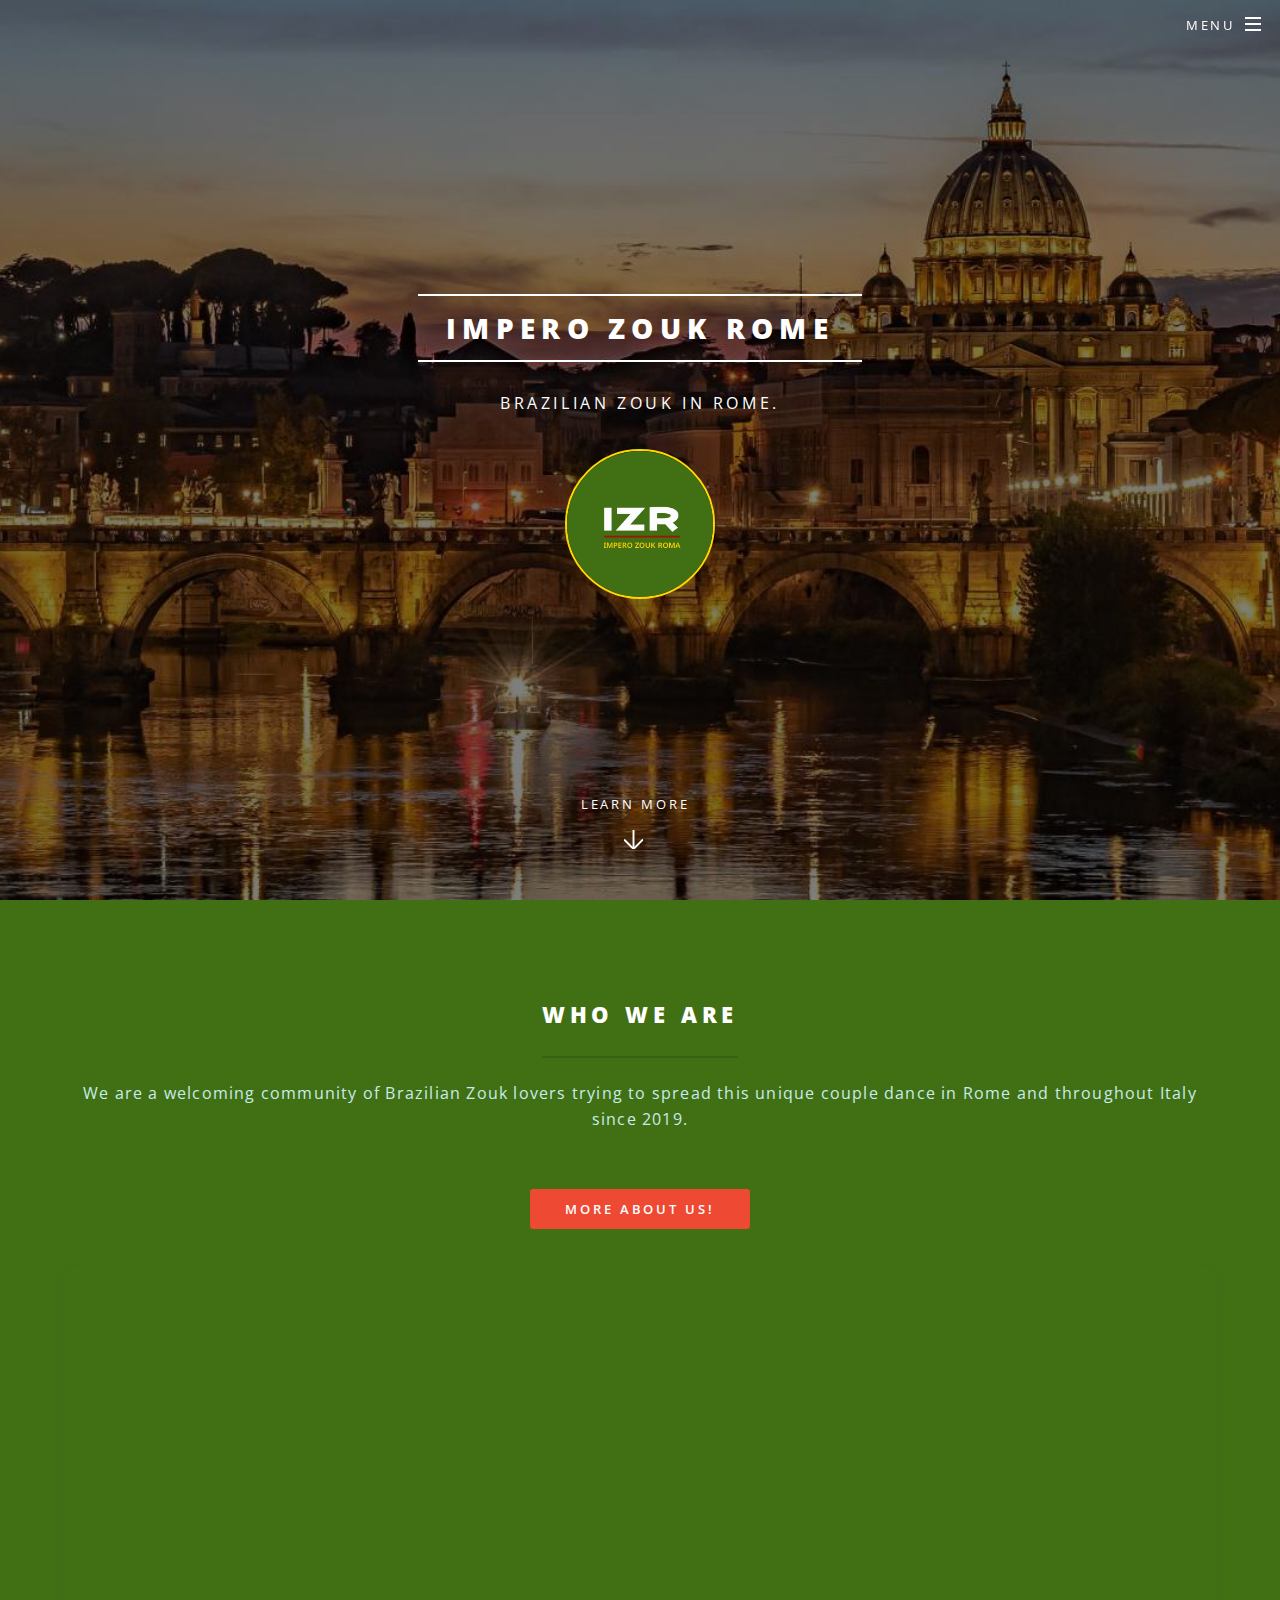
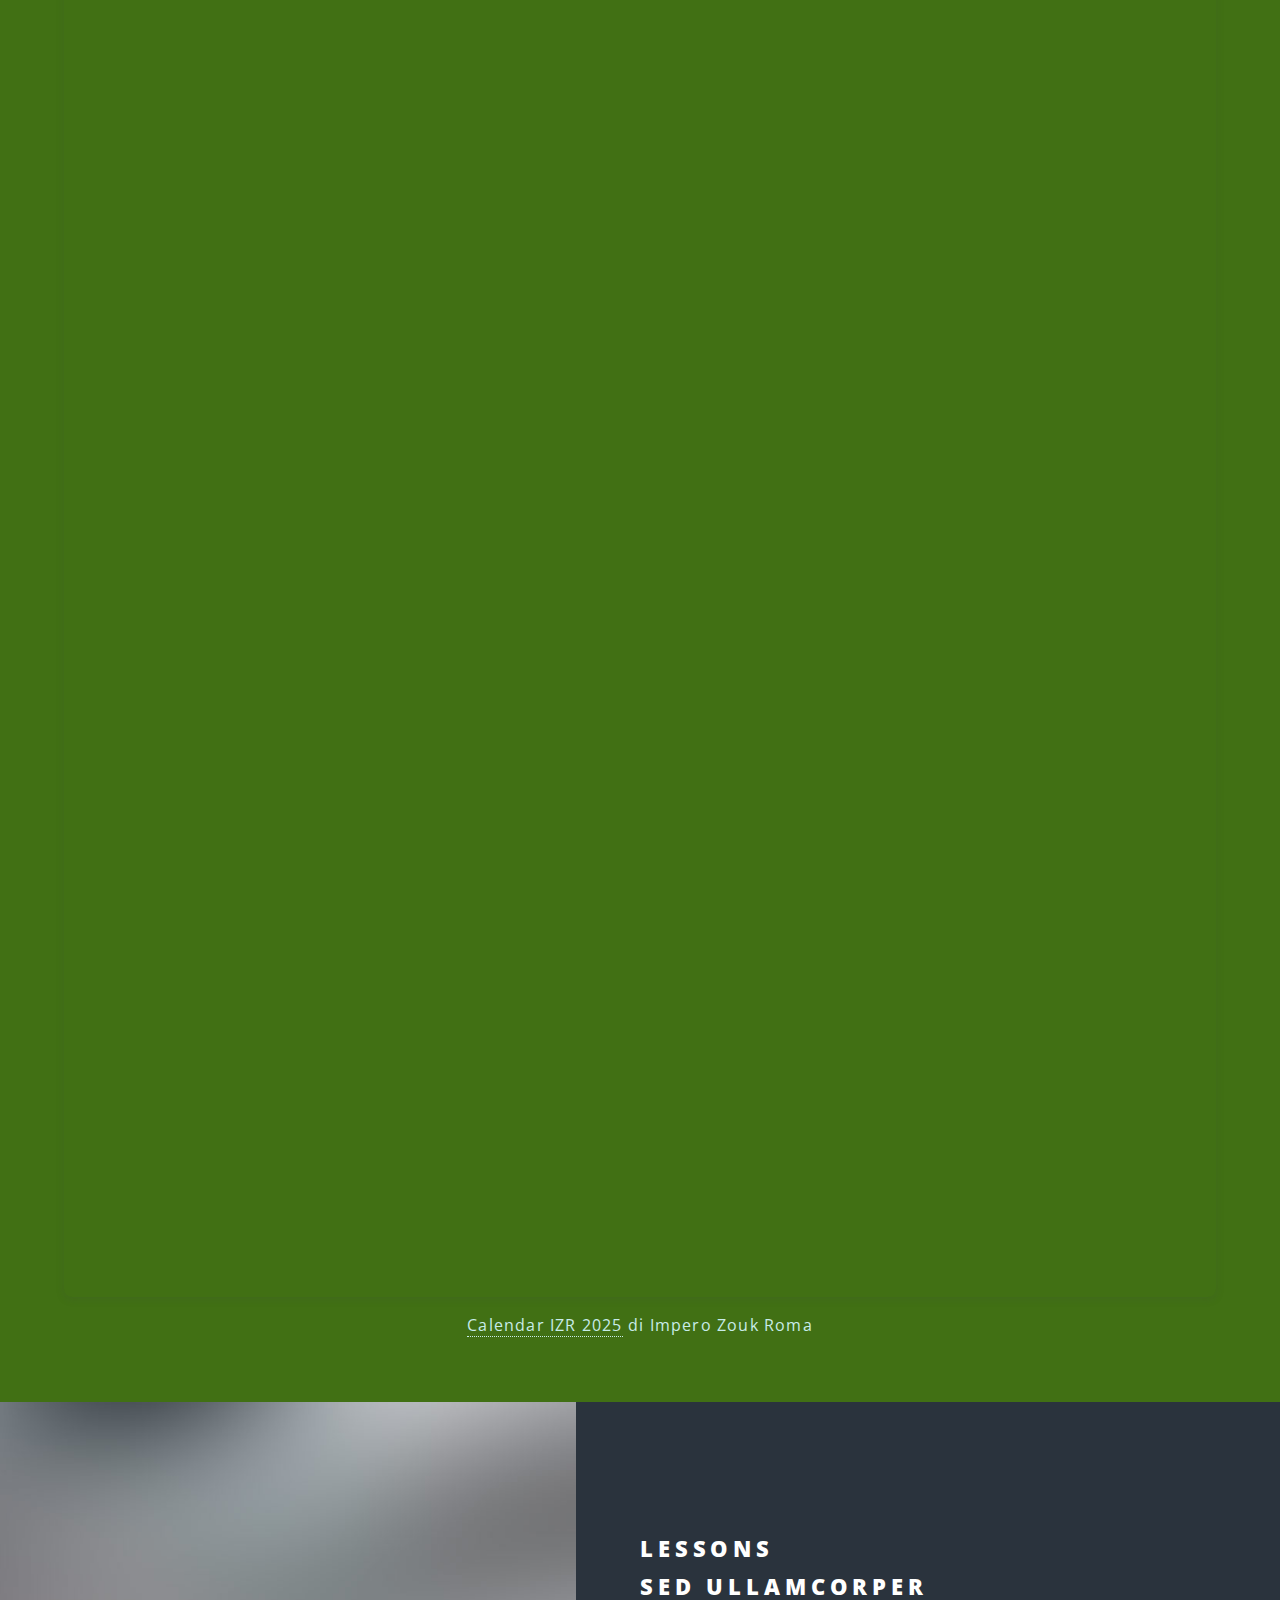
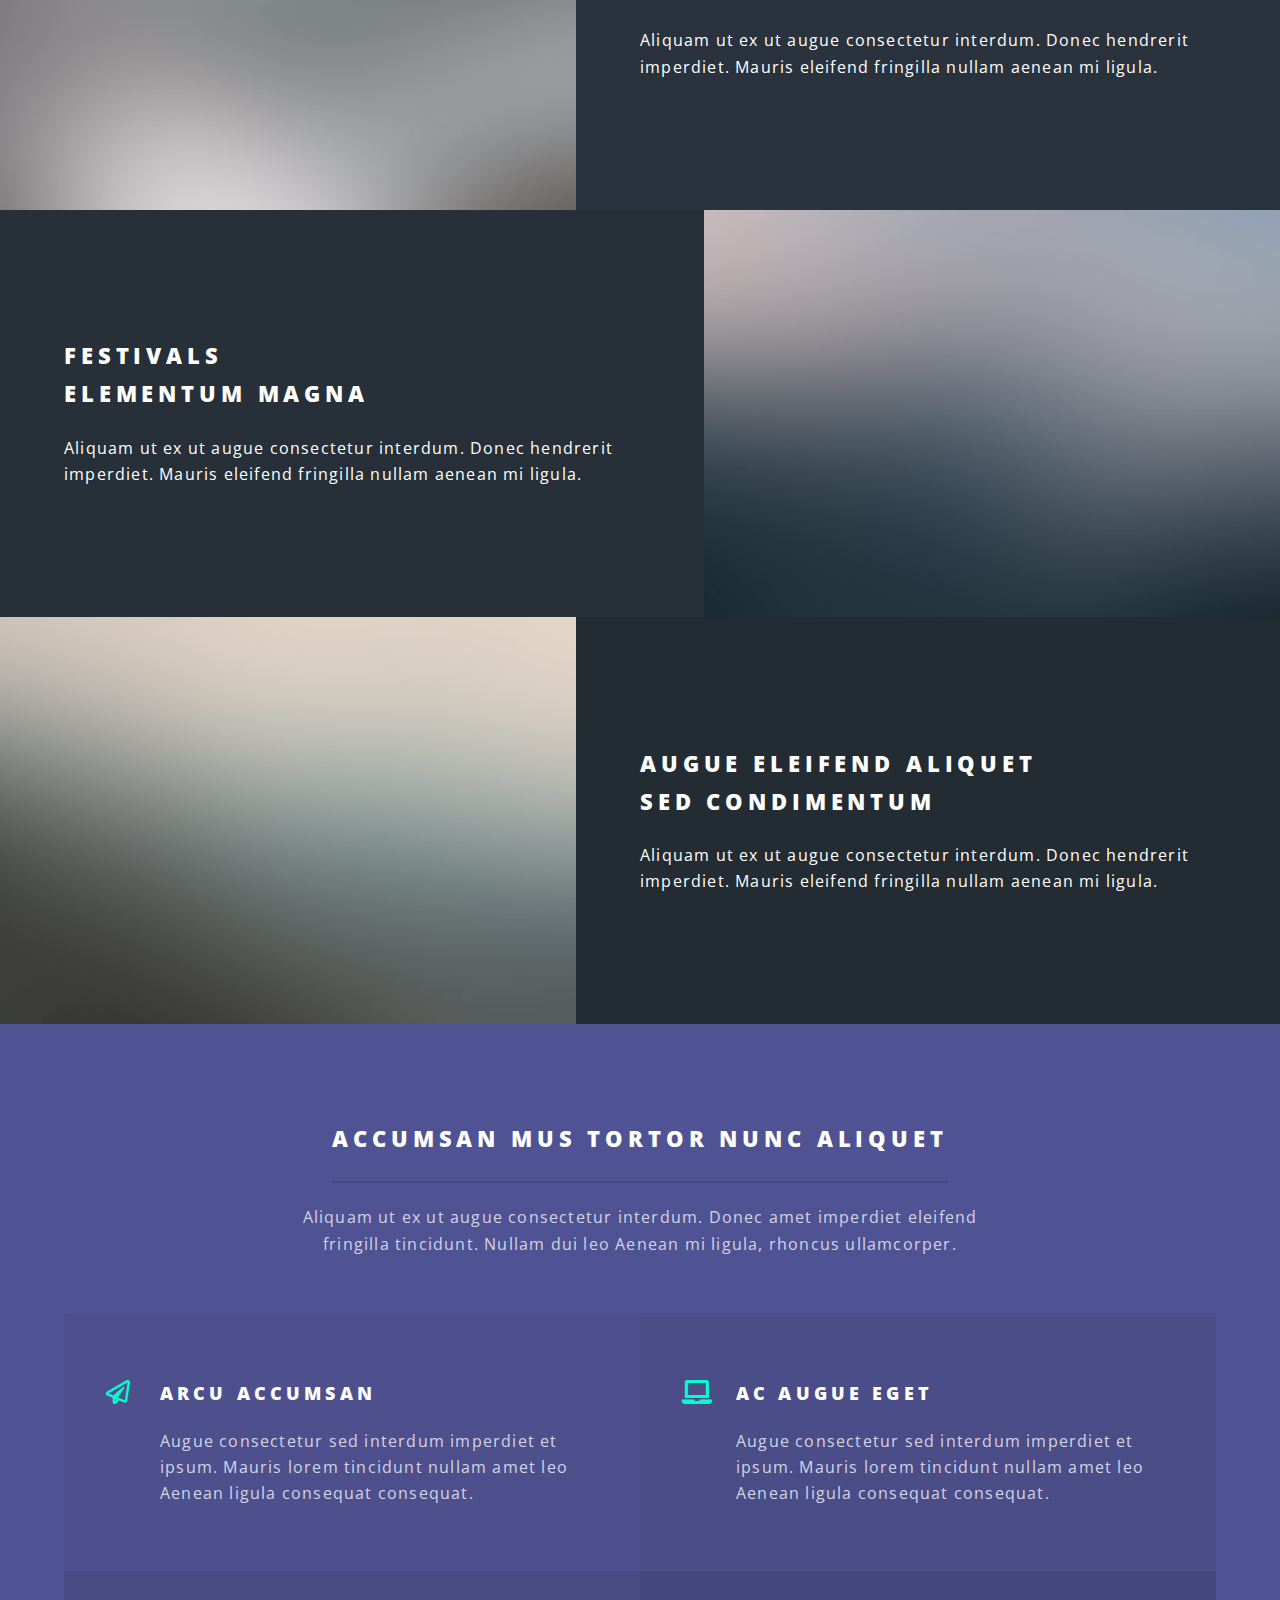
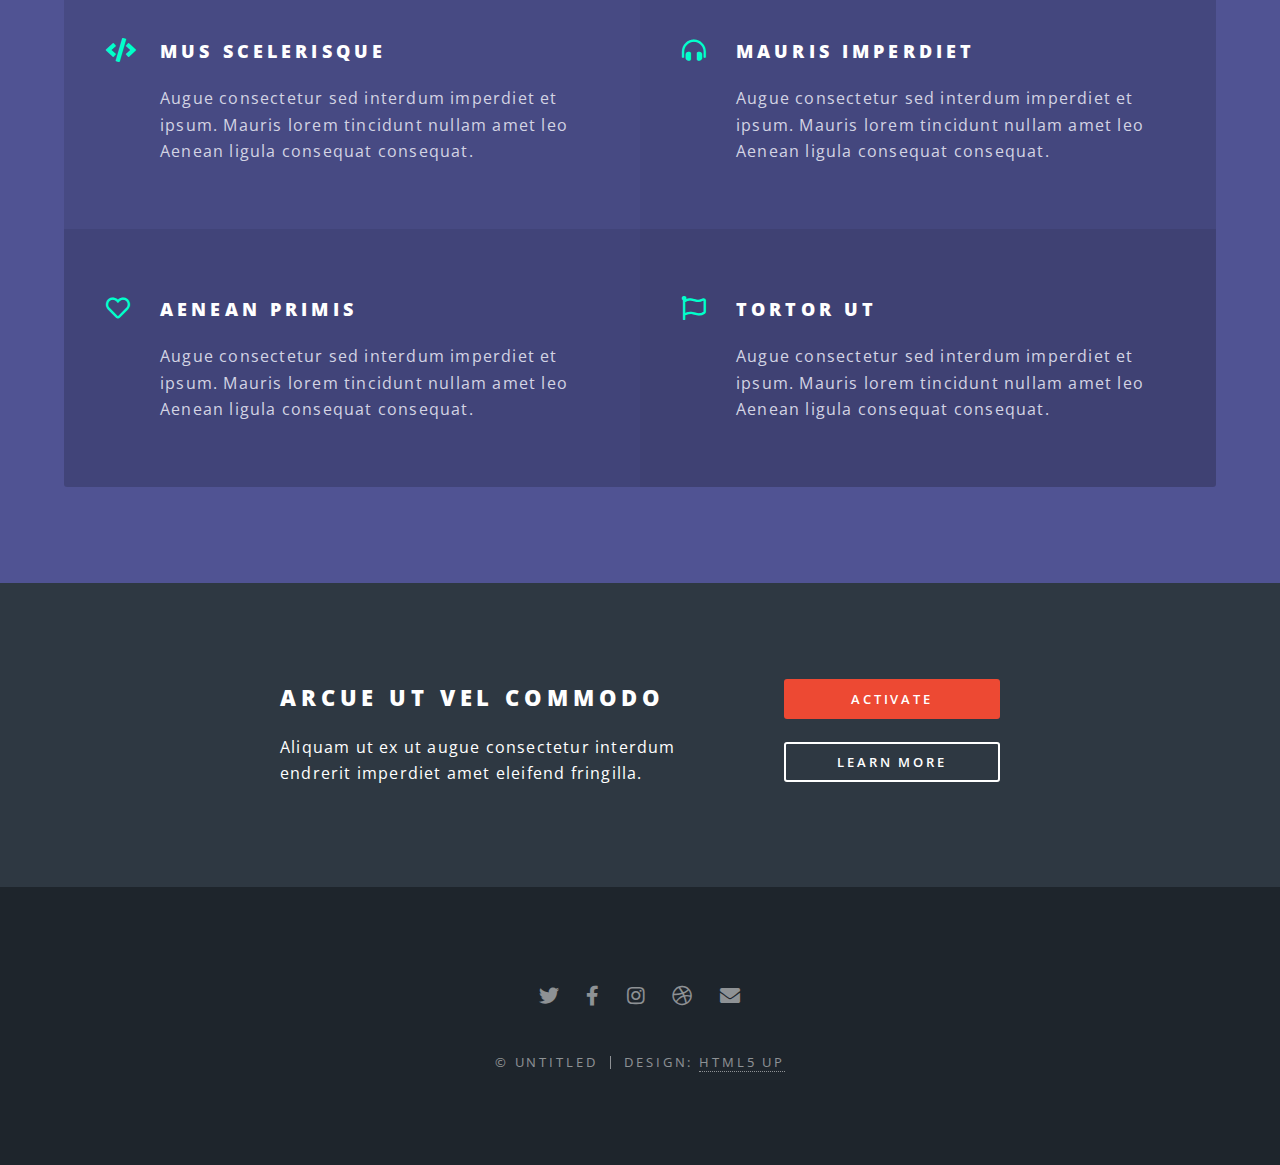
<file: dev/index.html>
<!DOCTYPE HTML>
<!--
	Spectral by HTML5 UP
	html5up.net | @ajlkn
	Free for personal and commercial use under the CCA 3.0 license (html5up.net/license)
-->
<html>
	<head>
		<title>Impero Zouk Rome</title>
		<meta charset="utf-8" />
		<meta name="viewport" content="width=device-width, initial-scale=1, user-scalable=no" />
		<link rel="stylesheet" href="assets/css/main.css" />
		<noscript><link rel="stylesheet" href="assets/css/noscript.css" /></noscript>
	</head>
	<body class="landing is-preload">

		<!-- Page Wrapper -->
			<div id="page-wrapper">

				<!-- Header -->
					<header id="header" class="alt">
						<h1><a href="index.html">Impero Zouk Rome</a></h1>
						<nav id="nav">
							<ul>
								<li class="special">
									<a href="#menu" class="menuToggle"><span>Menu</span></a>
									<div id="menu">
										<ul>
											<li><a href="index.html">Home</a></li>
											<li><a href="generic.html">Generic</a></li>
											<li><a href="elements.html">Elements</a></li>
											<li><a href="#">Sign Up</a></li>
											<li><a href="#">Log In</a></li>
										</ul>
									</div>
								</li>
							</ul>
						</nav>
					</header>

				<!-- Banner -->
					<section id="banner">
						<div class="inner">
							<h2>Impero Zouk Rome</h2>
							<p>Brazilian Zouk in Rome.</p>
							<div class="image"><img style="border-radius:50%; border:2px solid gold; border-style: solid;" src="images/logo.jpg" alt="" width="150"/></div>
							<!-- <ul class="actions special">
								<li><a href="#" class="button primary">Activate</a></li>
							</ul> -->
						</div>
						<a href="#one" class="more scrolly">Learn More</a>
					</section>

				<!-- One -->
					<section id="one" class="wrapper style1 special">
						<div class="inner">
							<header class="major">
								<h2>Who we are</h2>
								<p>We are a  welcoming community of Brazilian Zouk lovers trying to spread this unique couple dance in Rome and throughout Italy since 2019.</p>
							</header>

							<ul class="actions special">
								<li><a href="#" class="button primary">More about us!</a></li>
							</ul>

							<div style="position: relative; width: 100%; height: 0; padding-top: 141.4286%;
							padding-bottom: 0; box-shadow: 0 2px 8px 0 rgba(63,69,81,0.16); margin-top: 1.6em; margin-bottom: 0.9em; overflow: hidden;
							border-radius: 8px; will-change: transform;">
							<iframe loading="lazy" style="position: absolute; width: 100%; height: 100%; top: 0; left: 0; border: none; padding: 0;margin: 0;"
								src="https://www.canva.com/design/DAGZ6GTDa38/OFYYxkqyjXiGCfArnxtusQ/view?embed" allowfullscreen="allowfullscreen" allow="fullscreen">
							</iframe>
							</div>

							<a href="https:&#x2F;&#x2F;www.canva.com&#x2F;design&#x2F;DAGZ6GTDa38&#x2F;OFYYxkqyjXiGCfArnxtusQ&#x2F;view?utm_content=DAGZ6GTDa38&amp;utm_campaign=designshare&amp;utm_medium=embeds&amp;utm_source=link" target="_blank" rel="noopener">Calendar IZR 2025</a> di Impero Zouk Roma
						</div>
					</section>

				<!-- Two -->
					<section id="two" class="wrapper alt style2">
						<section class="spotlight">
							<div class="image"><img src="images/pic01.jpg" alt="" /></div>
							<div class="content">
								<h2>Lessons<br />
								sed ullamcorper</h2>
								<p>Aliquam ut ex ut augue consectetur interdum. Donec hendrerit imperdiet. Mauris eleifend fringilla nullam aenean mi ligula.</p>
							</div>
						</section>
						<section class="spotlight">
							<div class="image"><img src="images/pic02.jpg" alt="" /></div>
							<div class="content">
								<h2>Festivals<br />
								elementum magna</h2>
								<p>Aliquam ut ex ut augue consectetur interdum. Donec hendrerit imperdiet. Mauris eleifend fringilla nullam aenean mi ligula.</p>
							</div>
						</section>
						<section class="spotlight">
							<div class="image"><img src="images/pic03.jpg" alt="" /></div>
							<div class="content">
								<h2>Augue eleifend aliquet<br />
								sed condimentum</h2>
								<p>Aliquam ut ex ut augue consectetur interdum. Donec hendrerit imperdiet. Mauris eleifend fringilla nullam aenean mi ligula.</p>
							</div>
						</section>
					</section>

				<!-- Three -->
					<section id="three" class="wrapper style3 special">
						<div class="inner">
							<header class="major">
								<h2>Accumsan mus tortor nunc aliquet</h2>
								<p>Aliquam ut ex ut augue consectetur interdum. Donec amet imperdiet eleifend<br />
								fringilla tincidunt. Nullam dui leo Aenean mi ligula, rhoncus ullamcorper.</p>
							</header>
							<ul class="features">
								<li class="icon fa-paper-plane">
									<h3>Arcu accumsan</h3>
									<p>Augue consectetur sed interdum imperdiet et ipsum. Mauris lorem tincidunt nullam amet leo Aenean ligula consequat consequat.</p>
								</li>
								<li class="icon solid fa-laptop">
									<h3>Ac Augue Eget</h3>
									<p>Augue consectetur sed interdum imperdiet et ipsum. Mauris lorem tincidunt nullam amet leo Aenean ligula consequat consequat.</p>
								</li>
								<li class="icon solid fa-code">
									<h3>Mus Scelerisque</h3>
									<p>Augue consectetur sed interdum imperdiet et ipsum. Mauris lorem tincidunt nullam amet leo Aenean ligula consequat consequat.</p>
								</li>
								<li class="icon solid fa-headphones-alt">
									<h3>Mauris Imperdiet</h3>
									<p>Augue consectetur sed interdum imperdiet et ipsum. Mauris lorem tincidunt nullam amet leo Aenean ligula consequat consequat.</p>
								</li>
								<li class="icon fa-heart">
									<h3>Aenean Primis</h3>
									<p>Augue consectetur sed interdum imperdiet et ipsum. Mauris lorem tincidunt nullam amet leo Aenean ligula consequat consequat.</p>
								</li>
								<li class="icon fa-flag">
									<h3>Tortor Ut</h3>
									<p>Augue consectetur sed interdum imperdiet et ipsum. Mauris lorem tincidunt nullam amet leo Aenean ligula consequat consequat.</p>
								</li>
							</ul>
						</div>
					</section>

				<!-- CTA -->
					<section id="cta" class="wrapper style4">
						<div class="inner">
							<header>
								<h2>Arcue ut vel commodo</h2>
								<p>Aliquam ut ex ut augue consectetur interdum endrerit imperdiet amet eleifend fringilla.</p>
							</header>
							<ul class="actions stacked">
								<li><a href="#" class="button fit primary">Activate</a></li>
								<li><a href="#" class="button fit">Learn More</a></li>
							</ul>
						</div>
					</section>

				<!-- Footer -->
					<footer id="footer">
						<ul class="icons">
							<li><a href="#" class="icon brands fa-twitter"><span class="label">Twitter</span></a></li>
							<li><a href="#" class="icon brands fa-facebook-f"><span class="label">Facebook</span></a></li>
							<li><a href="#" class="icon brands fa-instagram"><span class="label">Instagram</span></a></li>
							<li><a href="#" class="icon brands fa-dribbble"><span class="label">Dribbble</span></a></li>
							<li><a href="#" class="icon solid fa-envelope"><span class="label">Email</span></a></li>
						</ul>
						<ul class="copyright">
							<li>&copy; Untitled</li><li>Design: <a href="http://html5up.net">HTML5 UP</a></li>
						</ul>
					</footer>

			</div>

		<!-- Scripts -->
			<script src="assets/js/jquery.min.js"></script>
			<script src="assets/js/jquery.scrollex.min.js"></script>
			<script src="assets/js/jquery.scrolly.min.js"></script>
			<script src="assets/js/browser.min.js"></script>
			<script src="assets/js/breakpoints.min.js"></script>
			<script src="assets/js/util.js"></script>
			<script src="assets/js/main.js"></script>

	</body>
</html>
</file>
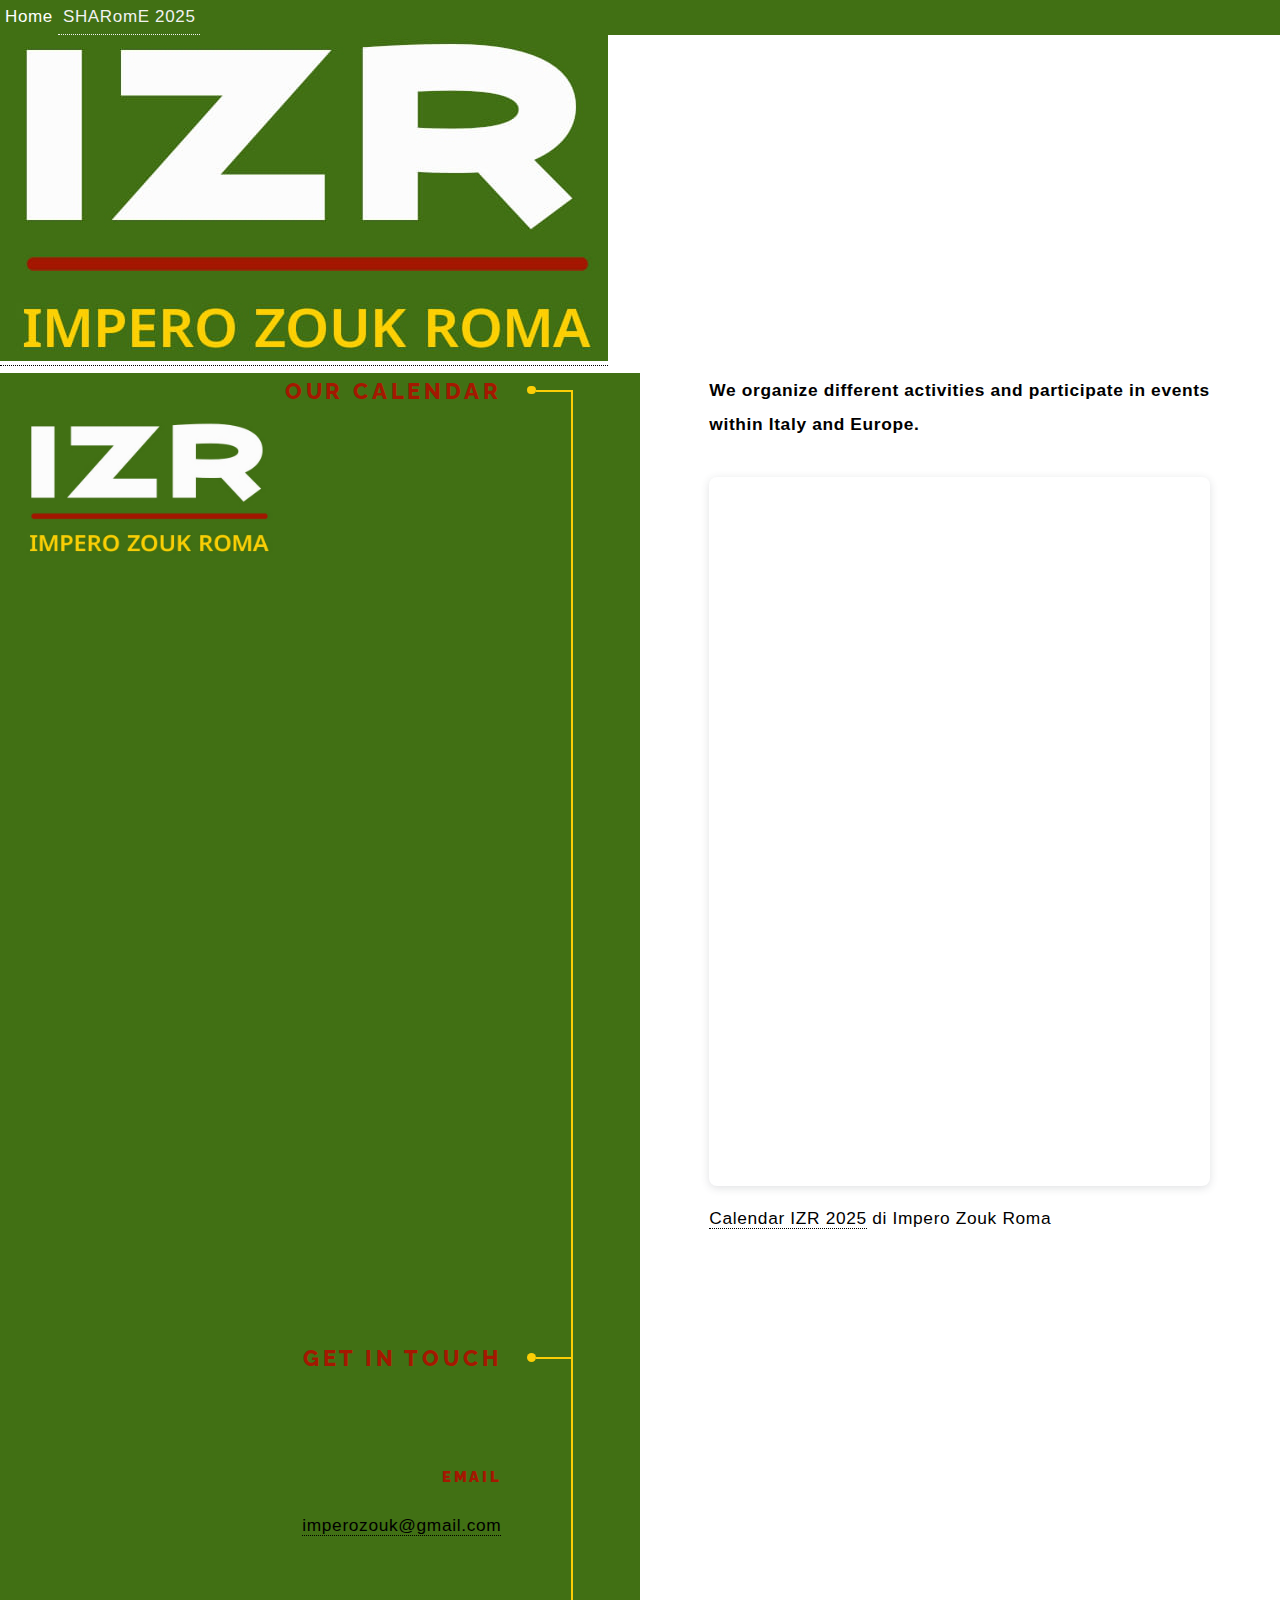
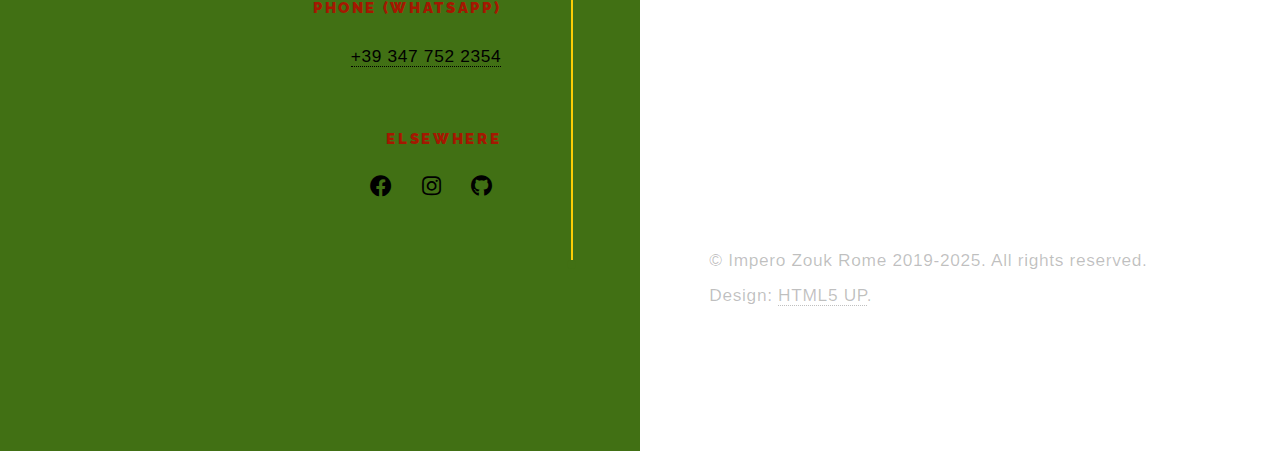
<file: calendar.html>
<!DOCTYPE HTML>
<!--
	Paradigm Shift by HTML5 UP
	html5up.net | @ajlkn
	Free for personal and commercial use under the CCA 3.0 license (html5up.net/license)
-->
<!-- Google tag (gtag.js) -->
<script async src="https://www.googletagmanager.com/gtag/js?id=G-PRDHNCQQ2B"></script>
<script>
  window.dataLayer = window.dataLayer || [];
  function gtag(){dataLayer.push(arguments);}
  gtag('js', new Date());

  gtag('config', 'G-PRDHNCQQ2B');
</script>
<!-- Navigator-->
<script>
	function myFunction() {
		var x = document.getElementById("myTopnav");
		if (x.className === "topnav") {
		x.className += " responsive";
		} else {
		x.className = "topnav";
		}
	}
	</script>
	

<html lang="en">
	<head>
		<title>Impero Zouk Rome</title>
		<meta charset="utf-8" />
		<meta name="viewport" content="width=device-width, initial-scale=1, user-scalable=no" />
		<meta name="description" content="" />
		<meta name="keywords" content="" />
		<link rel="stylesheet" href="assets/css/main.css" />
		<link rel="stylesheet" href="./assets/css/style_LangSel_en.css">
	
		
	
		<meta name="viewport" content="width=device-width, initial-scale=1">
		<link rel="stylesheet" href="https://cdnjs.cloudflare.com/ajax/libs/font-awesome/4.7.0/css/font-awesome.min.css">
		<style>
		body {
		  margin: 0;
		  font-family: Arial, Helvetica, sans-serif;
		}
		
		.topnav {
		  overflow: hidden;
		  background-color:#417014;
		}
		
		.topnav a {
		  float: left;
		  display: block;
		  color: #f2f2f2;
		  text-align: center;
		  padding: 0px 5px;
		  text-decoration: none;
		  font-size: 17px;
		}
		
		.topnav a:hover {
		  background-color: #ddd;
		  color: black;
		}
		
		.topnav a.active {
		  background-color: #417014;
		  color: white;
		}
		
		.topnav .icon {
		  display: none;
		}
		
		@media screen and (max-width: 600px) {
		  .topnav a:not(:first-child) {display: none;}
		  .topnav a.icon {
			float: right;
			display: block;
		  }
		}
		
		@media screen and (max-width: 600px) {
		  .topnav.responsive {position: relative;}
		  .topnav.responsive .icon {
			position: absolute;
			right: 0;
			top: 0;
		  }
		  .topnav.responsive a {
			float: none;
			display: block;
			text-align: left;
		  }
		}
		</style>
	
	

	</head>
	<body class="is-preload">
		<header class="mainHeader">
			<nav>
				<div class="topnav" id="myTopnav">
					<a href="./index.html"  class="active">Home</a>
					<a href="./sharome.html">SHARomE 2025</a>
					<a href="javascript:void(0);" class="icon" onclick="myFunction()">
					<i class="fa fa-bars"></i>
					</a>
				</div>
				<div class="logo">
					<a href="#"><img src="./images/logo3.jpg" alt="IZR Logo"></a>
				</div>
			</nav>
		</header>		
		<!-- Wrapper -->
			<div id="wrapper">

				<!-- Section -->
					<section id="first">
						<header>
							<h2>Our Calendar</h2>
						</header>
						<div class="content">
							<p><strong>We organize</strong> different activities and participate in events within Italy and Europe.</p>

							<div style="position: relative; width: 100%; height: 0; padding-top: 141.4286%;
							padding-bottom: 0; box-shadow: 0 2px 8px 0 rgba(63,69,81,0.16); margin-top: 1.6em; margin-bottom: 0.9em; overflow: hidden;
							border-radius: 8px; will-change: transform;">
							<iframe loading="lazy" style="position: absolute; width: 100%; height: 100%; top: 0; left: 0; border: none; padding: 0;margin: 0;"
								src="https://www.canva.com/design/DAGZ6GTDa38/OFYYxkqyjXiGCfArnxtusQ/view?embed" allowfullscreen="allowfullscreen" allow="fullscreen">
							</iframe>
							</div>

							
							<a href="https:&#x2F;&#x2F;www.canva.com&#x2F;design&#x2F;DAGZ6GTDa38&#x2F;OFYYxkqyjXiGCfArnxtusQ&#x2F;view?utm_content=DAGZ6GTDa38&amp;utm_campaign=designshare&amp;utm_medium=embeds&amp;utm_source=link" target="_blank" rel="noopener">Calendar IZR 2025</a> di Impero Zouk Roma
						</div>
					</section>

				<!-- Section -->
					<section>
						<header>
							<h2>Get in touch</h2>
						</header>

						<footer>
							<ul class="items">
								<li>
									<h3>Email</h3>
									<a href="mailto:imperozouk@gmail.com">imperozouk@gmail.com</a>
								</li>
								<li>
									<h3>Phone (WhatsApp)</h3>
									<a href="tel:+393477522354">+39 347 752 2354</a>
								</li>
								<!-- <li>
									<h3>Address</h3>
									<span>1234 Somewhere Road, Nashville, TN 00000</span>
								</li> -->
								<li>
									<h3>Elsewhere</h3>
									<ul class="icons">
										<!-- <li><a href="#" class="icon brands fa-twitter"><span class="label">Twitter</span></a></li> -->
										<li><a href="https://www.facebook.com/imperozouk" class="icon brands fa-facebook-f"><span class="label">Facebook</span></a></li>
										<li><a href="https://www.instagram.com/impero.zouk.rome/" class="icon brands fa-instagram"><span class="label">Instagram</span></a></li>
										<!-- <li><a href="#" class="icon brands fa-linkedin-in"><span class="label">LinkedIn</span></a></li> -->
										<li><a href="https://github.com/javierconcha/impero-zouk_00" class="icon brands fa-github"><span class="label">GitHub</span></a></li>
										<!-- <li><a href="#" class="icon brands fa-codepen"><span class="label">Codepen</span></a></li> -->
									</ul>
								</li>
							</ul>
						</footer>
					</section>

				<!-- Copyright -->
					<div class="copyright">&copy; Impero Zouk Rome 2019-2025. All rights reserved. Design: <a href="https://html5up.net">HTML5 UP</a>.</div>

			</div>

		<!-- Scripts -->
			<script src="assets/js/jquery.min.js"></script>
			<script src="assets/js/jquery.scrolly.min.js"></script>
			<script src="assets/js/browser.min.js"></script>
			<script src="assets/js/breakpoints.min.js"></script>
			<script src="assets/js/util.js"></script>
			<script src="assets/js/main.js"></script>

	</body>
</html>
</file>
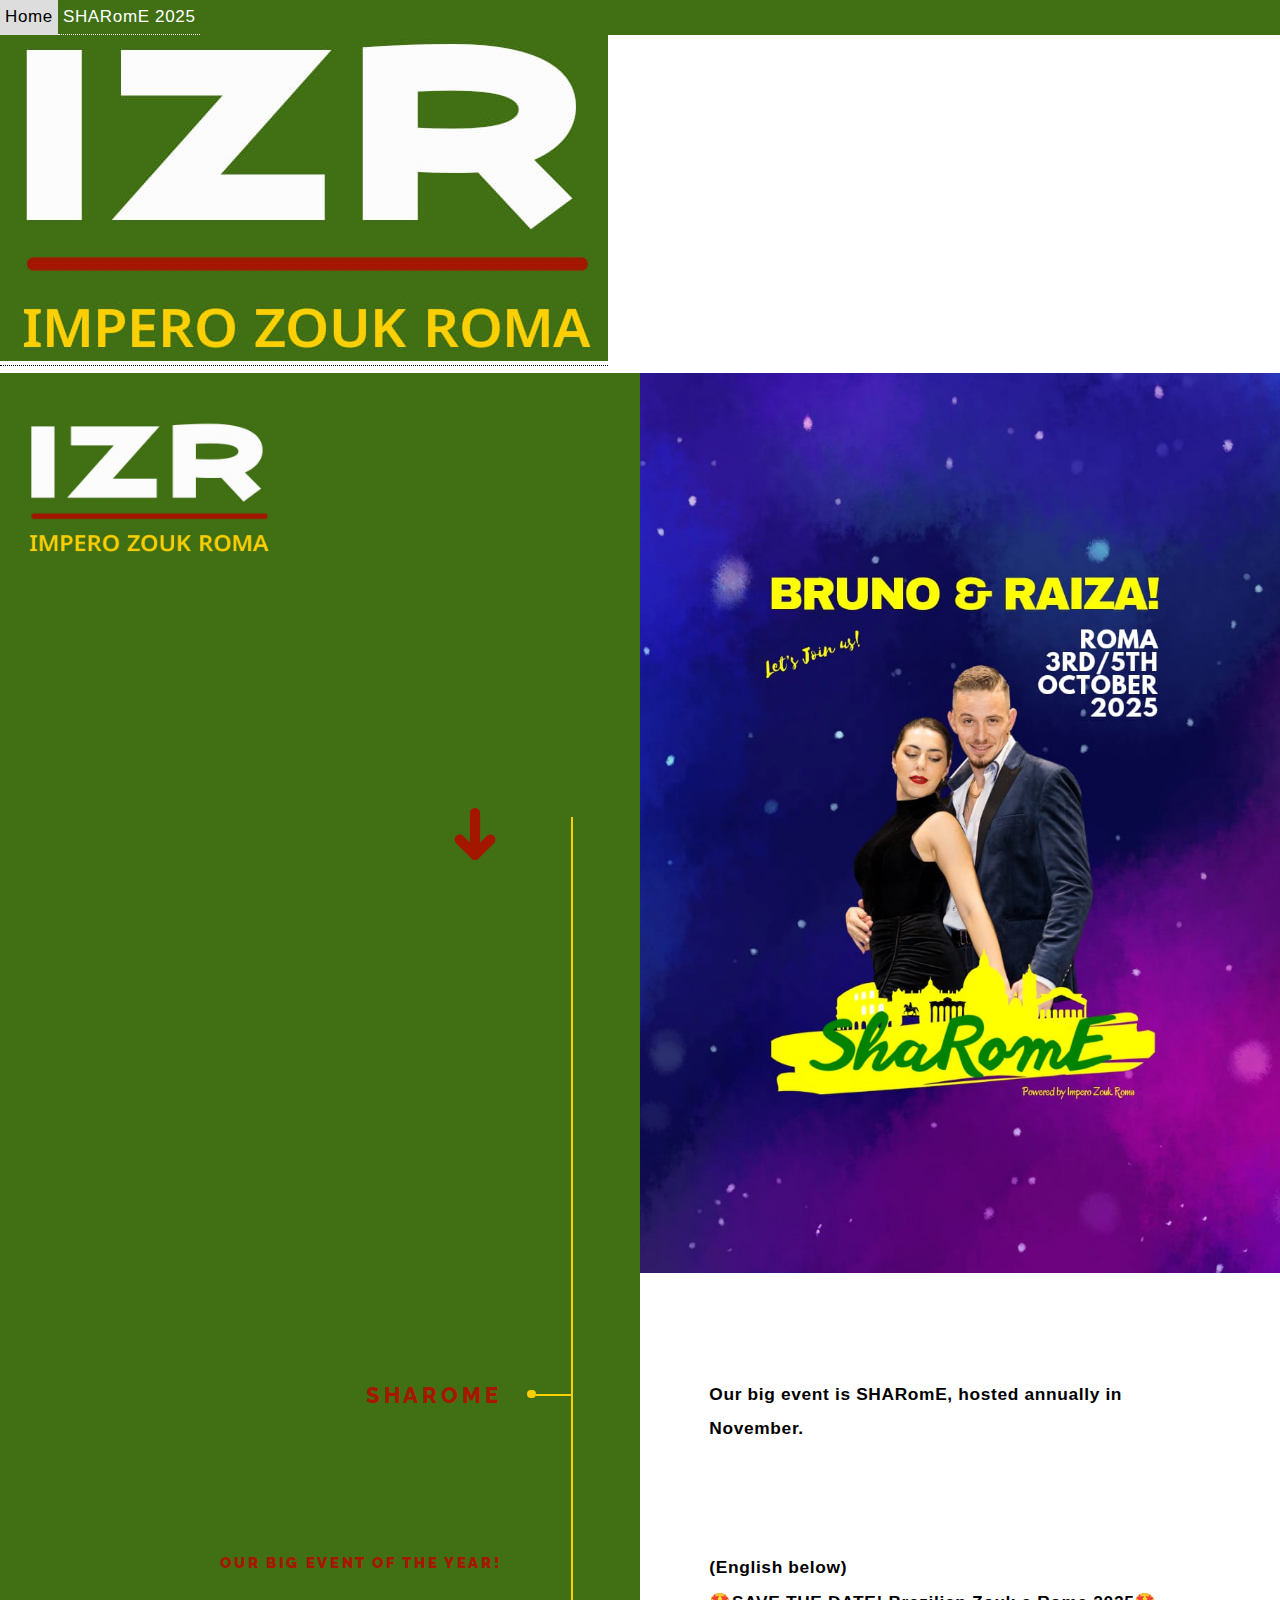
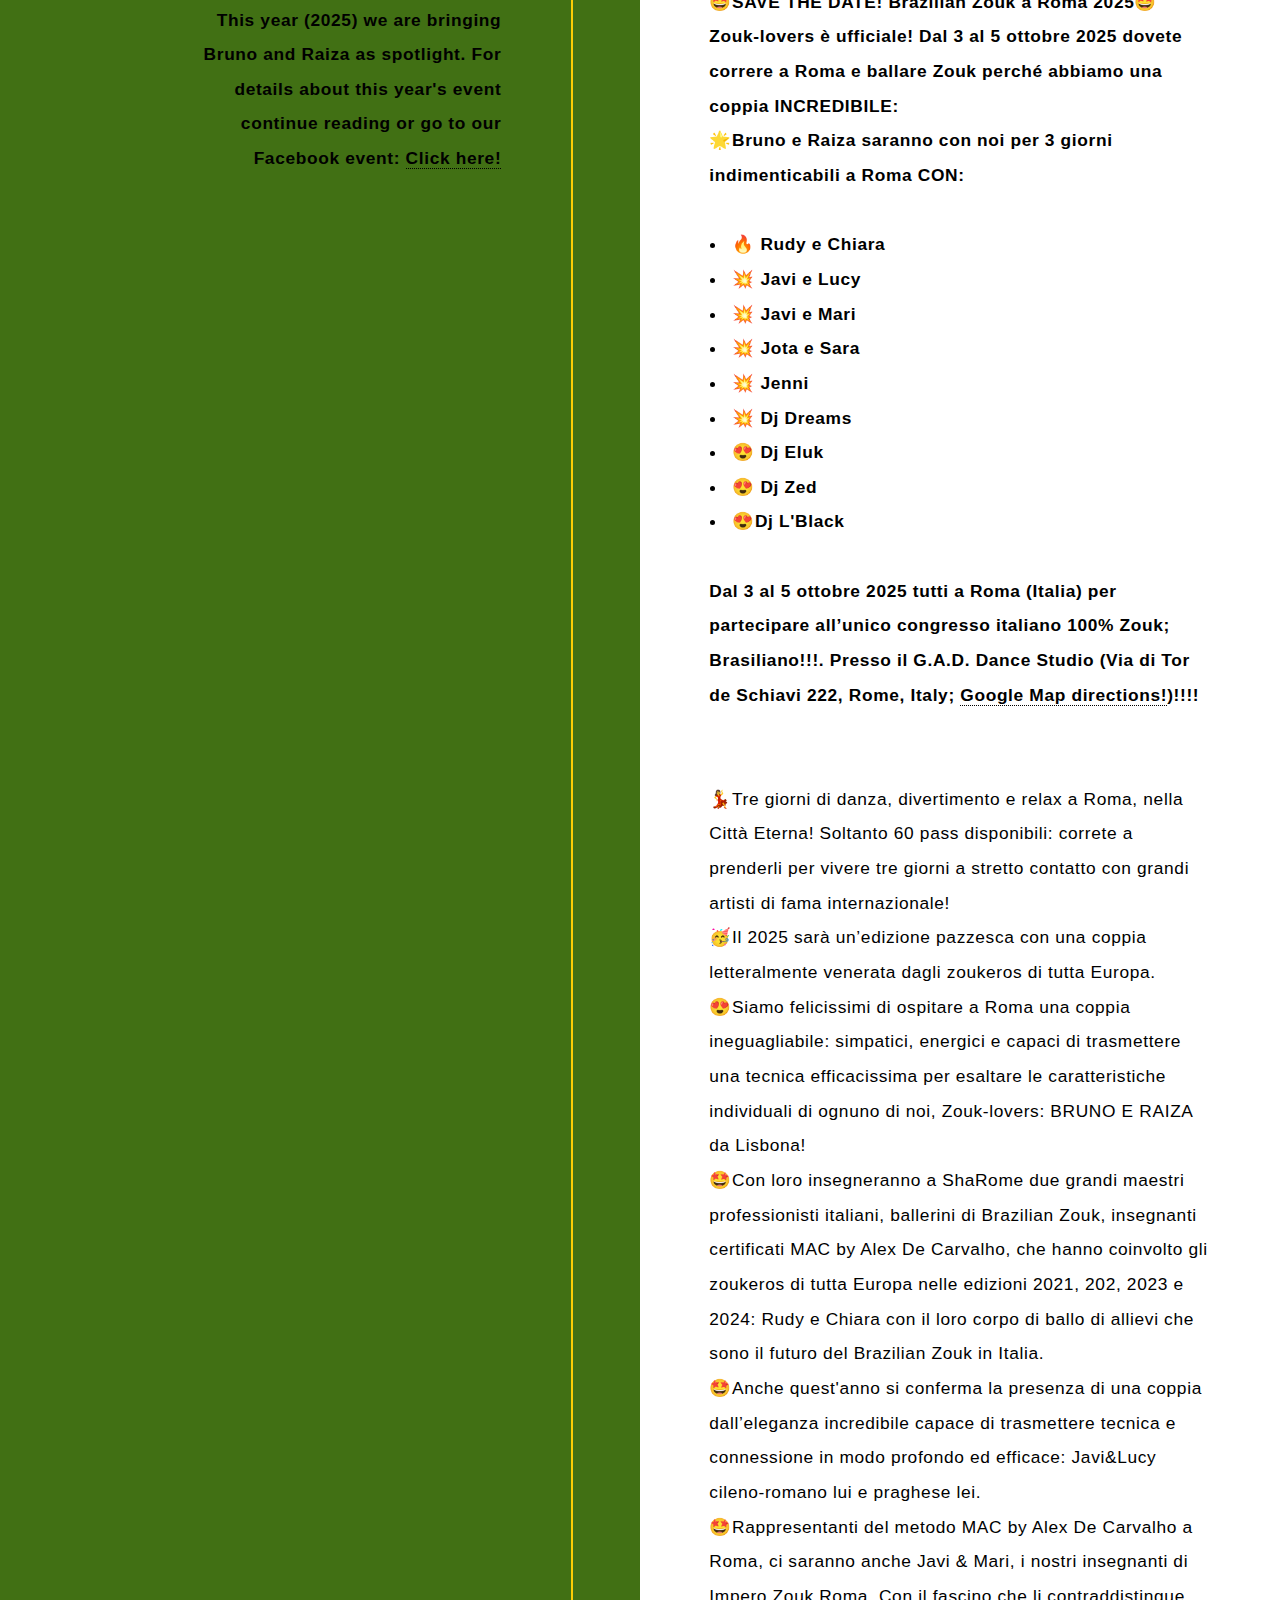
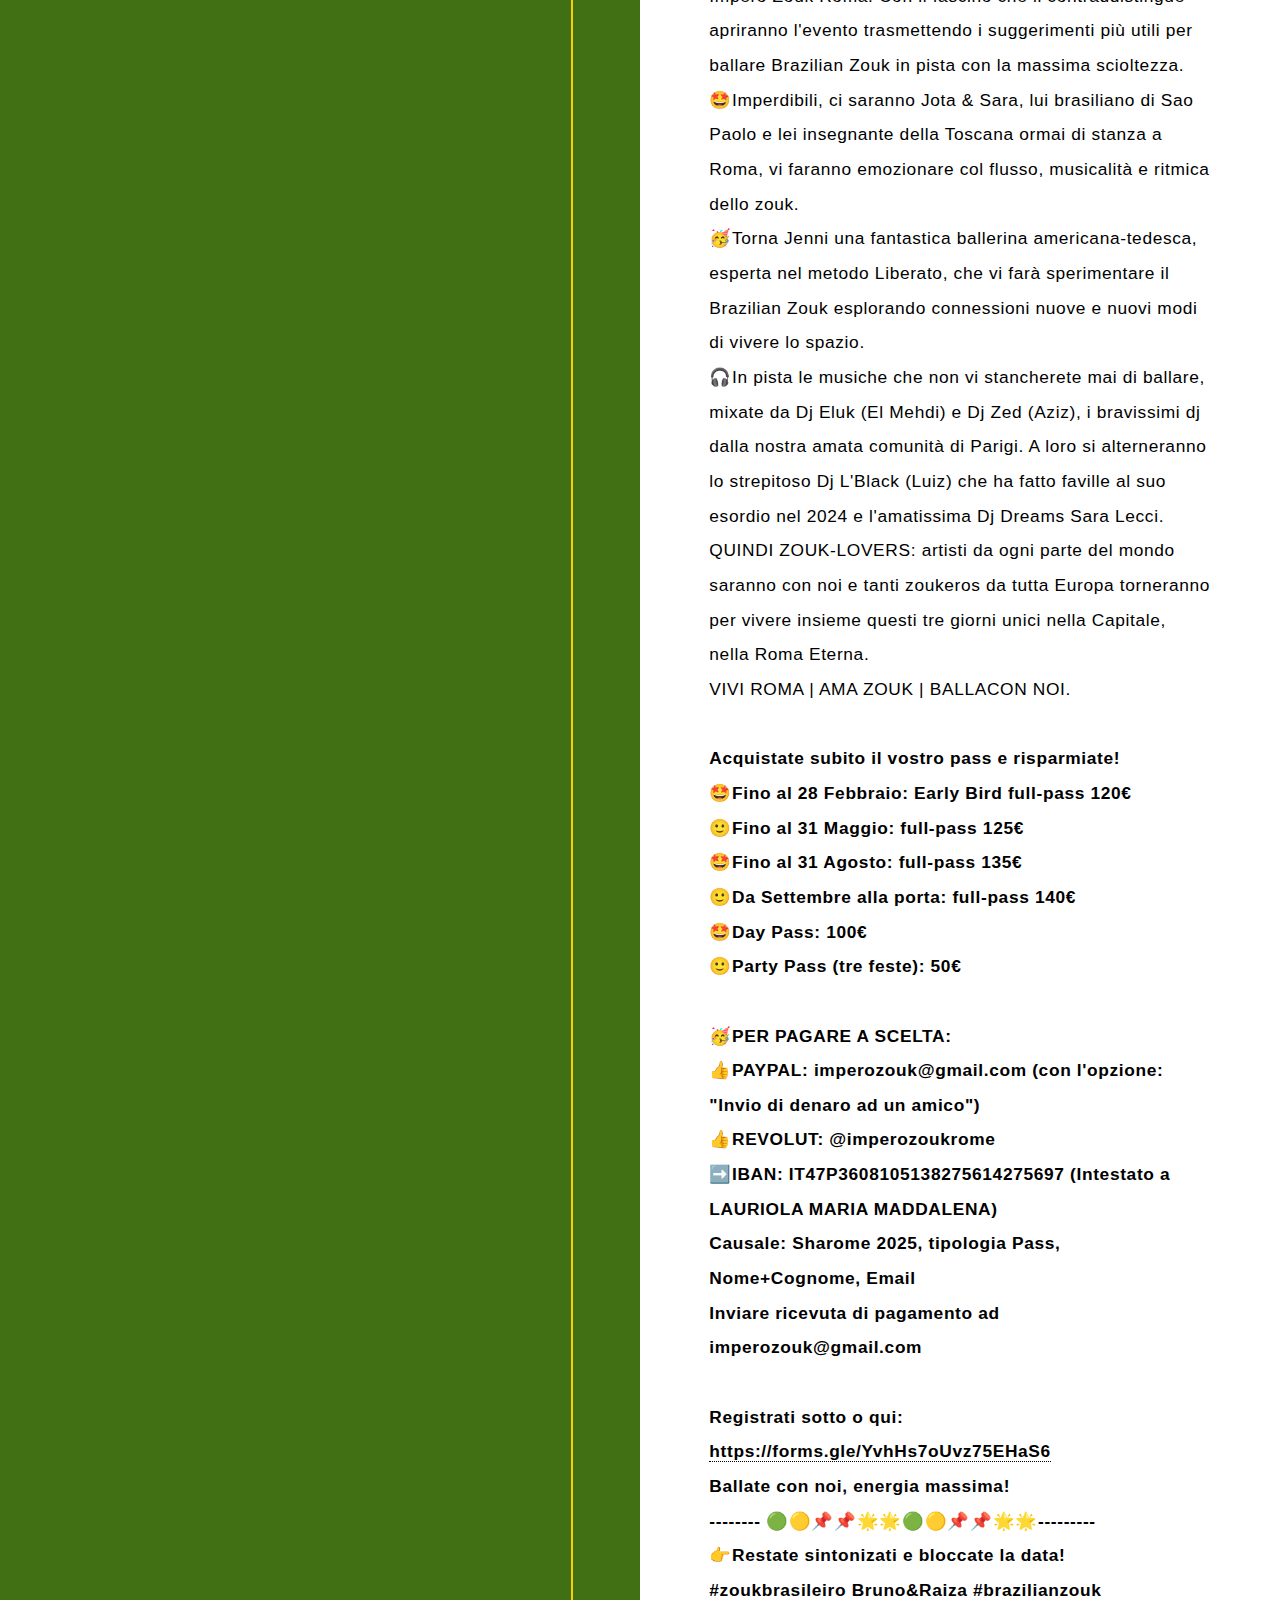
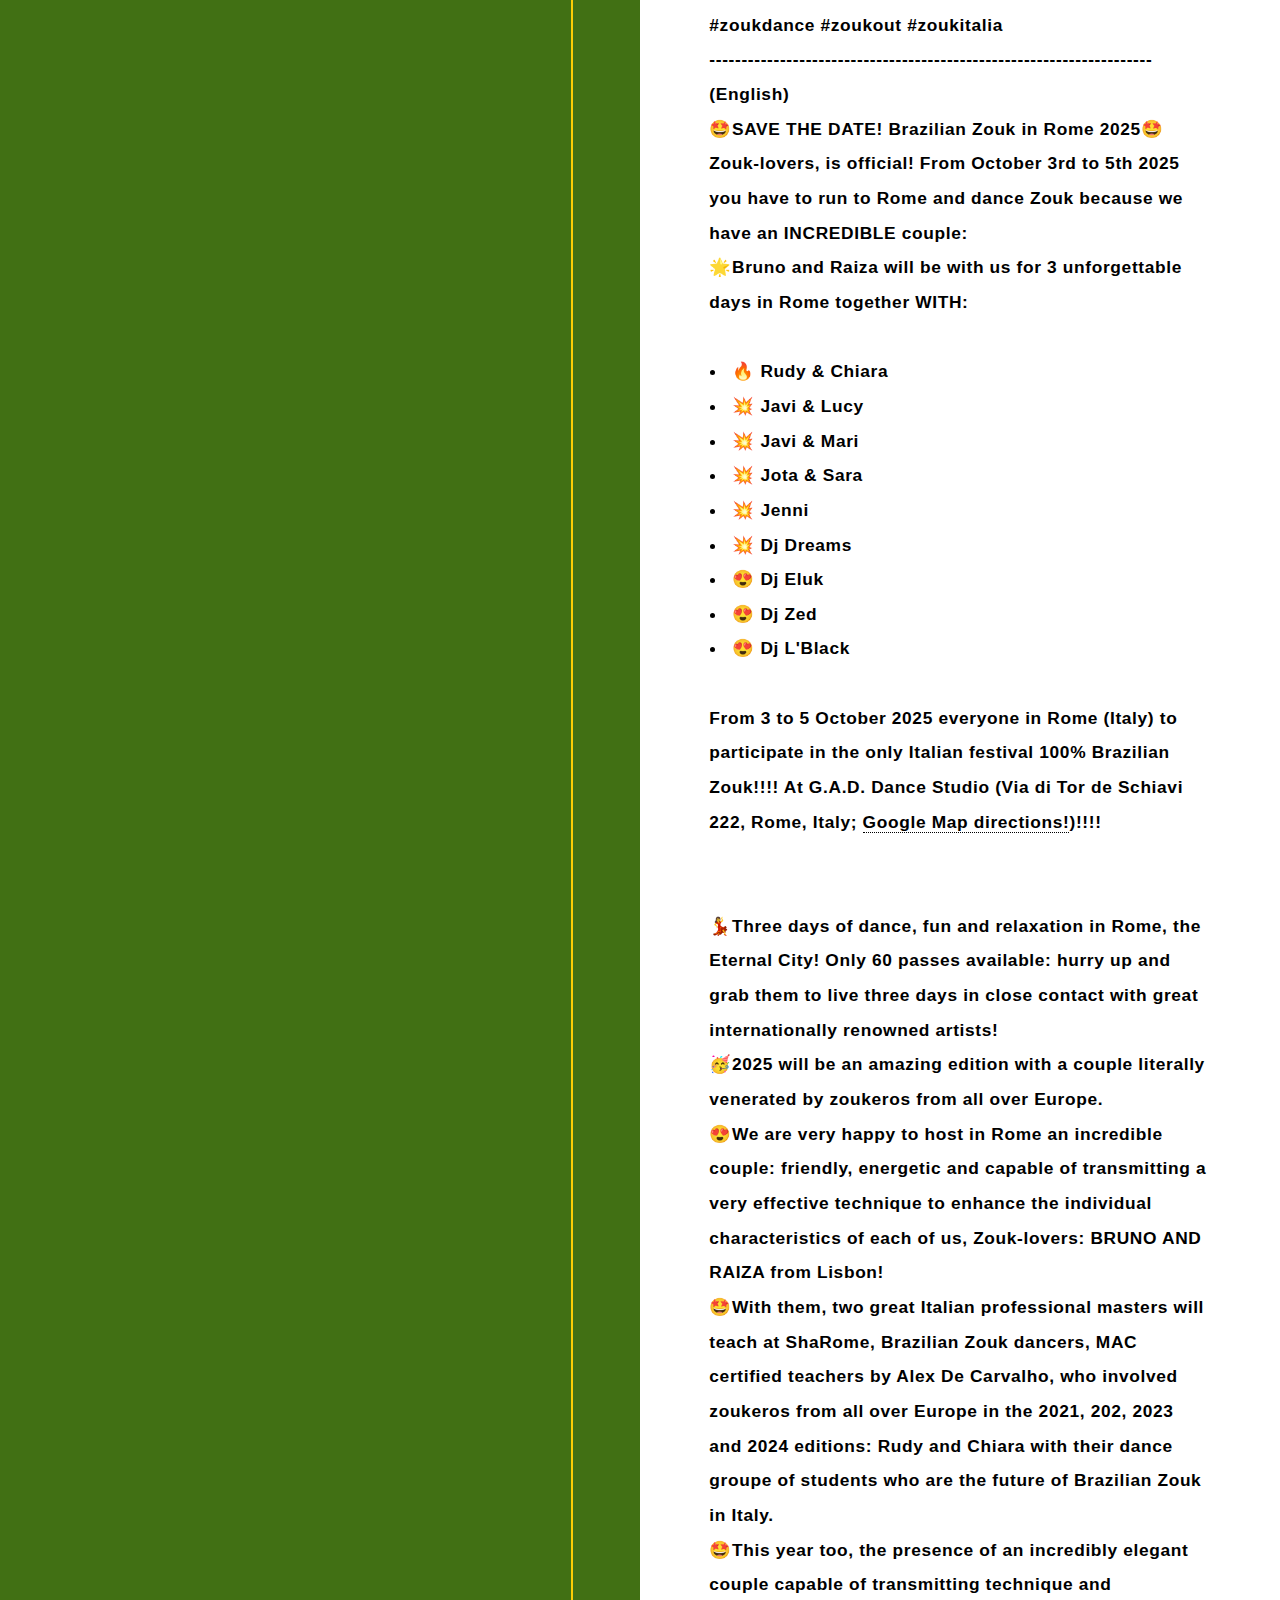
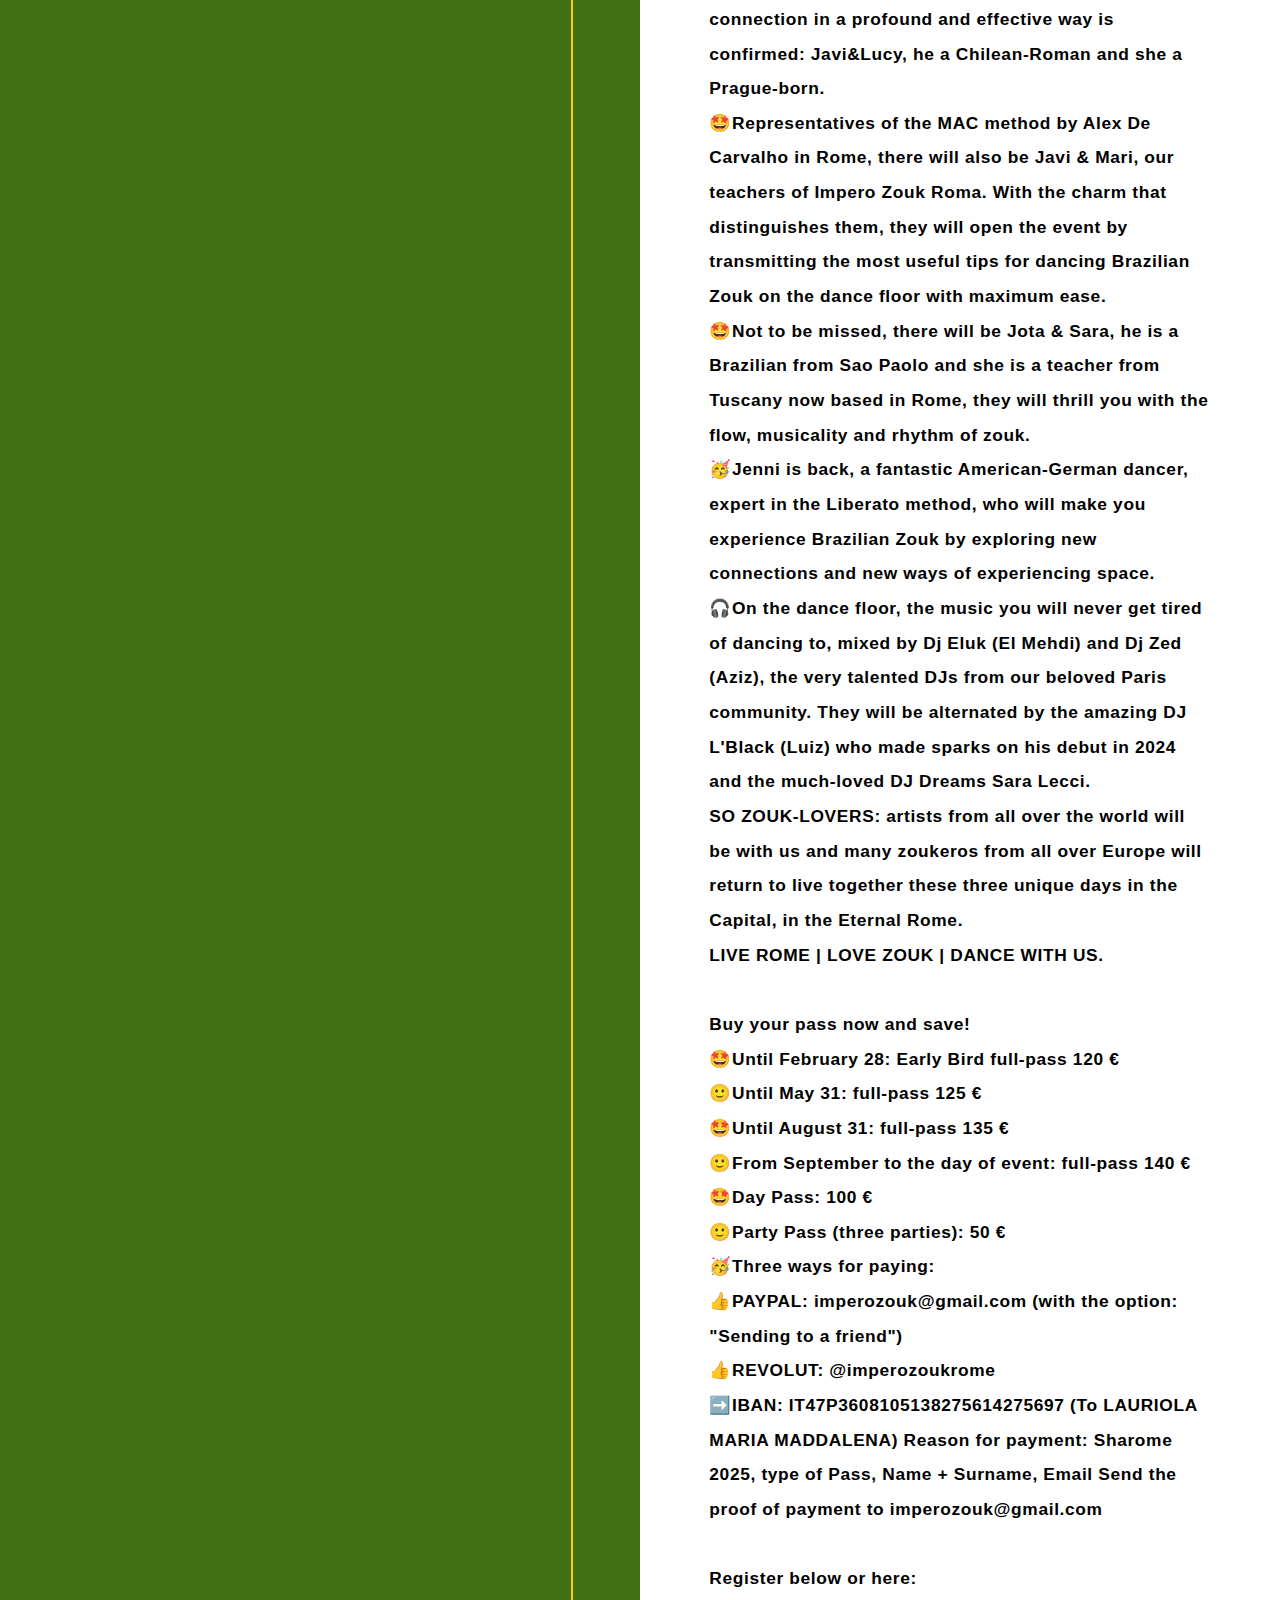
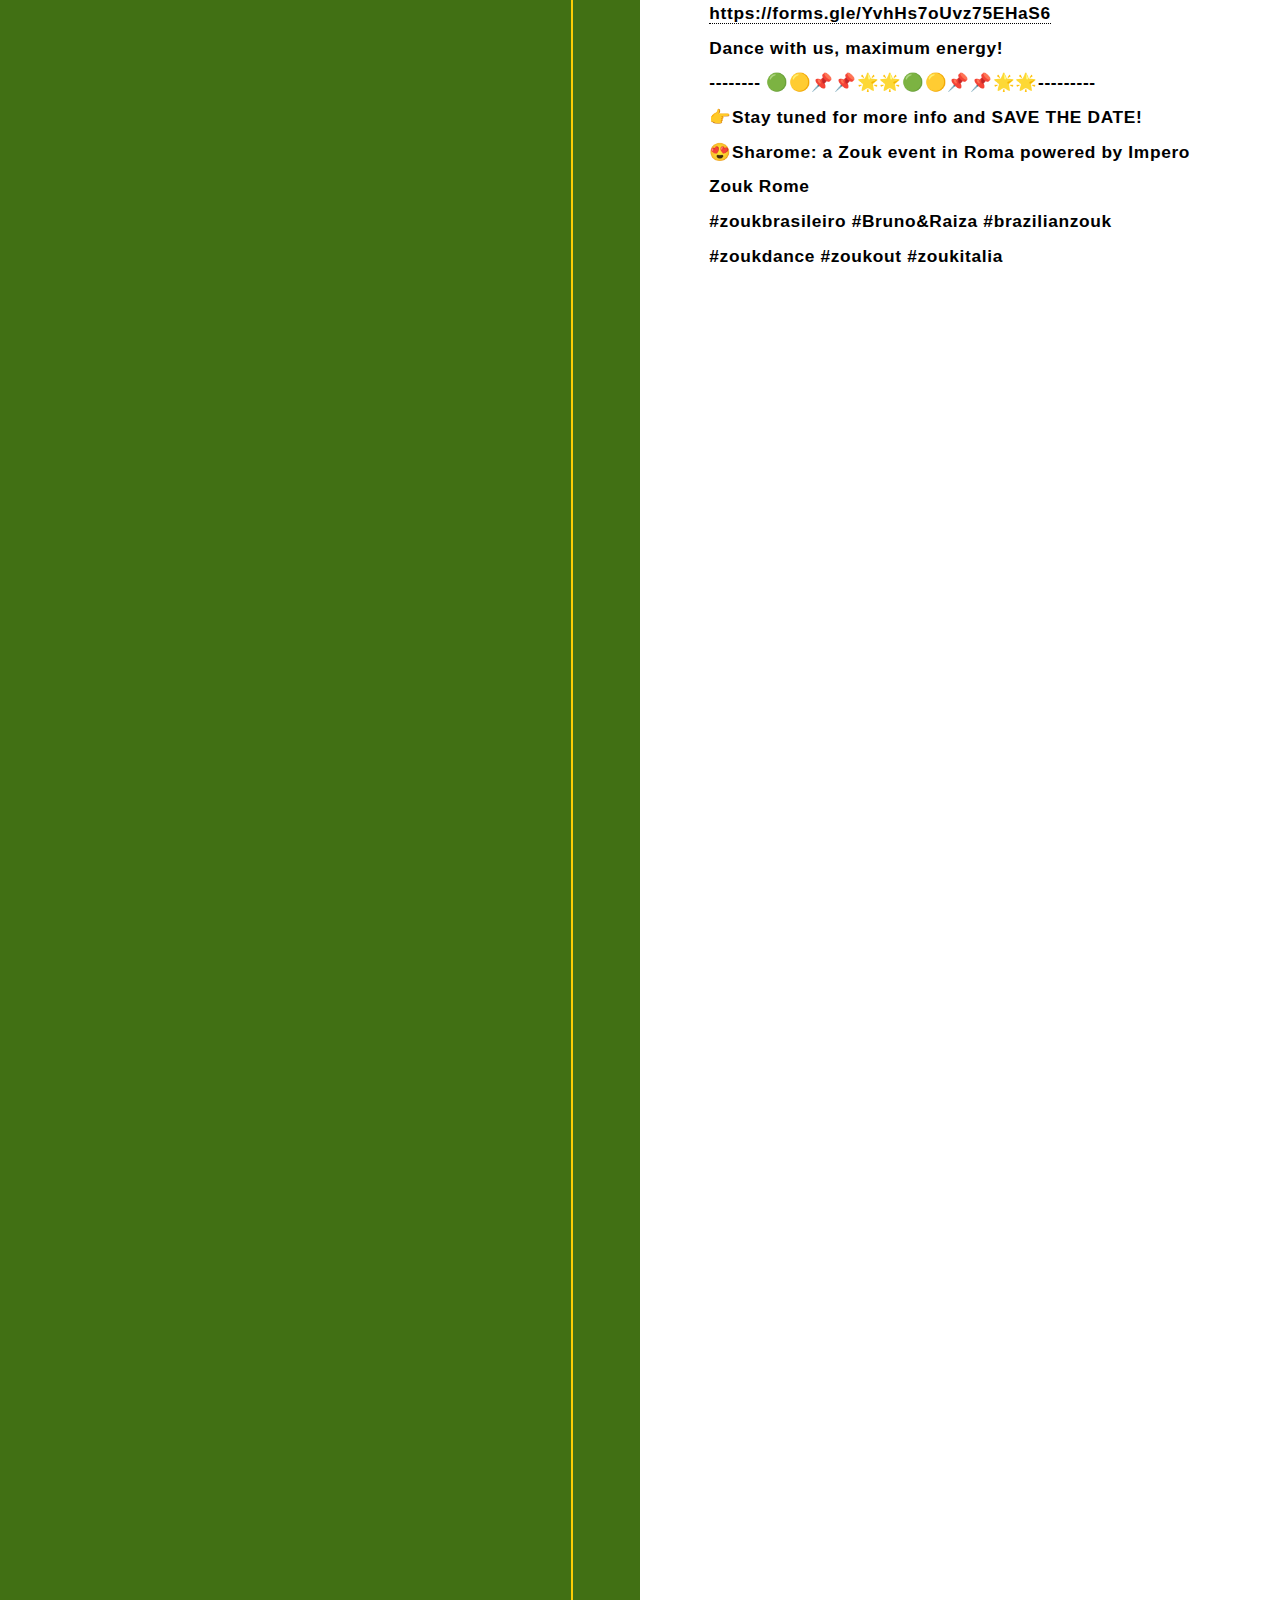
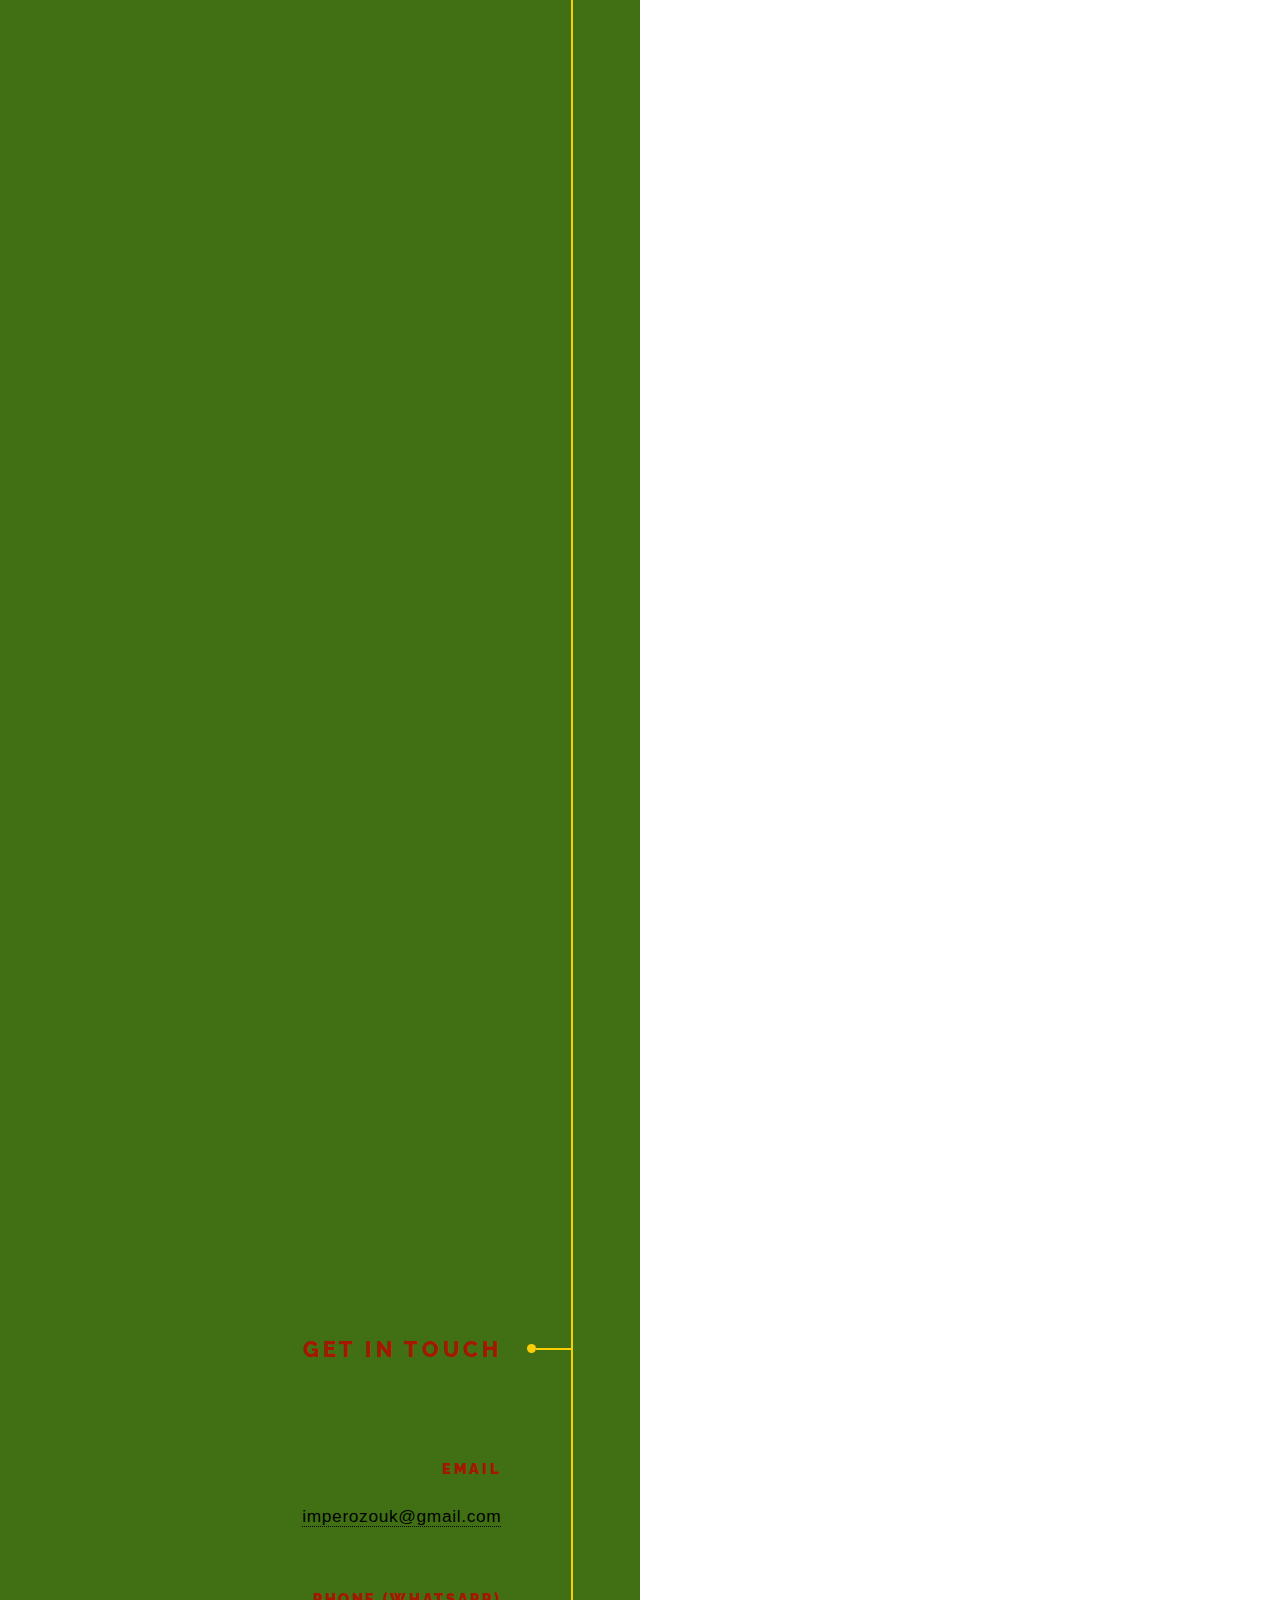
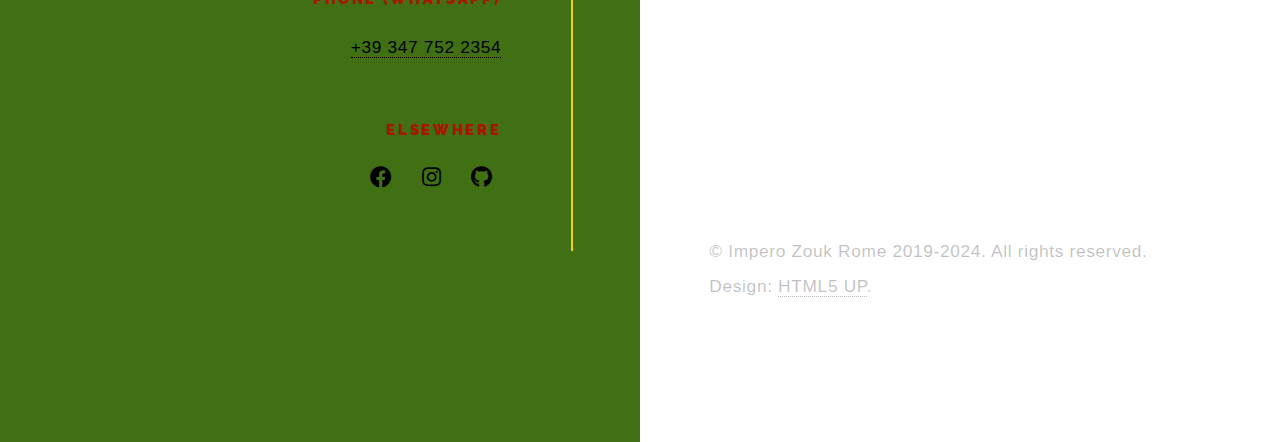
<file: sharome.html>
<!DOCTYPE HTML>
<!--
	Paradigm Shift by HTML5 UP
	html5up.net | @ajlkn
	Free for personal and commercial use under the CCA 3.0 license (html5up.net/license)
-->
<!-- Google tag (gtag.js) -->
<script async src="https://www.googletagmanager.com/gtag/js?id=G-PRDHNCQQ2B"></script>
<script>
  window.dataLayer = window.dataLayer || [];
  function gtag(){dataLayer.push(arguments);}
  gtag('js', new Date());

  gtag('config', 'G-PRDHNCQQ2B');
</script>
<!-- Navigator-->
<script>
function myFunction() {
	var x = document.getElementById("myTopnav");
	if (x.className === "topnav") {
	x.className += " responsive";
	} else {
	x.className = "topnav";
	}
}
</script>

<html lang="en">
	<head>
		<title>SHARomE</title>
		<meta charset="utf-8" />
		<meta name="viewport" content="width=device-width, initial-scale=1, user-scalable=no" />
		<meta name="description" content="" />
		<meta name="keywords" content="" />
		<link rel="stylesheet" href="assets/css/main.css" />
		<link rel="stylesheet" href="./assets/css/style_LangSel_en.css">
	
	
		<meta name="viewport" content="width=device-width, initial-scale=1">
		<link rel="stylesheet" href="https://cdnjs.cloudflare.com/ajax/libs/font-awesome/4.7.0/css/font-awesome.min.css">
		<style>
		body {
		  margin: 0;
		  font-family: Arial, Helvetica, sans-serif;
		}
		
		.topnav {
		  overflow: hidden;
		  background-color: #417014;
		}
		
		.topnav a {
		  float: left;
		  display: block;
		  color: #f2f2f2;
		  text-align: center;
		  padding: 0px 5px;
		  text-decoration: none;
		  font-size: 17px;
		}
		
		.topnav a:hover {
		  background-color: #ddd;
		  color: black;
		}
		
		.topnav a.active {
		  background-color: #417014;
		  color: white;
		}
		
		.topnav .icon {
		  display: none;
		}
		
		@media screen and (max-width: 600px) {
		  .topnav a:not(:first-child) {display: none;}
		  .topnav a.icon {
			float: right;
			display: block;
		  }
		}
		
		@media screen and (max-width: 600px) {
		  .topnav.responsive {position: relative;}
		  .topnav.responsive .icon {
			position: absolute;
			right: 0;
			top: 0;
		  }
		  .topnav.responsive a {
			float: none;
			display: block;
			text-align: left;
		  }
		}
		</style>
	
	
	</head>
	<body class="is-preload">  
		<header class="mainHeader">
			<nav>				
				<div class="topnav" id="myTopnav">
					<a href="./index.html">Home</a>
					<a href="./sharome.html"  class="active">SHARomE 2025</a>
					<a href="javascript:void(0);" class="icon" onclick="myFunction()">
					<i class="fa fa-bars"></i>
					</a>
				</div>
		
				<div class="logo">
					<a href="./index.html"><img src="./images/logo3.jpg" alt="IZR Logo"></a>
				</div>
			</nav>
		</header>		
		<!-- Wrapper -->
			<div id="wrapper">

				<!-- Intro -->
					<section class="intro">
						<header>
							<!-- <p></p> -->
							<ul class="actions">
								<li><a href="#first" class="arrow scrolly"><span class="label">Next</span></a></li>
							</ul>
						</header>
						<div class="content">
							<span class="image fill" data-position="center"><img src="images/BrunoAndRaiza_flyer2.jpeg" style="width:100%;" alt="" /></span>
						</div>
					</section>


				<!-- Section -->
					<section>
						<header>
							<h2>SHAROME</h2>
						</header>
						<div class="content">
							<p>Our big event is SHARomE, hosted annually in November.</p>

							<!-- Section -->
								<section>
									<header>
										<h3>Our big event of the year!</h3>
                                        <p> This year (2025) we are bringing Bruno and Raiza as spotlight. For details about this year's event continue reading or go to our Facebook event: <a href="https://www.facebook.com/events/1827728441331137/">Click here!</a>
										</p>
									</header>
									<div class="content">
										<div class="content">
											<p>
											(English below)<br/>
											🤩SAVE THE DATE! Brazilian Zouk a Roma 2025🤩
											Zouk-lovers è ufficiale! Dal 3 al 5 ottobre 2025 dovete correre a Roma e ballare Zouk perché abbiamo una coppia INCREDIBILE:<br/>
											🌟Bruno e Raiza saranno con noi per 3 giorni indimenticabili a Roma CON:
											<ul style="font-weight: bold;">
											<li>🔥 Rudy e Chiara</li>
											<li>💥 Javi e Lucy</li>
											<li>💥 Javi e Mari</li>
											<li>💥 Jota e Sara</li>
											<li>💥 Jenni</li>
											<li>💥 Dj Dreams</li>
											<li>😍 Dj Eluk</li>
											<li>😍 Dj Zed</li>
											<li>😍Dj L'Black</li>	
											</ul>
											<b>Dal 3 al 5 ottobre 2025 tutti a Roma (Italia) per partecipare all’unico congresso italiano 100% Zouk; Brasiliano!!!. Presso il G.A.D. Dance Studio (Via di Tor de Schiavi 222, Rome, Italy; <a href="https://goo.gl/maps/ZttV7q7W8qeesvd2A">Google Map directions!</a>)!!!!</b><br/>
											</p>
											<br/>
											💃Tre giorni di danza, divertimento e relax a Roma, nella Città Eterna! Soltanto 60 pass disponibili: correte a prenderli per vivere tre giorni a stretto contatto con grandi artisti di fama internazionale! <br/>

											🥳Il 2025 sarà un’edizione pazzesca con una coppia letteralmente venerata dagli zoukeros di tutta Europa. <br/>
											
											😍Siamo felicissimi di ospitare a Roma una coppia ineguagliabile: simpatici, energici e capaci di trasmettere una tecnica efficacissima per esaltare le caratteristiche individuali di ognuno di noi, Zouk-lovers: BRUNO E RAIZA da Lisbona! <br/>
											
											🤩Con loro insegneranno a ShaRome due grandi maestri professionisti italiani, ballerini di Brazilian Zouk, insegnanti certificati MAC by Alex De Carvalho, che hanno coinvolto gli zoukeros di tutta Europa nelle edizioni 2021, 202, 2023 e 2024: Rudy e Chiara con il loro corpo di ballo di allievi che sono il futuro del Brazilian Zouk in Italia. <br/>
											
											🤩Anche quest'anno si conferma la presenza di una coppia dall’eleganza incredibile capace di trasmettere tecnica e connessione in modo profondo ed efficace: Javi&Lucy cileno-romano lui e praghese lei. <br/>
											
											🤩Rappresentanti del metodo MAC by Alex De Carvalho a Roma, ci saranno anche Javi & Mari, i nostri insegnanti di Impero Zouk Roma. Con il fascino che li contraddistingue apriranno l'evento trasmettendo i suggerimenti più utili per ballare Brazilian Zouk in pista con la massima scioltezza. <br/>
											
											🤩Imperdibili, ci saranno Jota & Sara, lui brasiliano di Sao Paolo e lei insegnante della Toscana ormai di stanza a Roma, vi faranno emozionare col  flusso, musicalità e ritmica dello zouk. <br/>
											
											🥳Torna Jenni una fantastica ballerina americana-tedesca, esperta nel metodo Liberato, che vi farà sperimentare il Brazilian Zouk esplorando connessioni nuove e nuovi modi di vivere lo spazio. <br/>
											
											🎧In pista le musiche che non vi stancherete mai di ballare, mixate da Dj Eluk (El Mehdi) e Dj Zed (Aziz), i bravissimi dj dalla nostra amata comunità di Parigi. A loro si alterneranno lo strepitoso Dj L'Black (Luiz) che ha fatto faville al suo esordio nel 2024 e l'amatissima Dj Dreams Sara Lecci. <br/>
											
											QUINDI ZOUK-LOVERS: artisti  da ogni parte del mondo saranno con noi e tanti zoukeros da tutta Europa torneranno per vivere insieme questi tre giorni unici nella Capitale, nella Roma Eterna. <br/>
											
											VIVI ROMA | AMA ZOUK | BALLACON NOI. <br/>

											<p>
											<br>
											Acquistate subito il vostro pass e risparmiate!<br>

											🤩Fino al 28 Febbraio: Early Bird full-pass 120€<br>
											🙂Fino al 31 Maggio: full-pass 125€<br>
											🤩Fino al 31 Agosto: full-pass 135€<br>
											🙂Da Settembre alla porta: full-pass 140€<br>
											🤩Day Pass: 100€<br>
											🙂Party Pass (tre feste): 50€<br>

											<br/>
											🥳PER PAGARE A SCELTA:<br>
											👍PAYPAL: imperozouk@gmail.com (con l'opzione: "Invio di denaro ad un amico")<br>
											👍REVOLUT: @imperozoukrome<br>
											➡️IBAN: IT47P3608105138275614275697 (Intestato a LAURIOLA MARIA MADDALENA)<br>
											Causale: Sharome 2025, tipologia Pass, Nome+Cognome, Email<br>
											Inviare ricevuta di pagamento ad imperozouk@gmail.com<br>
											

											</p>
											<b>Registrati sotto o qui: <a href=" https://forms.gle/YvhHs7oUvz75EHaS6"> https://forms.gle/YvhHs7oUvz75EHaS6</a></b><br/>
											<b>Ballate con noi, energia massima!<br/>
											-------- 🟢🟡📌📌🌟🌟🟢🟡📌📌🌟🌟---------<br/>
											👉Restate sintonizati e bloccate la data!<br/>
											#zoukbrasileiro Bruno&Raiza #brazilianzouk #zoukdance #zoukout #zoukitalia<br/>
										</div>	
										<!-- SCHEDULE
										<div class="gallery">
											<a href="images/Schedule2024.jpeg" class="landscape"><img src="images/Schedule2024.jpeg" alt="" /></a>
										</div> -->
										
										<div class="content">
											
											<p>
											---------------------------------------------------------------------<br/>
											(English)<br/>
											🤩SAVE THE DATE! Brazilian Zouk in Rome 2025🤩<br/>
											Zouk-lovers, is official! From October 3rd to 5th 2025 you have to run to Rome and dance Zouk because we have an INCREDIBLE couple:<br/>
											🌟Bruno and Raiza will be with us for 3 unforgettable days in Rome together WITH:<br/>
												<ul style="font-weight: bold;">
													<li>🔥 Rudy & Chiara</li>
													<li>💥 Javi &  Lucy</li>
													<li>💥 Javi & Mari</li>
													<li>💥 Jota & Sara</li>
													<li>💥 Jenni</li>
													<li>💥 Dj Dreams</li>
													<li>😍 Dj Eluk</li>
													<li>😍 Dj Zed</li>
													<li>😍 Dj L'Black</li>
												</ul>
											
											<b> From 3 to 5 October 2025 everyone in Rome (Italy) to participate in the only Italian festival 100% Brazilian Zouk!!!! At G.A.D. Dance Studio (Via di Tor de Schiavi 222, Rome, Italy; <a href="https://goo.gl/maps/ZttV7q7W8qeesvd2A">Google Map directions!</a>)!!!!</b><br/>
											</p>

											<br/>
											💃Three days of dance, fun and relaxation in Rome, the Eternal City! Only 60 passes available: hurry up and grab them to live three days in close contact with great internationally renowned artists!<br/>

											🥳2025 will be an amazing edition with a couple literally venerated by zoukeros from all over Europe.<br/>

											😍We are very happy to host in Rome an incredible couple: friendly, energetic and capable of transmitting a very effective technique to enhance the individual characteristics of each of us, Zouk-lovers: BRUNO AND RAIZA from Lisbon!<br/>

											🤩With them, two great Italian professional masters will teach at ShaRome, Brazilian Zouk dancers, MAC certified teachers by Alex De Carvalho, who involved zoukeros from all over Europe in the 2021, 202, 2023 and 2024 editions: Rudy and Chiara with their dance groupe of students who are the future of Brazilian Zouk in Italy.<br/>

											🤩This year too, the presence of an incredibly elegant couple capable of transmitting technique and connection in a profound and effective way is confirmed: Javi&Lucy, he a Chilean-Roman and she a Prague-born.<br/>

											🤩Representatives of the MAC method by Alex De Carvalho in Rome, there will also be Javi & Mari, our teachers of Impero Zouk Roma. With the charm that distinguishes them, they will open the event by transmitting the most useful tips for dancing Brazilian Zouk on the dance floor with maximum ease.<br/>

											🤩Not to be missed, there will be Jota & Sara, he is a Brazilian from Sao Paolo and she is a teacher from Tuscany now based in Rome, they will thrill you with the flow, musicality and rhythm of zouk.<br/>

											🥳Jenni is back, a fantastic American-German dancer, expert in the Liberato method, who will make you experience Brazilian Zouk by exploring new connections and new ways of experiencing space.<br/>

											🎧On the dance floor, the music you will never get tired of dancing to, mixed by Dj Eluk (El Mehdi) and Dj Zed (Aziz), the very talented DJs from our beloved Paris community. They will be alternated by the amazing DJ L'Black (Luiz) who made sparks on his debut in 2024 and the much-loved DJ Dreams Sara Lecci.<br/>

											SO ZOUK-LOVERS: artists from all over the world will be with us and many zoukeros from all over Europe will return to live together these three unique days in the Capital, in the Eternal Rome. <br/>

											LIVE ROME | LOVE ZOUK | DANCE WITH US. <br/>

											
											<p>
											<br/>
											Buy your pass now and save!<br/>
											🤩Until February 28: Early Bird full-pass 120 €<br/>
											🙂Until May 31: full-pass 125 €<br/>
											🤩Until August 31: full-pass 135 €<br/>
											🙂From September to the day of event: full-pass 140 €<br/>
											🤩Day Pass: 100 €<br/>
											🙂Party Pass (three parties): 50 €<br/>
											🥳Three ways for paying:<br/>
											👍PAYPAL: imperozouk@gmail.com (with the option: "Sending to a friend")<br/>
											👍REVOLUT: @imperozoukrome<br/>
											➡️IBAN: IT47P3608105138275614275697 (To LAURIOLA MARIA MADDALENA)
											Reason for payment: Sharome 2025, type of Pass, Name + Surname, Email
											Send the proof of payment to imperozouk@gmail.com<br/>
											</p>
											<b>Register below or here: <a href=" https://forms.gle/YvhHs7oUvz75EHaS6"> https://forms.gle/YvhHs7oUvz75EHaS6</a></b><br/>
											Dance with us, maximum energy!<br/>

											-------- 🟢🟡📌📌🌟🌟🟢🟡📌📌🌟🌟---------<br/>
										</div>		
										<!-- PROGRAMA -->
										<!-- div class="gallery">
											<a href="images/Schedule2024.jpeg" class="landscape"><img src="images/Schedule2024.jpeg" alt="General Schedule" height="100%"/></a>
										</div>	 -->
										<div class="content">	
											👉Stay tuned for more info and SAVE THE DATE!<br/>

											😍Sharome: a Zouk event in Roma powered by Impero Zouk Rome<br/>

											#zoukbrasileiro #Bruno&Raiza #brazilianzouk #zoukdance #zoukout #zoukitalia<br/>
											</b>
										<iframe src="https://docs.google.com/forms/d/e/1FAIpQLSdb4DPOoT_mBlchkxT5kAWartaHNexaRl3reW_PHRjXNOXaHQ/viewform?embedded=true" width="100%" height="2542" frameborder="0" marginheight="0" marginwidth="0">Loading…</iframe>
										</div>
									</div>
								</section>



							<!-- Section -->

						</div>
					</section>

				<!-- Section -->
					<!-- <section>
						<header>
							<h2>Duis sed adpiscing veroeros amet</h2>
						</header>
						<div class="content">
							<p><strong>Proin tempus feugiat</strong> sed varius enim lorem ullamcorper dolore aliquam aenean ornare velit lacus, ac varius enim lorem ullamcorper dolore.</p>
							<ul class="actions">
								<li><a href="#" class="button primary large">Get Started</a></li>
								<li><a href="#" class="button large">Learn More</a></li>
							</ul>
						</div>
					</section> -->

				<!-- Elements -->
				<!--
					<section>
						<header>
							<h2>Elements</h2>
						</header>
						<div class="content">

							<section>
								<header>
									<h3>Text</h3>
								</header>
								<div class="content">
									<p>This is <b>bold</b> and this is <strong>strong</strong>. This is <i>italic</i> and this is <em>emphasized</em>.
									This is <sup>superscript</sup> text and this is <sub>subscript</sub> text.
									This is <u>underlined</u> and this is code: <code>for (;;) { ... }</code>. Finally, <a href="#">this is a link</a>.</p>
									<hr />
									<h2>Heading Level 2</h2>
									<h3>Heading Level 3</h3>
									<h4>Heading Level 4</h4>
									<h5>Heading Level 5</h5>
									<hr />
									<h5>Blockquote</h5>
									<blockquote>Fringilla nisl. Donec accumsan interdum nisi, quis tincidunt felis sagittis eget tempus euismod. Vestibulum ante ipsum primis in faucibus vestibulum. Blandit adipiscing eu felis iaculis volutpat ac adipiscing accumsan faucibus. Vestibulum ante ipsum primis in faucibus lorem ipsum dolor sit amet nullam adipiscing eu felis.</blockquote>
									<h5>Preformatted</h5>
									<pre><code>i = 0;

while (!deck.isInOrder()) {
  print 'Iteration ' + i;
  deck.shuffle();
  i++;
}

print 'Sorted in ' + i + ' iterations.';</code></pre>
								</div>
							</section>

							<section>
								<header>
									<h3>Lists</h3>
								</header>
								<div class="content">

									<h4>Unordered</h4>
									<ul>
										<li>Dolor pulvinar etiam.</li>
										<li>Sagittis adipiscing.</li>
										<li>Felis enim feugiat.</li>
									</ul>

									<h4>Alternate</h4>
									<ul class="alt">
										<li>Dolor pulvinar etiam.</li>
										<li>Sagittis adipiscing.</li>
										<li>Felis enim feugiat.</li>
									</ul>

									<h4>Ordered</h4>
									<ol>
										<li>Dolor pulvinar etiam.</li>
										<li>Etiam vel felis viverra.</li>
										<li>Felis enim feugiat.</li>
										<li>Dolor pulvinar etiam.</li>
										<li>Etiam vel felis lorem.</li>
										<li>Felis enim et feugiat.</li>
									</ol>
									<h4>Icons</h4>
									<ul class="icons">
										<li><a href="#" class="icon brands fa-twitter"><span class="label">Twitter</span></a></li>
										<li><a href="#" class="icon brands fa-facebook-f"><span class="label">Facebook</span></a></li>
										<li><a href="#" class="icon brands fa-instagram"><span class="label">Instagram</span></a></li>
										<li><a href="#" class="icon brands fa-github"><span class="label">Github</span></a></li>
									</ul>

									<h4>Actions</h4>
									<ul class="actions">
										<li><a href="#" class="button primary">Default</a></li>
										<li><a href="#" class="button">Default</a></li>
									</ul>
									<ul class="actions stacked">
										<li><a href="#" class="button primary">Default</a></li>
										<li><a href="#" class="button">Default</a></li>
									</ul>
								</div>
							</section>

							<section>
								<header>
									<h3>Table</h3>
								</header>
								<div class="content">
									<h4>Default</h4>
									<div class="table-wrapper">
										<table>
											<thead>
												<tr>
													<th>Name</th>
													<th>Description</th>
													<th>Price</th>
												</tr>
											</thead>
											<tbody>
												<tr>
													<td>Item One</td>
													<td>Ante turpis integer aliquet porttitor.</td>
													<td>29.99</td>
												</tr>
												<tr>
													<td>Item Two</td>
													<td>Vis ac commodo adipiscing arcu aliquet.</td>
													<td>19.99</td>
												</tr>
												<tr>
													<td>Item Three</td>
													<td> Morbi faucibus arcu accumsan lorem.</td>
													<td>29.99</td>
												</tr>
												<tr>
													<td>Item Four</td>
													<td>Vitae integer tempus condimentum.</td>
													<td>19.99</td>
												</tr>
												<tr>
													<td>Item Five</td>
													<td>Ante turpis integer aliquet porttitor.</td>
													<td>29.99</td>
												</tr>
											</tbody>
											<tfoot>
												<tr>
													<td colspan="2"></td>
													<td>100.00</td>
												</tr>
											</tfoot>
										</table>
									</div>

									<h4>Alternate</h4>
									<div class="table-wrapper">
										<table class="alt">
											<thead>
												<tr>
													<th>Name</th>
													<th>Description</th>
													<th>Price</th>
												</tr>
											</thead>
											<tbody>
												<tr>
													<td>Item One</td>
													<td>Ante turpis integer aliquet porttitor.</td>
													<td>29.99</td>
												</tr>
												<tr>
													<td>Item Two</td>
													<td>Vis ac commodo adipiscing arcu aliquet.</td>
													<td>19.99</td>
												</tr>
												<tr>
													<td>Item Three</td>
													<td> Morbi faucibus arcu accumsan lorem.</td>
													<td>29.99</td>
												</tr>
												<tr>
													<td>Item Four</td>
													<td>Vitae integer tempus condimentum.</td>
													<td>19.99</td>
												</tr>
												<tr>
													<td>Item Five</td>
													<td>Ante turpis integer aliquet porttitor.</td>
													<td>29.99</td>
												</tr>
											</tbody>
											<tfoot>
												<tr>
													<td colspan="2"></td>
													<td>100.00</td>
												</tr>
											</tfoot>
										</table>
									</div>
								</div>
							</section>

							<section>
								<header>
									<h3>Buttons</h3>
								</header>
								<div class="content">
									<ul class="actions">
										<li><a href="#" class="button primary">Primary</a></li>
										<li><a href="#" class="button">Default</a></li>
									</ul>
									<ul class="actions">
										<li><a href="#" class="button large">Large</a></li>
										<li><a href="#" class="button">Default</a></li>
										<li><a href="#" class="button small">Small</a></li>
									</ul>
									<ul class="actions">
										<li><a href="#" class="button primary icon solid fa-download">Icon</a></li>
										<li><a href="#" class="button icon solid fa-download">Icon</a></li>
									</ul>
									<ul class="actions">
										<li><span class="button primary disabled">Disabled</span></li>
										<li><span class="button disabled">Disabled</span></li>
									</ul>
								</div>
							</section>

							<section>
								<header>
									<h3>Form</h3>
								</header>
								<div class="content">
									<form method="post" action="#">
										<div class="fields">
											<div class="field half">
												<label for="demo-name">Name</label>
												<input type="text" name="demo-name" id="demo-name" value="" placeholder="Jane Doe" />
											</div>
											<div class="field half">
												<label for="demo-email">Email</label>
												<input type="email" name="demo-email" id="demo-email" value="" placeholder="jane@untitled.tld" />
											</div>
											<div class="field">
												<label for="demo-category">Category</label>
												<select name="demo-category" id="demo-category">
													<option value="">-</option>
													<option value="1">Manufacturing</option>
													<option value="1">Shipping</option>
													<option value="1">Administration</option>
													<option value="1">Human Resources</option>
												</select>
											</div>
											<div class="field half">
												<input type="radio" id="demo-priority-low" name="demo-priority" checked>
												<label for="demo-priority-low">Low</label>
											</div>
											<div class="field half">
												<input type="radio" id="demo-priority-high" name="demo-priority">
												<label for="demo-priority-high">High</label>
											</div>
											<div class="field half">
												<input type="checkbox" id="demo-copy" name="demo-copy">
												<label for="demo-copy">Email me a copy</label>
											</div>
											<div class="field half">
												<input type="checkbox" id="demo-human" name="demo-human" checked>
												<label for="demo-human">Not a robot</label>
											</div>
											<div class="field">
												<label for="demo-message">Message</label>
												<textarea name="demo-message" id="demo-message" placeholder="Enter your message" rows="6"></textarea>
											</div>
										</div>
										<ul class="actions">
											<li><input type="submit" value="Send Message" class="primary" /></li>
											<li><input type="reset" value="Reset" /></li>
										</ul>
									</form>
								</div>
							</section>

						</div>
					</section>
				-->

				<!-- Section -->
					<section>
						<header>
							<h2>Get in touch</h2>
						</header>
						<!-- <div class="content">
							<p><strong>Auctor commodo</strong> interdum et malesuada fames ac ante ipsum primis in faucibus. Pellentesque venenatis dolor imperdiet dolor mattis sagittis.</p>
							<form>
								<div class="fields">
									<div class="field half">
										<input type="text" name="name" id="name" placeholder="Name" />
									</div>
									<div class="field half">
										<input type="email" name="email" id="email" placeholder="Email" />
									</div>
									<div class="field">
										<textarea name="message" id="message" placeholder="Message" rows="7"></textarea>
									</div>
								</div>
								<ul class="actions">
									<li><input type="submit" value="Send Message" class="button primary" /></li>
								</ul>
							</form>
						</div> -->
						<footer>
							<ul class="items">
								<li>
									<h3>Email</h3>
									<a href="mailto:imperozouk@gmail.com">imperozouk@gmail.com</a>
								</li>
								<li>
									<h3>Phone (WhatsApp)</h3>
									<a href="tel:+393477522354">+39 347 752 2354</a>
								</li>
								<!-- <li>
									<h3>Address</h3>
									<span>1234 Somewhere Road, Nashville, TN 00000</span>
								</li> -->
								<li>
									<h3>Elsewhere</h3>
									<ul class="icons">
										<!-- <li><a href="#" class="icon brands fa-twitter"><span class="label">Twitter</span></a></li> -->
										<li><a href="https://www.facebook.com/imperozouk" class="icon brands fa-facebook-f"><span class="label">Facebook</span></a></li>
										<li><a href="https://www.instagram.com/impero.zouk.rome/" class="icon brands fa-instagram"><span class="label">Instagram</span></a></li>
										<!-- <li><a href="#" class="icon brands fa-linkedin-in"><span class="label">LinkedIn</span></a></li> -->
										<li><a href="https://github.com/javierconcha/impero-zouk_00" class="icon brands fa-github"><span class="label">GitHub</span></a></li>
										<!-- <li><a href="#" class="icon brands fa-codepen"><span class="label">Codepen</span></a></li> -->
									</ul>
								</li>
							</ul>
						</footer>
					</section>

				<!-- Copyright -->
					<div class="copyright">&copy; Impero Zouk Rome 2019-2024. All rights reserved. Design: <a href="https://html5up.net">HTML5 UP</a>.</div>

			</div>

		<!-- Scripts -->
			<script src="assets/js/jquery.min.js"></script>
			<script src="assets/js/jquery.scrolly.min.js"></script>
			<script src="assets/js/browser.min.js"></script>
			<script src="assets/js/breakpoints.min.js"></script>
			<script src="assets/js/util.js"></script>
			<script src="assets/js/main.js"></script>

	</body>
</html>
</file>
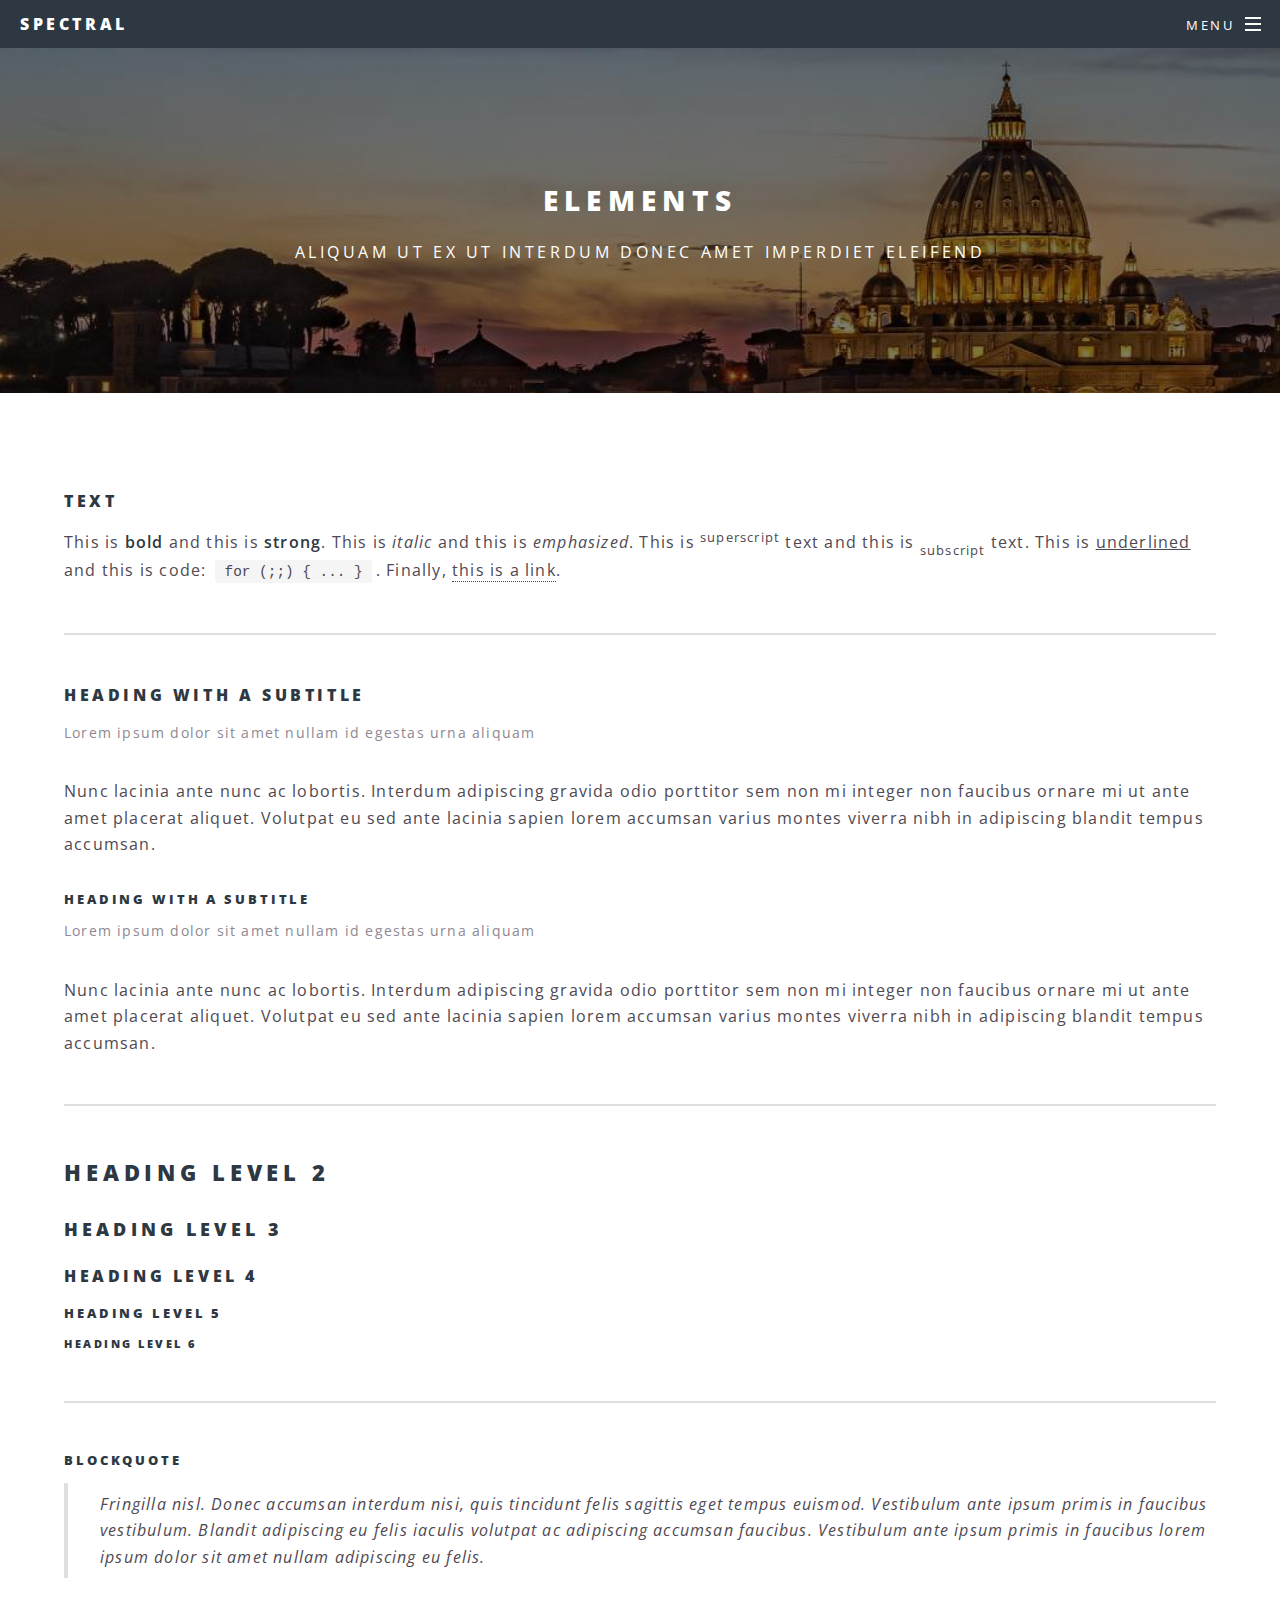
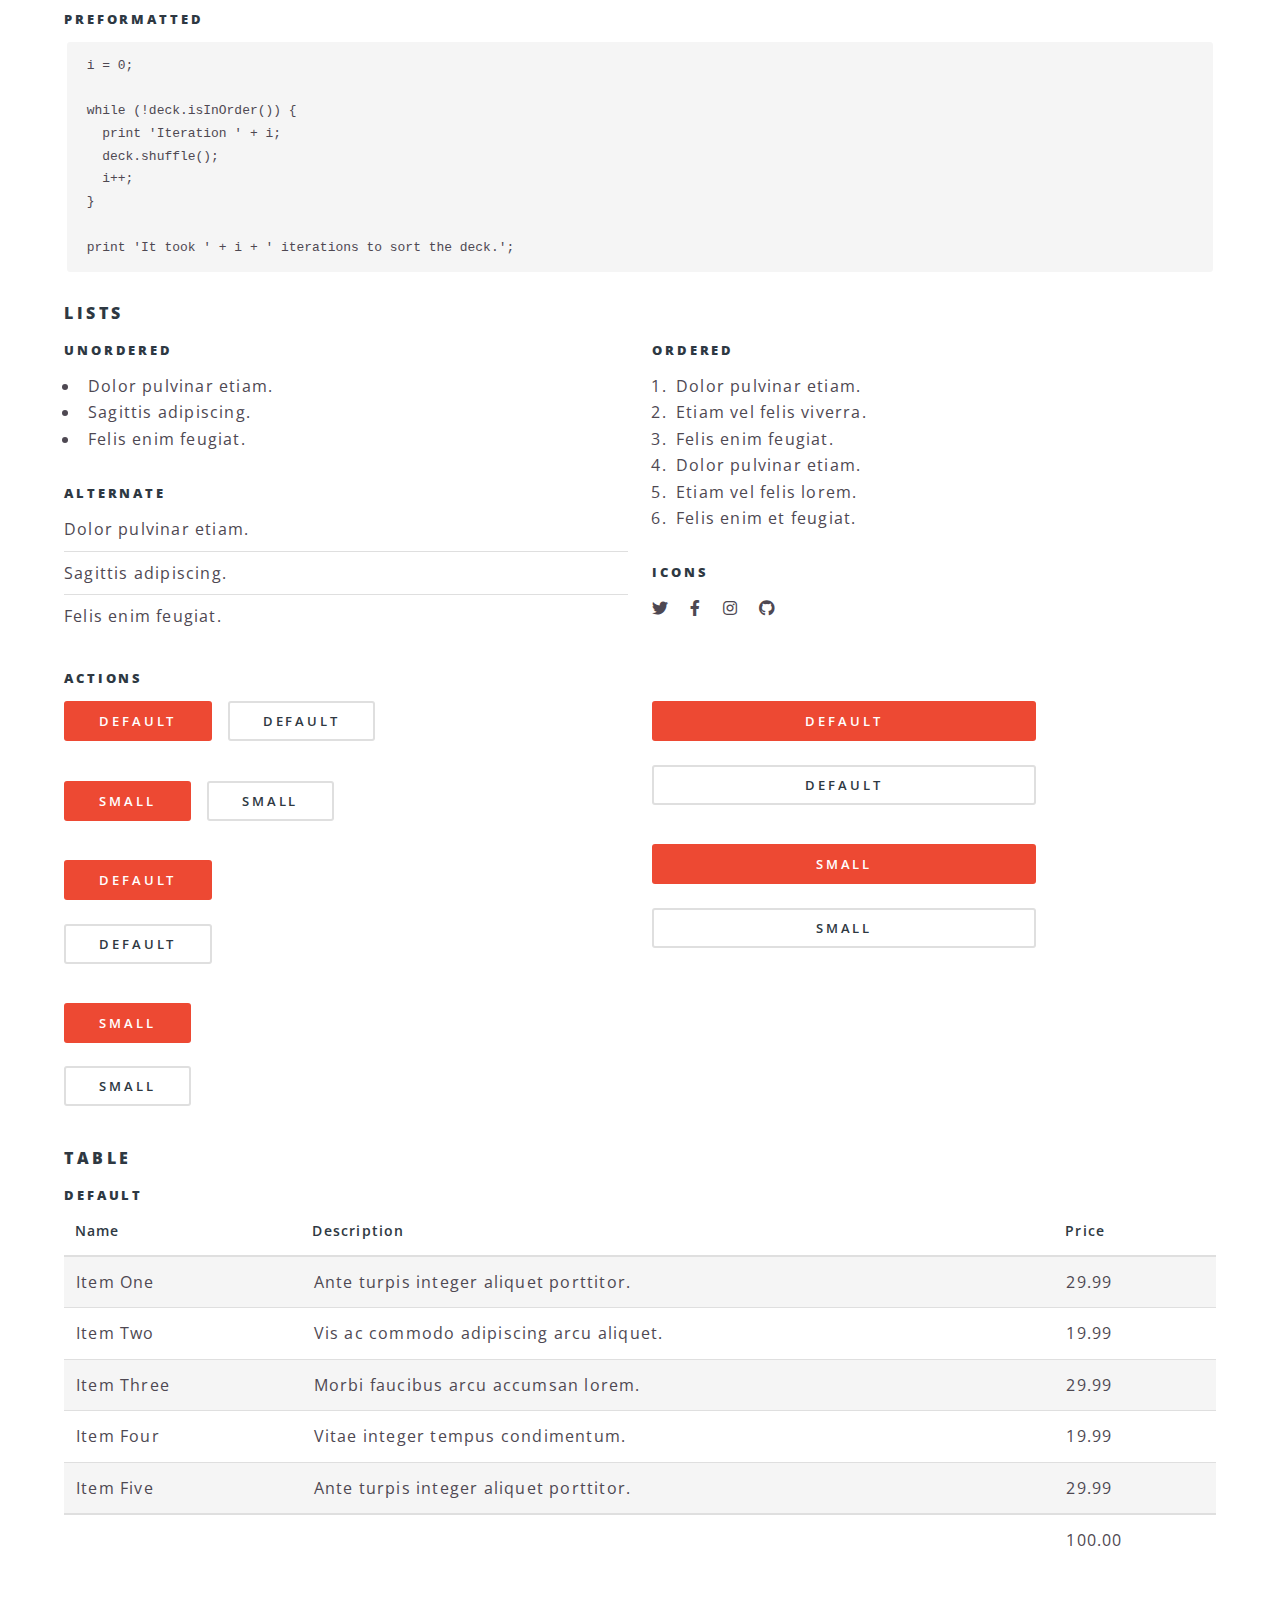
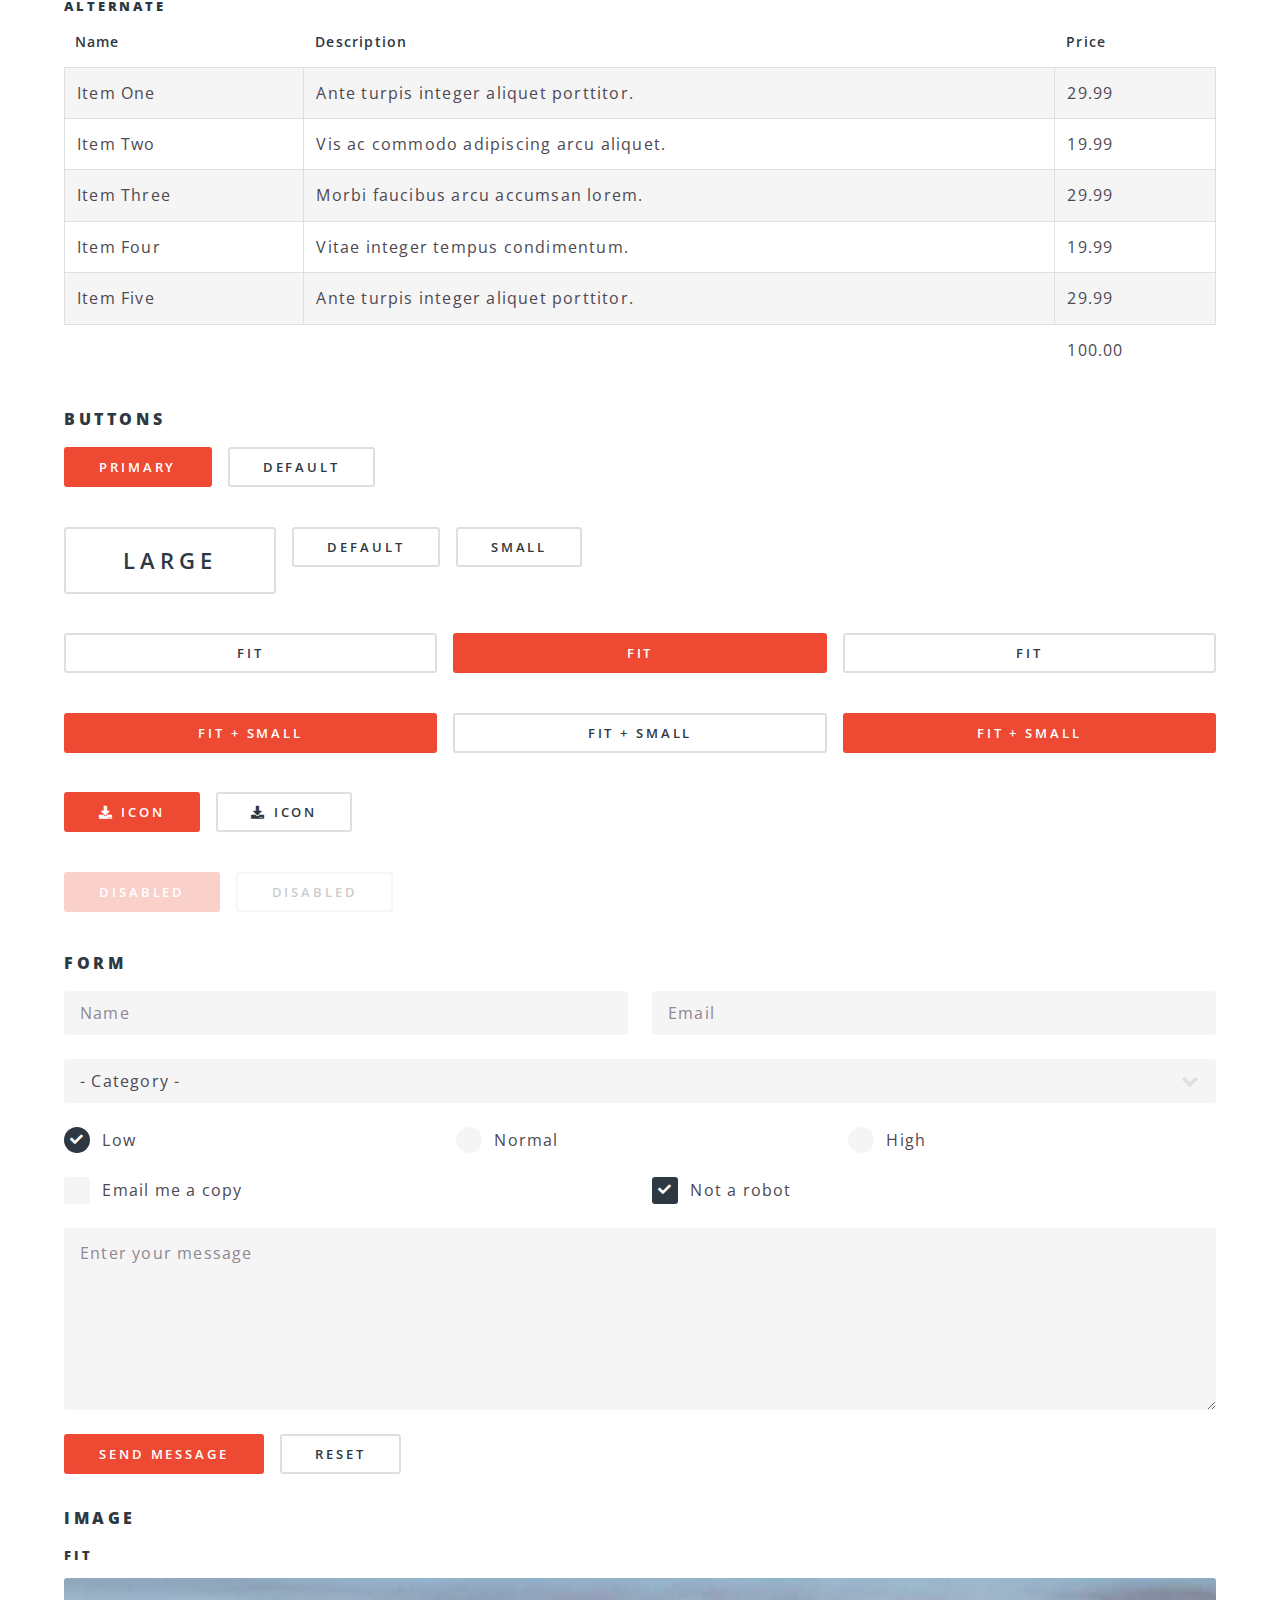
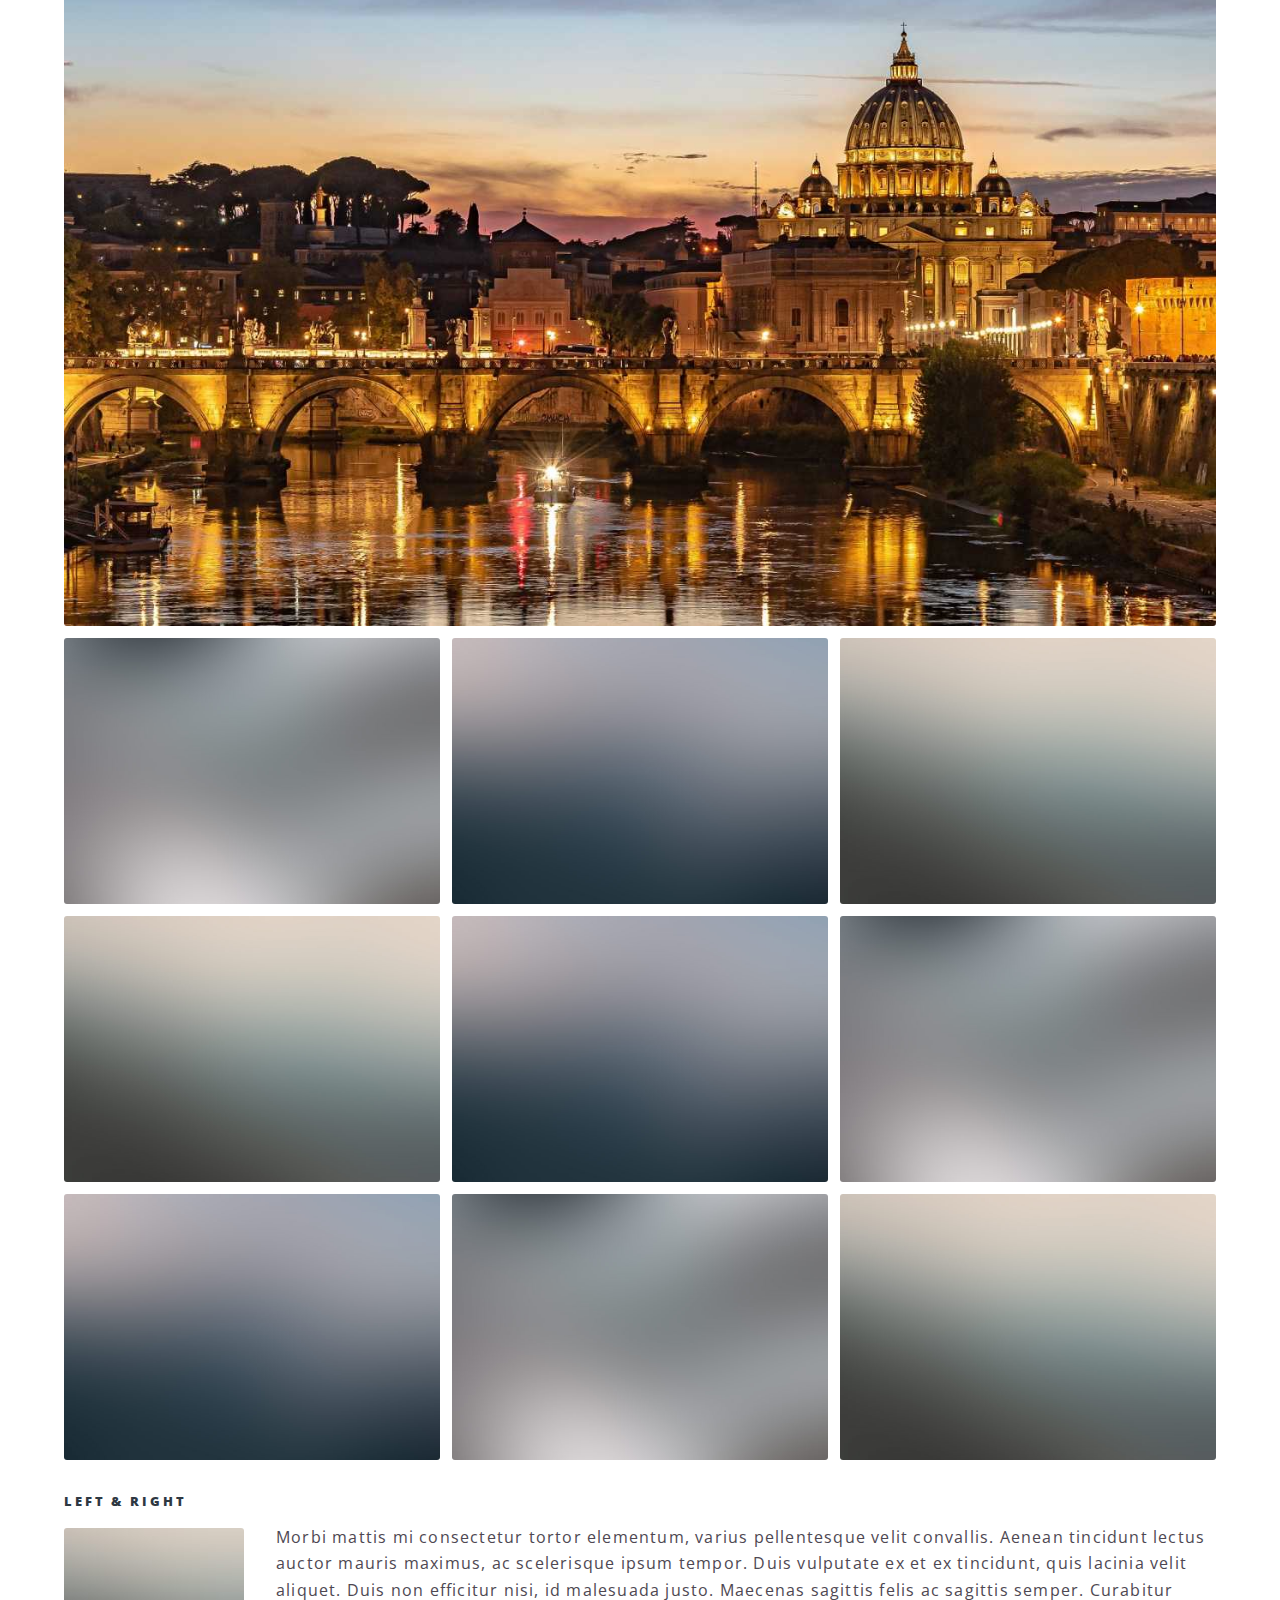
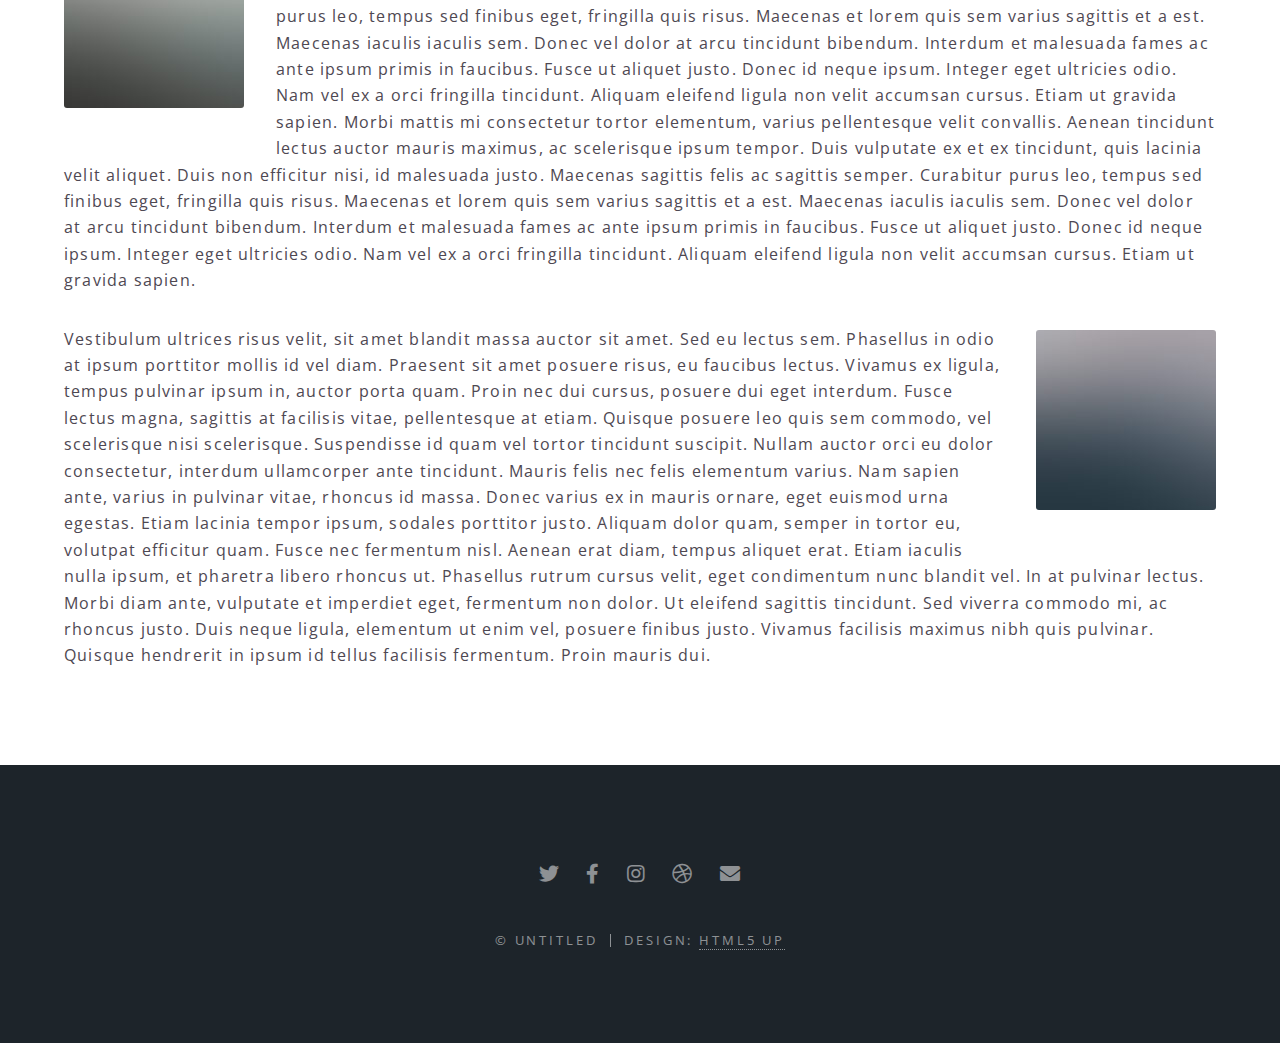
<file: dev/elements.html>
<!DOCTYPE HTML>
<!--
	Spectral by HTML5 UP
	html5up.net | @ajlkn
	Free for personal and commercial use under the CCA 3.0 license (html5up.net/license)
-->
<html>
	<head>
		<title>Elements - Spectral by HTML5 UP</title>
		<meta charset="utf-8" />
		<meta name="viewport" content="width=device-width, initial-scale=1, user-scalable=no" />
		<link rel="stylesheet" href="assets/css/main.css" />
		<noscript><link rel="stylesheet" href="assets/css/noscript.css" /></noscript>
	</head>
	<body class="is-preload">

		<!-- Page Wrapper -->
			<div id="page-wrapper">

				<!-- Header -->
					<header id="header">
						<h1><a href="index.html">Spectral</a></h1>
						<nav id="nav">
							<ul>
								<li class="special">
									<a href="#menu" class="menuToggle"><span>Menu</span></a>
									<div id="menu">
										<ul>
											<li><a href="index.html">Home</a></li>
											<li><a href="generic.html">Generic</a></li>
											<li><a href="elements.html">Elements</a></li>
											<li><a href="#">Sign Up</a></li>
											<li><a href="#">Log In</a></li>
										</ul>
									</div>
								</li>
							</ul>
						</nav>
					</header>

				<!-- Main -->
					<article id="main">
						<header>
							<h2>Elements</h2>
							<p>Aliquam ut ex ut interdum donec amet imperdiet eleifend</p>
						</header>
						<section class="wrapper style5">
							<div class="inner">

								<section>
									<h4>Text</h4>
									<p>This is <b>bold</b> and this is <strong>strong</strong>. This is <i>italic</i> and this is <em>emphasized</em>.
									This is <sup>superscript</sup> text and this is <sub>subscript</sub> text.
									This is <u>underlined</u> and this is code: <code>for (;;) { ... }</code>. Finally, <a href="#">this is a link</a>.</p>
									<hr />
									<header>
										<h4>Heading with a Subtitle</h4>
										<p>Lorem ipsum dolor sit amet nullam id egestas urna aliquam</p>
									</header>
									<p>Nunc lacinia ante nunc ac lobortis. Interdum adipiscing gravida odio porttitor sem non mi integer non faucibus ornare mi ut ante amet placerat aliquet. Volutpat eu sed ante lacinia sapien lorem accumsan varius montes viverra nibh in adipiscing blandit tempus accumsan.</p>
									<header>
										<h5>Heading with a Subtitle</h5>
										<p>Lorem ipsum dolor sit amet nullam id egestas urna aliquam</p>
									</header>
									<p>Nunc lacinia ante nunc ac lobortis. Interdum adipiscing gravida odio porttitor sem non mi integer non faucibus ornare mi ut ante amet placerat aliquet. Volutpat eu sed ante lacinia sapien lorem accumsan varius montes viverra nibh in adipiscing blandit tempus accumsan.</p>
									<hr />
									<h2>Heading Level 2</h2>
									<h3>Heading Level 3</h3>
									<h4>Heading Level 4</h4>
									<h5>Heading Level 5</h5>
									<h6>Heading Level 6</h6>
									<hr />
									<h5>Blockquote</h5>
									<blockquote>Fringilla nisl. Donec accumsan interdum nisi, quis tincidunt felis sagittis eget tempus euismod. Vestibulum ante ipsum primis in faucibus vestibulum. Blandit adipiscing eu felis iaculis volutpat ac adipiscing accumsan faucibus. Vestibulum ante ipsum primis in faucibus lorem ipsum dolor sit amet nullam adipiscing eu felis.</blockquote>
									<h5>Preformatted</h5>
									<pre><code>i = 0;

while (!deck.isInOrder()) {
  print 'Iteration ' + i;
  deck.shuffle();
  i++;
}

print 'It took ' + i + ' iterations to sort the deck.';</code></pre>
								</section>

								<section>
									<h4>Lists</h4>
									<div class="row">
										<div class="col-6 col-12-medium">
											<h5>Unordered</h5>
											<ul>
												<li>Dolor pulvinar etiam.</li>
												<li>Sagittis adipiscing.</li>
												<li>Felis enim feugiat.</li>
											</ul>
											<h5>Alternate</h5>
											<ul class="alt">
												<li>Dolor pulvinar etiam.</li>
												<li>Sagittis adipiscing.</li>
												<li>Felis enim feugiat.</li>
											</ul>
										</div>
										<div class="col-6 col-12-medium">
											<h5>Ordered</h5>
											<ol>
												<li>Dolor pulvinar etiam.</li>
												<li>Etiam vel felis viverra.</li>
												<li>Felis enim feugiat.</li>
												<li>Dolor pulvinar etiam.</li>
												<li>Etiam vel felis lorem.</li>
												<li>Felis enim et feugiat.</li>
											</ol>
											<h5>Icons</h5>
											<ul class="icons">
												<li><a href="#" class="icon brands fa-twitter"><span class="label">Twitter</span></a></li>
												<li><a href="#" class="icon brands fa-facebook-f"><span class="label">Facebook</span></a></li>
												<li><a href="#" class="icon brands fa-instagram"><span class="label">Instagram</span></a></li>
												<li><a href="#" class="icon brands fa-github"><span class="label">Github</span></a></li>
											</ul>
										</div>
									</div>
									<h5>Actions</h5>
									<div class="row">
										<div class="col-6 col-12-medium">
											<ul class="actions">
												<li><a href="#" class="button primary">Default</a></li>
												<li><a href="#" class="button">Default</a></li>
											</ul>
											<ul class="actions small">
												<li><a href="#" class="button primary small">Small</a></li>
												<li><a href="#" class="button small">Small</a></li>
											</ul>
											<ul class="actions stacked">
												<li><a href="#" class="button primary">Default</a></li>
												<li><a href="#" class="button">Default</a></li>
											</ul>
											<ul class="actions stacked">
												<li><a href="#" class="button primary small">Small</a></li>
												<li><a href="#" class="button small">Small</a></li>
											</ul>
										</div>
										<div class="col-6 col-12-medium">
											<ul class="actions stacked">
												<li><a href="#" class="button primary fit">Default</a></li>
												<li><a href="#" class="button fit">Default</a></li>
											</ul>
											<ul class="actions stacked">
												<li><a href="#" class="button primary small fit">Small</a></li>
												<li><a href="#" class="button small fit">Small</a></li>
											</ul>
										</div>
									</div>
								</section>

								<section>
									<h4>Table</h4>
									<h5>Default</h5>
									<div class="table-wrapper">
										<table>
											<thead>
												<tr>
													<th>Name</th>
													<th>Description</th>
													<th>Price</th>
												</tr>
											</thead>
											<tbody>
												<tr>
													<td>Item One</td>
													<td>Ante turpis integer aliquet porttitor.</td>
													<td>29.99</td>
												</tr>
												<tr>
													<td>Item Two</td>
													<td>Vis ac commodo adipiscing arcu aliquet.</td>
													<td>19.99</td>
												</tr>
												<tr>
													<td>Item Three</td>
													<td> Morbi faucibus arcu accumsan lorem.</td>
													<td>29.99</td>
												</tr>
												<tr>
													<td>Item Four</td>
													<td>Vitae integer tempus condimentum.</td>
													<td>19.99</td>
												</tr>
												<tr>
													<td>Item Five</td>
													<td>Ante turpis integer aliquet porttitor.</td>
													<td>29.99</td>
												</tr>
											</tbody>
											<tfoot>
												<tr>
													<td colspan="2"></td>
													<td>100.00</td>
												</tr>
											</tfoot>
										</table>
									</div>

									<h5>Alternate</h5>
									<div class="table-wrapper">
										<table class="alt">
											<thead>
												<tr>
													<th>Name</th>
													<th>Description</th>
													<th>Price</th>
												</tr>
											</thead>
											<tbody>
												<tr>
													<td>Item One</td>
													<td>Ante turpis integer aliquet porttitor.</td>
													<td>29.99</td>
												</tr>
												<tr>
													<td>Item Two</td>
													<td>Vis ac commodo adipiscing arcu aliquet.</td>
													<td>19.99</td>
												</tr>
												<tr>
													<td>Item Three</td>
													<td> Morbi faucibus arcu accumsan lorem.</td>
													<td>29.99</td>
												</tr>
												<tr>
													<td>Item Four</td>
													<td>Vitae integer tempus condimentum.</td>
													<td>19.99</td>
												</tr>
												<tr>
													<td>Item Five</td>
													<td>Ante turpis integer aliquet porttitor.</td>
													<td>29.99</td>
												</tr>
											</tbody>
											<tfoot>
												<tr>
													<td colspan="2"></td>
													<td>100.00</td>
												</tr>
											</tfoot>
										</table>
									</div>
								</section>

								<section>
									<h4>Buttons</h4>
									<ul class="actions">
										<li><a href="#" class="button primary">Primary</a></li>
										<li><a href="#" class="button">Default</a></li>
									</ul>
									<ul class="actions">
										<li><a href="#" class="button large">Large</a></li>
										<li><a href="#" class="button">Default</a></li>
										<li><a href="#" class="button small">Small</a></li>
									</ul>
									<ul class="actions fit">
										<li><a href="#" class="button fit">Fit</a></li>
										<li><a href="#" class="button primary fit">Fit</a></li>
										<li><a href="#" class="button fit">Fit</a></li>
									</ul>
									<ul class="actions fit small">
										<li><a href="#" class="button primary fit small">Fit + Small</a></li>
										<li><a href="#" class="button fit small">Fit + Small</a></li>
										<li><a href="#" class="button primary fit small">Fit + Small</a></li>
									</ul>
									<ul class="actions">
										<li><a href="#" class="button primary icon solid fa-download">Icon</a></li>
										<li><a href="#" class="button icon solid fa-download">Icon</a></li>
									</ul>
									<ul class="actions">
										<li><span class="button primary disabled">Disabled</span></li>
										<li><span class="button disabled">Disabled</span></li>
									</ul>
								</section>

								<section>
									<h4>Form</h4>
									<form method="post" action="#">
										<div class="row gtr-uniform">
											<div class="col-6 col-12-xsmall">
												<input type="text" name="demo-name" id="demo-name" value="" placeholder="Name" />
											</div>
											<div class="col-6 col-12-xsmall">
												<input type="email" name="demo-email" id="demo-email" value="" placeholder="Email" />
											</div>
											<div class="col-12">
												<select name="demo-category" id="demo-category">
													<option value="">- Category -</option>
													<option value="1">Manufacturing</option>
													<option value="1">Shipping</option>
													<option value="1">Administration</option>
													<option value="1">Human Resources</option>
												</select>
											</div>
											<div class="col-4 col-12-small">
												<input type="radio" id="demo-priority-low" name="demo-priority" checked>
												<label for="demo-priority-low">Low</label>
											</div>
											<div class="col-4 col-12-small">
												<input type="radio" id="demo-priority-normal" name="demo-priority">
												<label for="demo-priority-normal">Normal</label>
											</div>
											<div class="col-4 col-12-small">
												<input type="radio" id="demo-priority-high" name="demo-priority">
												<label for="demo-priority-high">High</label>
											</div>
											<div class="col-6 col-12-small">
												<input type="checkbox" id="demo-copy" name="demo-copy">
												<label for="demo-copy">Email me a copy</label>
											</div>
											<div class="col-6 col-12-small">
												<input type="checkbox" id="demo-human" name="demo-human" checked>
												<label for="demo-human">Not a robot</label>
											</div>
											<div class="col-12">
												<textarea name="demo-message" id="demo-message" placeholder="Enter your message" rows="6"></textarea>
											</div>
											<div class="col-12">
												<ul class="actions">
													<li><input type="submit" value="Send Message" class="primary" /></li>
													<li><input type="reset" value="Reset" /></li>
												</ul>
											</div>
										</div>
									</form>
								</section>

								<section>
									<h4>Image</h4>
									<h5>Fit</h5>
									<div class="box alt">
										<div class="row gtr-50 gtr-uniform">
											<div class="col-12"><span class="image fit"><img src="images/banner.jpg" alt="" /></span></div>
											<div class="col-4"><span class="image fit"><img src="images/pic01.jpg" alt="" /></span></div>
											<div class="col-4"><span class="image fit"><img src="images/pic02.jpg" alt="" /></span></div>
											<div class="col-4"><span class="image fit"><img src="images/pic03.jpg" alt="" /></span></div>
											<div class="col-4"><span class="image fit"><img src="images/pic03.jpg" alt="" /></span></div>
											<div class="col-4"><span class="image fit"><img src="images/pic02.jpg" alt="" /></span></div>
											<div class="col-4"><span class="image fit"><img src="images/pic01.jpg" alt="" /></span></div>
											<div class="col-4"><span class="image fit"><img src="images/pic02.jpg" alt="" /></span></div>
											<div class="col-4"><span class="image fit"><img src="images/pic01.jpg" alt="" /></span></div>
											<div class="col-4"><span class="image fit"><img src="images/pic03.jpg" alt="" /></span></div>
										</div>
									</div>
									<h5>Left &amp; Right</h5>
									<p><span class="image left"><img src="images/pic04.jpg" alt="" /></span>Morbi mattis mi consectetur tortor elementum, varius pellentesque velit convallis. Aenean tincidunt lectus auctor mauris maximus, ac scelerisque ipsum tempor. Duis vulputate ex et ex tincidunt, quis lacinia velit aliquet. Duis non efficitur nisi, id malesuada justo. Maecenas sagittis felis ac sagittis semper. Curabitur purus leo, tempus sed finibus eget, fringilla quis risus. Maecenas et lorem quis sem varius sagittis et a est. Maecenas iaculis iaculis sem. Donec vel dolor at arcu tincidunt bibendum. Interdum et malesuada fames ac ante ipsum primis in faucibus. Fusce ut aliquet justo. Donec id neque ipsum. Integer eget ultricies odio. Nam vel ex a orci fringilla tincidunt. Aliquam eleifend ligula non velit accumsan cursus. Etiam ut gravida sapien. Morbi mattis mi consectetur tortor elementum, varius pellentesque velit convallis. Aenean tincidunt lectus auctor mauris maximus, ac scelerisque ipsum tempor. Duis vulputate ex et ex tincidunt, quis lacinia velit aliquet. Duis non efficitur nisi, id malesuada justo. Maecenas sagittis felis ac sagittis semper. Curabitur purus leo, tempus sed finibus eget, fringilla quis risus. Maecenas et lorem quis sem varius sagittis et a est. Maecenas iaculis iaculis sem. Donec vel dolor at arcu tincidunt bibendum. Interdum et malesuada fames ac ante ipsum primis in faucibus. Fusce ut aliquet justo. Donec id neque ipsum. Integer eget ultricies odio. Nam vel ex a orci fringilla tincidunt. Aliquam eleifend ligula non velit accumsan cursus. Etiam ut gravida sapien.</p>
									<p><span class="image right"><img src="images/pic05.jpg" alt="" /></span>Vestibulum ultrices risus velit, sit amet blandit massa auctor sit amet. Sed eu lectus sem. Phasellus in odio at ipsum porttitor mollis id vel diam. Praesent sit amet posuere risus, eu faucibus lectus. Vivamus ex ligula, tempus pulvinar ipsum in, auctor porta quam. Proin nec dui cursus, posuere dui eget interdum. Fusce lectus magna, sagittis at facilisis vitae, pellentesque at etiam. Quisque posuere leo quis sem commodo, vel scelerisque nisi scelerisque. Suspendisse id quam vel tortor tincidunt suscipit. Nullam auctor orci eu dolor consectetur, interdum ullamcorper ante tincidunt. Mauris felis nec felis elementum varius. Nam sapien ante, varius in pulvinar vitae, rhoncus id massa. Donec varius ex in mauris ornare, eget euismod urna egestas. Etiam lacinia tempor ipsum, sodales porttitor justo. Aliquam dolor quam, semper in tortor eu, volutpat efficitur quam. Fusce nec fermentum nisl. Aenean erat diam, tempus aliquet erat. Etiam iaculis nulla ipsum, et pharetra libero rhoncus ut. Phasellus rutrum cursus velit, eget condimentum nunc blandit vel. In at pulvinar lectus. Morbi diam ante, vulputate et imperdiet eget, fermentum non dolor. Ut eleifend sagittis tincidunt. Sed viverra commodo mi, ac rhoncus justo. Duis neque ligula, elementum ut enim vel, posuere finibus justo. Vivamus facilisis maximus nibh quis pulvinar. Quisque hendrerit in ipsum id tellus facilisis fermentum. Proin mauris dui.</p>
								</section>

							</div>
						</section>
					</article>

				<!-- Footer -->
					<footer id="footer">
						<ul class="icons">
							<li><a href="#" class="icon brands fa-twitter"><span class="label">Twitter</span></a></li>
							<li><a href="#" class="icon brands fa-facebook-f"><span class="label">Facebook</span></a></li>
							<li><a href="#" class="icon brands fa-instagram"><span class="label">Instagram</span></a></li>
							<li><a href="#" class="icon brands fa-dribbble"><span class="label">Dribbble</span></a></li>
							<li><a href="#" class="icon solid fa-envelope"><span class="label">Email</span></a></li>
						</ul>
						<ul class="copyright">
							<li>&copy; Untitled</li><li>Design: <a href="http://html5up.net">HTML5 UP</a></li>
						</ul>
					</footer>

			</div>

		<!-- Scripts -->
			<script src="assets/js/jquery.min.js"></script>
			<script src="assets/js/jquery.scrollex.min.js"></script>
			<script src="assets/js/jquery.scrolly.min.js"></script>
			<script src="assets/js/browser.min.js"></script>
			<script src="assets/js/breakpoints.min.js"></script>
			<script src="assets/js/util.js"></script>
			<script src="assets/js/main.js"></script>

	</body>
</html>
</file>
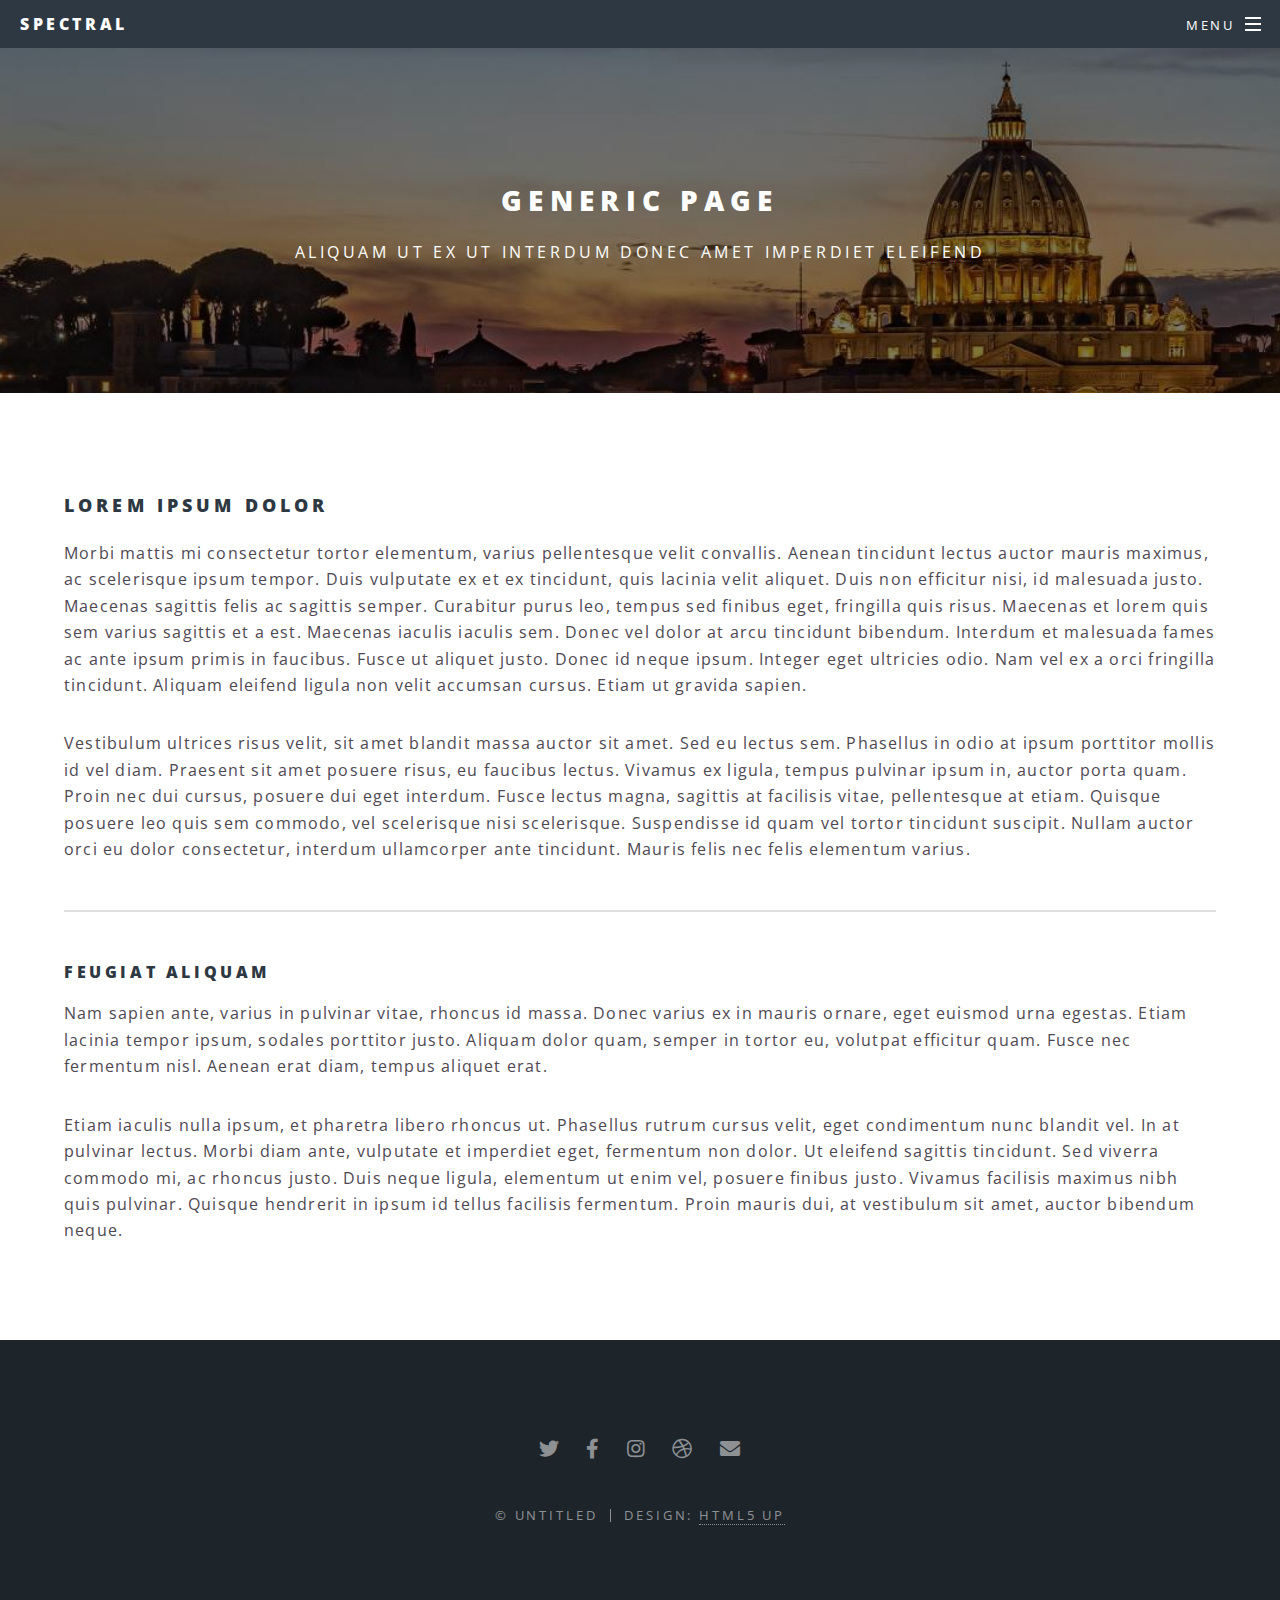
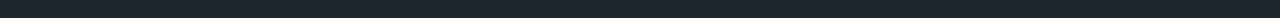
<file: dev/generic.html>
<!DOCTYPE HTML>
<!--
	Spectral by HTML5 UP
	html5up.net | @ajlkn
	Free for personal and commercial use under the CCA 3.0 license (html5up.net/license)
-->
<html>
	<head>
		<title>Generic - Spectral by HTML5 UP</title>
		<meta charset="utf-8" />
		<meta name="viewport" content="width=device-width, initial-scale=1, user-scalable=no" />
		<link rel="stylesheet" href="assets/css/main.css" />
		<noscript><link rel="stylesheet" href="assets/css/noscript.css" /></noscript>
	</head>
	<body class="is-preload">

		<!-- Page Wrapper -->
			<div id="page-wrapper">

				<!-- Header -->
					<header id="header">
						<h1><a href="index.html">Spectral</a></h1>
						<nav id="nav">
							<ul>
								<li class="special">
									<a href="#menu" class="menuToggle"><span>Menu</span></a>
									<div id="menu">
										<ul>
											<li><a href="index.html">Home</a></li>
											<li><a href="generic.html">Generic</a></li>
											<li><a href="elements.html">Elements</a></li>
											<li><a href="#">Sign Up</a></li>
											<li><a href="#">Log In</a></li>
										</ul>
									</div>
								</li>
							</ul>
						</nav>
					</header>

				<!-- Main -->
					<article id="main">
						<header>
							<h2>Generic Page</h2>
							<p>Aliquam ut ex ut interdum donec amet imperdiet eleifend</p>
						</header>
						<section class="wrapper style5">
							<div class="inner">

								<h3>Lorem ipsum dolor</h3>
								<p>Morbi mattis mi consectetur tortor elementum, varius pellentesque velit convallis. Aenean tincidunt lectus auctor mauris maximus, ac scelerisque ipsum tempor. Duis vulputate ex et ex tincidunt, quis lacinia velit aliquet. Duis non efficitur nisi, id malesuada justo. Maecenas sagittis felis ac sagittis semper. Curabitur purus leo, tempus sed finibus eget, fringilla quis risus. Maecenas et lorem quis sem varius sagittis et a est. Maecenas iaculis iaculis sem. Donec vel dolor at arcu tincidunt bibendum. Interdum et malesuada fames ac ante ipsum primis in faucibus. Fusce ut aliquet justo. Donec id neque ipsum. Integer eget ultricies odio. Nam vel ex a orci fringilla tincidunt. Aliquam eleifend ligula non velit accumsan cursus. Etiam ut gravida sapien.</p>

								<p>Vestibulum ultrices risus velit, sit amet blandit massa auctor sit amet. Sed eu lectus sem. Phasellus in odio at ipsum porttitor mollis id vel diam. Praesent sit amet posuere risus, eu faucibus lectus. Vivamus ex ligula, tempus pulvinar ipsum in, auctor porta quam. Proin nec dui cursus, posuere dui eget interdum. Fusce lectus magna, sagittis at facilisis vitae, pellentesque at etiam. Quisque posuere leo quis sem commodo, vel scelerisque nisi scelerisque. Suspendisse id quam vel tortor tincidunt suscipit. Nullam auctor orci eu dolor consectetur, interdum ullamcorper ante tincidunt. Mauris felis nec felis elementum varius.</p>

								<hr />

								<h4>Feugiat aliquam</h4>
								<p>Nam sapien ante, varius in pulvinar vitae, rhoncus id massa. Donec varius ex in mauris ornare, eget euismod urna egestas. Etiam lacinia tempor ipsum, sodales porttitor justo. Aliquam dolor quam, semper in tortor eu, volutpat efficitur quam. Fusce nec fermentum nisl. Aenean erat diam, tempus aliquet erat.</p>

								<p>Etiam iaculis nulla ipsum, et pharetra libero rhoncus ut. Phasellus rutrum cursus velit, eget condimentum nunc blandit vel. In at pulvinar lectus. Morbi diam ante, vulputate et imperdiet eget, fermentum non dolor. Ut eleifend sagittis tincidunt. Sed viverra commodo mi, ac rhoncus justo. Duis neque ligula, elementum ut enim vel, posuere finibus justo. Vivamus facilisis maximus nibh quis pulvinar. Quisque hendrerit in ipsum id tellus facilisis fermentum. Proin mauris dui, at vestibulum sit amet, auctor bibendum neque.</p>

							</div>
						</section>
					</article>

				<!-- Footer -->
					<footer id="footer">
						<ul class="icons">
							<li><a href="#" class="icon brands fa-twitter"><span class="label">Twitter</span></a></li>
							<li><a href="#" class="icon brands fa-facebook-f"><span class="label">Facebook</span></a></li>
							<li><a href="#" class="icon brands fa-instagram"><span class="label">Instagram</span></a></li>
							<li><a href="#" class="icon brands fa-dribbble"><span class="label">Dribbble</span></a></li>
							<li><a href="#" class="icon solid fa-envelope"><span class="label">Email</span></a></li>
						</ul>
						<ul class="copyright">
							<li>&copy; Untitled</li><li>Design: <a href="http://html5up.net">HTML5 UP</a></li>
						</ul>
					</footer>

			</div>

		<!-- Scripts -->
			<script src="assets/js/jquery.min.js"></script>
			<script src="assets/js/jquery.scrollex.min.js"></script>
			<script src="assets/js/jquery.scrolly.min.js"></script>
			<script src="assets/js/browser.min.js"></script>
			<script src="assets/js/breakpoints.min.js"></script>
			<script src="assets/js/util.js"></script>
			<script src="assets/js/main.js"></script>

	</body>
</html>
</file>
<file: dev/assets/css/noscript.css>
/*
	Spectral by HTML5 UP
	html5up.net | @ajlkn
	Free for personal and commercial use under the CCA 3.0 license (html5up.net/license)
*/

/* Banner */

	body.is-preload #banner h2 {
		-moz-transform: none;
		-webkit-transform: none;
		-ms-transform: none;
		transform: none;
		opacity: 1;
	}

		body.is-preload #banner h2:before, body.is-preload #banner h2:after {
			width: 100%;
		}

	body.is-preload #banner .more {
		-moz-transform: none;
		-webkit-transform: none;
		-ms-transform: none;
		transform: none;
		opacity: 1;
	}

	body.is-preload #banner:after {
		opacity: 0;
	}
</file>
<file: dev/assets/css/main.css>
@import url(fontawesome-all.min.css);
@import url("https://fonts.googleapis.com/css?family=Open+Sans:400,400italic,600,600italic,800,800italic");

/*
	Spectral by HTML5 UP
	html5up.net | @ajlkn
	Free for personal and commercial use under the CCA 3.0 license (html5up.net/license)
*/

html, body, div, span, applet, object,
iframe, h1, h2, h3, h4, h5, h6, p, blockquote,
pre, a, abbr, acronym, address, big, cite,
code, del, dfn, em, img, ins, kbd, q, s, samp,
small, strike, strong, sub, sup, tt, var, b,
u, i, center, dl, dt, dd, ol, ul, li, fieldset,
form, label, legend, table, caption, tbody,
tfoot, thead, tr, th, td, article, aside,
canvas, details, embed, figure, figcaption,
footer, header, hgroup, menu, nav, output, ruby,
section, summary, time, mark, audio, video {
	margin: 0;
	padding: 0;
	border: 0;
	font-size: 100%;
	font: inherit;
	vertical-align: baseline;}

article, aside, details, figcaption, figure,
footer, header, hgroup, menu, nav, section {
	display: block;}

body {
	line-height: 1;
}

ol, ul {
	list-style: none;
}

blockquote, q {
	quotes: none;
}

	blockquote:before, blockquote:after, q:before, q:after {
		content: '';
		content: none;
	}

table {
	border-collapse: collapse;
	border-spacing: 0;
}

body {
	-webkit-text-size-adjust: none;
}

mark {
	background-color: transparent;
	color: inherit;
}

input::-moz-focus-inner {
	border: 0;
	padding: 0;
}

input, select, textarea {
	-moz-appearance: none;
	-webkit-appearance: none;
	-ms-appearance: none;
	appearance: none;
}

/* Basic */

	@-ms-viewport {
		width: device-width;
	}

	html {
		box-sizing: border-box;
	}

	*, *:before, *:after {
		box-sizing: inherit;
	}

	body {
		background: #2e3842;
	}

		body.is-preload *, body.is-preload *:before, body.is-preload *:after {
			-moz-animation: none !important;
			-webkit-animation: none !important;
			-ms-animation: none !important;
			animation: none !important;
			-moz-transition: none !important;
			-webkit-transition: none !important;
			-ms-transition: none !important;
			transition: none !important;
		}

	body, input, select, textarea {
		color: #fff;
		font-family: "Open Sans", Helvetica, sans-serif;
		font-size: 15pt;
		font-weight: 400;
		letter-spacing: 0.075em;
		line-height: 1.65em;
	}

		@media screen and (max-width: 1680px) {

			body, input, select, textarea {
				font-size: 13pt;
			}

		}

		@media screen and (max-width: 1280px) {

			body, input, select, textarea {
				font-size: 12pt;
			}

		}

		@media screen and (max-width: 736px) {

			body, input, select, textarea {
				font-size: 11pt;
				letter-spacing: 0.0375em;
			}

		}

	a {
		-moz-transition: color 0.2s ease, border-bottom-color 0.2s ease;
		-webkit-transition: color 0.2s ease, border-bottom-color 0.2s ease;
		-ms-transition: color 0.2s ease, border-bottom-color 0.2s ease;
		transition: color 0.2s ease, border-bottom-color 0.2s ease;
		border-bottom: dotted 1px;
		color: inherit;
		text-decoration: none;
	}

		a:hover {
			border-bottom-color: transparent;
		}

	strong, b {
		color: #fff;
		font-weight: 600;
	}

	em, i {
		font-style: italic;
	}

	p {
		margin: 0 0 2em 0;
	}

	h1, h2, h3, h4, h5, h6 {
		color: #fff;
		font-weight: 800;
		letter-spacing: 0.225em;
		line-height: 1em;
		margin: 0 0 1em 0;
		text-transform: uppercase;
	}

		h1 a, h2 a, h3 a, h4 a, h5 a, h6 a {
			color: inherit;
			text-decoration: none;
		}

	h2 {
		font-size: 1.35em;
		line-height: 1.75em;
	}

		@media screen and (max-width: 736px) {

			h2 {
				font-size: 1.1em;
				line-height: 1.65em;
			}

		}

	h3 {
		font-size: 1.15em;
		line-height: 1.75em;
	}

		@media screen and (max-width: 736px) {

			h3 {
				font-size: 1em;
				line-height: 1.65em;
			}

		}

	h4 {
		font-size: 1em;
		line-height: 1.5em;
	}

	h5 {
		font-size: 0.8em;
		line-height: 1.5em;
	}

	h6 {
		font-size: 0.7em;
		line-height: 1.5em;
	}

	sub {
		font-size: 0.8em;
		position: relative;
		top: 0.5em;
	}

	sup {
		font-size: 0.8em;
		position: relative;
		top: -0.5em;
	}

	hr {
		border: 0;
		border-bottom: solid 2px #fff;
		margin: 3em 0;
	}

		hr.major {
			margin: 4.5em 0;
		}

	blockquote {
		border-left: solid 4px #fff;
		font-style: italic;
		margin: 0 0 2em 0;
		padding: 0.5em 0 0.5em 2em;
	}

	code {
		background: rgba(144, 144, 144, 0.25);
		border-radius: 3px;
		font-family: "Courier New", monospace;
		font-size: 0.9em;
		letter-spacing: 0;
		margin: 0 0.25em;
		padding: 0.25em 0.65em;
	}

	pre {
		-webkit-overflow-scrolling: touch;
		font-family: "Courier New", monospace;
		font-size: 0.9em;
		margin: 0 0 2em 0;
	}

		pre code {
			display: block;
			line-height: 1.75em;
			padding: 1em 1.5em;
			overflow-x: auto;
		}

	.align-left {
		text-align: left;
	}

	.align-center {
		text-align: center;
	}

	.align-right {
		text-align: right;
	}

/* Row */

	.row {
		display: flex;
		flex-wrap: wrap;
		box-sizing: border-box;
		align-items: stretch;
	}

		.row > * {
			box-sizing: border-box;
		}

		.row.gtr-uniform > * > :last-child {
			margin-bottom: 0;
		}

		.row.aln-left {
			justify-content: flex-start;
		}

		.row.aln-center {
			justify-content: center;
		}

		.row.aln-right {
			justify-content: flex-end;
		}

		.row.aln-top {
			align-items: flex-start;
		}

		.row.aln-middle {
			align-items: center;
		}

		.row.aln-bottom {
			align-items: flex-end;
		}

		.row > .imp {
			order: -1;
		}

		.row > .col-1 {
			width: 8.33333%;
		}

		.row > .off-1 {
			margin-left: 8.33333%;
		}

		.row > .col-2 {
			width: 16.66667%;
		}

		.row > .off-2 {
			margin-left: 16.66667%;
		}

		.row > .col-3 {
			width: 25%;
		}

		.row > .off-3 {
			margin-left: 25%;
		}

		.row > .col-4 {
			width: 33.33333%;
		}

		.row > .off-4 {
			margin-left: 33.33333%;
		}

		.row > .col-5 {
			width: 41.66667%;
		}

		.row > .off-5 {
			margin-left: 41.66667%;
		}

		.row > .col-6 {
			width: 50%;
		}

		.row > .off-6 {
			margin-left: 50%;
		}

		.row > .col-7 {
			width: 58.33333%;
		}

		.row > .off-7 {
			margin-left: 58.33333%;
		}

		.row > .col-8 {
			width: 66.66667%;
		}

		.row > .off-8 {
			margin-left: 66.66667%;
		}

		.row > .col-9 {
			width: 75%;
		}

		.row > .off-9 {
			margin-left: 75%;
		}

		.row > .col-10 {
			width: 83.33333%;
		}

		.row > .off-10 {
			margin-left: 83.33333%;
		}

		.row > .col-11 {
			width: 91.66667%;
		}

		.row > .off-11 {
			margin-left: 91.66667%;
		}

		.row > .col-12 {
			width: 100%;
		}

		.row > .off-12 {
			margin-left: 100%;
		}

		.row.gtr-0 {
			margin-top: 0;
			margin-left: 0em;
		}

			.row.gtr-0 > * {
				padding: 0 0 0 0em;
			}

			.row.gtr-0.gtr-uniform {
				margin-top: 0em;
			}

				.row.gtr-0.gtr-uniform > * {
					padding-top: 0em;
				}

		.row.gtr-25 {
			margin-top: 0;
			margin-left: -0.375em;
		}

			.row.gtr-25 > * {
				padding: 0 0 0 0.375em;
			}

			.row.gtr-25.gtr-uniform {
				margin-top: -0.375em;
			}

				.row.gtr-25.gtr-uniform > * {
					padding-top: 0.375em;
				}

		.row.gtr-50 {
			margin-top: 0;
			margin-left: -0.75em;
		}

			.row.gtr-50 > * {
				padding: 0 0 0 0.75em;
			}

			.row.gtr-50.gtr-uniform {
				margin-top: -0.75em;
			}

				.row.gtr-50.gtr-uniform > * {
					padding-top: 0.75em;
				}

		.row {
			margin-top: 0;
			margin-left: -1.5em;
		}

			.row > * {
				padding: 0 0 0 1.5em;
			}

			.row.gtr-uniform {
				margin-top: -1.5em;
			}

				.row.gtr-uniform > * {
					padding-top: 1.5em;
				}

		.row.gtr-150 {
			margin-top: 0;
			margin-left: -2.25em;
		}

			.row.gtr-150 > * {
				padding: 0 0 0 2.25em;
			}

			.row.gtr-150.gtr-uniform {
				margin-top: -2.25em;
			}

				.row.gtr-150.gtr-uniform > * {
					padding-top: 2.25em;
				}

		.row.gtr-200 {
			margin-top: 0;
			margin-left: -3em;
		}

			.row.gtr-200 > * {
				padding: 0 0 0 3em;
			}

			.row.gtr-200.gtr-uniform {
				margin-top: -3em;
			}

				.row.gtr-200.gtr-uniform > * {
					padding-top: 3em;
				}

		@media screen and (max-width: 1680px) {

			.row {
				display: flex;
				flex-wrap: wrap;
				box-sizing: border-box;
				align-items: stretch;
			}

				.row > * {
					box-sizing: border-box;
				}

				.row.gtr-uniform > * > :last-child {
					margin-bottom: 0;
				}

				.row.aln-left {
					justify-content: flex-start;
				}

				.row.aln-center {
					justify-content: center;
				}

				.row.aln-right {
					justify-content: flex-end;
				}

				.row.aln-top {
					align-items: flex-start;
				}

				.row.aln-middle {
					align-items: center;
				}

				.row.aln-bottom {
					align-items: flex-end;
				}

				.row > .imp-xlarge {
					order: -1;
				}

				.row > .col-1-xlarge {
					width: 8.33333%;
				}

				.row > .off-1-xlarge {
					margin-left: 8.33333%;
				}

				.row > .col-2-xlarge {
					width: 16.66667%;
				}

				.row > .off-2-xlarge {
					margin-left: 16.66667%;
				}

				.row > .col-3-xlarge {
					width: 25%;
				}

				.row > .off-3-xlarge {
					margin-left: 25%;
				}

				.row > .col-4-xlarge {
					width: 33.33333%;
				}

				.row > .off-4-xlarge {
					margin-left: 33.33333%;
				}

				.row > .col-5-xlarge {
					width: 41.66667%;
				}

				.row > .off-5-xlarge {
					margin-left: 41.66667%;
				}

				.row > .col-6-xlarge {
					width: 50%;
				}

				.row > .off-6-xlarge {
					margin-left: 50%;
				}

				.row > .col-7-xlarge {
					width: 58.33333%;
				}

				.row > .off-7-xlarge {
					margin-left: 58.33333%;
				}

				.row > .col-8-xlarge {
					width: 66.66667%;
				}

				.row > .off-8-xlarge {
					margin-left: 66.66667%;
				}

				.row > .col-9-xlarge {
					width: 75%;
				}

				.row > .off-9-xlarge {
					margin-left: 75%;
				}

				.row > .col-10-xlarge {
					width: 83.33333%;
				}

				.row > .off-10-xlarge {
					margin-left: 83.33333%;
				}

				.row > .col-11-xlarge {
					width: 91.66667%;
				}

				.row > .off-11-xlarge {
					margin-left: 91.66667%;
				}

				.row > .col-12-xlarge {
					width: 100%;
				}

				.row > .off-12-xlarge {
					margin-left: 100%;
				}

				.row.gtr-0 {
					margin-top: 0;
					margin-left: 0em;
				}

					.row.gtr-0 > * {
						padding: 0 0 0 0em;
					}

					.row.gtr-0.gtr-uniform {
						margin-top: 0em;
					}

						.row.gtr-0.gtr-uniform > * {
							padding-top: 0em;
						}

				.row.gtr-25 {
					margin-top: 0;
					margin-left: -0.375em;
				}

					.row.gtr-25 > * {
						padding: 0 0 0 0.375em;
					}

					.row.gtr-25.gtr-uniform {
						margin-top: -0.375em;
					}

						.row.gtr-25.gtr-uniform > * {
							padding-top: 0.375em;
						}

				.row.gtr-50 {
					margin-top: 0;
					margin-left: -0.75em;
				}

					.row.gtr-50 > * {
						padding: 0 0 0 0.75em;
					}

					.row.gtr-50.gtr-uniform {
						margin-top: -0.75em;
					}

						.row.gtr-50.gtr-uniform > * {
							padding-top: 0.75em;
						}

				.row {
					margin-top: 0;
					margin-left: -1.5em;
				}

					.row > * {
						padding: 0 0 0 1.5em;
					}

					.row.gtr-uniform {
						margin-top: -1.5em;
					}

						.row.gtr-uniform > * {
							padding-top: 1.5em;
						}

				.row.gtr-150 {
					margin-top: 0;
					margin-left: -2.25em;
				}

					.row.gtr-150 > * {
						padding: 0 0 0 2.25em;
					}

					.row.gtr-150.gtr-uniform {
						margin-top: -2.25em;
					}

						.row.gtr-150.gtr-uniform > * {
							padding-top: 2.25em;
						}

				.row.gtr-200 {
					margin-top: 0;
					margin-left: -3em;
				}

					.row.gtr-200 > * {
						padding: 0 0 0 3em;
					}

					.row.gtr-200.gtr-uniform {
						margin-top: -3em;
					}

						.row.gtr-200.gtr-uniform > * {
							padding-top: 3em;
						}

		}

		@media screen and (max-width: 1280px) {

			.row {
				display: flex;
				flex-wrap: wrap;
				box-sizing: border-box;
				align-items: stretch;
			}

				.row > * {
					box-sizing: border-box;
				}

				.row.gtr-uniform > * > :last-child {
					margin-bottom: 0;
				}

				.row.aln-left {
					justify-content: flex-start;
				}

				.row.aln-center {
					justify-content: center;
				}

				.row.aln-right {
					justify-content: flex-end;
				}

				.row.aln-top {
					align-items: flex-start;
				}

				.row.aln-middle {
					align-items: center;
				}

				.row.aln-bottom {
					align-items: flex-end;
				}

				.row > .imp-large {
					order: -1;
				}

				.row > .col-1-large {
					width: 8.33333%;
				}

				.row > .off-1-large {
					margin-left: 8.33333%;
				}

				.row > .col-2-large {
					width: 16.66667%;
				}

				.row > .off-2-large {
					margin-left: 16.66667%;
				}

				.row > .col-3-large {
					width: 25%;
				}

				.row > .off-3-large {
					margin-left: 25%;
				}

				.row > .col-4-large {
					width: 33.33333%;
				}

				.row > .off-4-large {
					margin-left: 33.33333%;
				}

				.row > .col-5-large {
					width: 41.66667%;
				}

				.row > .off-5-large {
					margin-left: 41.66667%;
				}

				.row > .col-6-large {
					width: 50%;
				}

				.row > .off-6-large {
					margin-left: 50%;
				}

				.row > .col-7-large {
					width: 58.33333%;
				}

				.row > .off-7-large {
					margin-left: 58.33333%;
				}

				.row > .col-8-large {
					width: 66.66667%;
				}

				.row > .off-8-large {
					margin-left: 66.66667%;
				}

				.row > .col-9-large {
					width: 75%;
				}

				.row > .off-9-large {
					margin-left: 75%;
				}

				.row > .col-10-large {
					width: 83.33333%;
				}

				.row > .off-10-large {
					margin-left: 83.33333%;
				}

				.row > .col-11-large {
					width: 91.66667%;
				}

				.row > .off-11-large {
					margin-left: 91.66667%;
				}

				.row > .col-12-large {
					width: 100%;
				}

				.row > .off-12-large {
					margin-left: 100%;
				}

				.row.gtr-0 {
					margin-top: 0;
					margin-left: 0em;
				}

					.row.gtr-0 > * {
						padding: 0 0 0 0em;
					}

					.row.gtr-0.gtr-uniform {
						margin-top: 0em;
					}

						.row.gtr-0.gtr-uniform > * {
							padding-top: 0em;
						}

				.row.gtr-25 {
					margin-top: 0;
					margin-left: -0.375em;
				}

					.row.gtr-25 > * {
						padding: 0 0 0 0.375em;
					}

					.row.gtr-25.gtr-uniform {
						margin-top: -0.375em;
					}

						.row.gtr-25.gtr-uniform > * {
							padding-top: 0.375em;
						}

				.row.gtr-50 {
					margin-top: 0;
					margin-left: -0.75em;
				}

					.row.gtr-50 > * {
						padding: 0 0 0 0.75em;
					}

					.row.gtr-50.gtr-uniform {
						margin-top: -0.75em;
					}

						.row.gtr-50.gtr-uniform > * {
							padding-top: 0.75em;
						}

				.row {
					margin-top: 0;
					margin-left: -1.5em;
				}

					.row > * {
						padding: 0 0 0 1.5em;
					}

					.row.gtr-uniform {
						margin-top: -1.5em;
					}

						.row.gtr-uniform > * {
							padding-top: 1.5em;
						}

				.row.gtr-150 {
					margin-top: 0;
					margin-left: -2.25em;
				}

					.row.gtr-150 > * {
						padding: 0 0 0 2.25em;
					}

					.row.gtr-150.gtr-uniform {
						margin-top: -2.25em;
					}

						.row.gtr-150.gtr-uniform > * {
							padding-top: 2.25em;
						}

				.row.gtr-200 {
					margin-top: 0;
					margin-left: -3em;
				}

					.row.gtr-200 > * {
						padding: 0 0 0 3em;
					}

					.row.gtr-200.gtr-uniform {
						margin-top: -3em;
					}

						.row.gtr-200.gtr-uniform > * {
							padding-top: 3em;
						}

		}

		@media screen and (max-width: 980px) {

			.row {
				display: flex;
				flex-wrap: wrap;
				box-sizing: border-box;
				align-items: stretch;
			}

				.row > * {
					box-sizing: border-box;
				}

				.row.gtr-uniform > * > :last-child {
					margin-bottom: 0;
				}

				.row.aln-left {
					justify-content: flex-start;
				}

				.row.aln-center {
					justify-content: center;
				}

				.row.aln-right {
					justify-content: flex-end;
				}

				.row.aln-top {
					align-items: flex-start;
				}

				.row.aln-middle {
					align-items: center;
				}

				.row.aln-bottom {
					align-items: flex-end;
				}

				.row > .imp-medium {
					order: -1;
				}

				.row > .col-1-medium {
					width: 8.33333%;
				}

				.row > .off-1-medium {
					margin-left: 8.33333%;
				}

				.row > .col-2-medium {
					width: 16.66667%;
				}

				.row > .off-2-medium {
					margin-left: 16.66667%;
				}

				.row > .col-3-medium {
					width: 25%;
				}

				.row > .off-3-medium {
					margin-left: 25%;
				}

				.row > .col-4-medium {
					width: 33.33333%;
				}

				.row > .off-4-medium {
					margin-left: 33.33333%;
				}

				.row > .col-5-medium {
					width: 41.66667%;
				}

				.row > .off-5-medium {
					margin-left: 41.66667%;
				}

				.row > .col-6-medium {
					width: 50%;
				}

				.row > .off-6-medium {
					margin-left: 50%;
				}

				.row > .col-7-medium {
					width: 58.33333%;
				}

				.row > .off-7-medium {
					margin-left: 58.33333%;
				}

				.row > .col-8-medium {
					width: 66.66667%;
				}

				.row > .off-8-medium {
					margin-left: 66.66667%;
				}

				.row > .col-9-medium {
					width: 75%;
				}

				.row > .off-9-medium {
					margin-left: 75%;
				}

				.row > .col-10-medium {
					width: 83.33333%;
				}

				.row > .off-10-medium {
					margin-left: 83.33333%;
				}

				.row > .col-11-medium {
					width: 91.66667%;
				}

				.row > .off-11-medium {
					margin-left: 91.66667%;
				}

				.row > .col-12-medium {
					width: 100%;
				}

				.row > .off-12-medium {
					margin-left: 100%;
				}

				.row.gtr-0 {
					margin-top: 0;
					margin-left: 0em;
				}

					.row.gtr-0 > * {
						padding: 0 0 0 0em;
					}

					.row.gtr-0.gtr-uniform {
						margin-top: 0em;
					}

						.row.gtr-0.gtr-uniform > * {
							padding-top: 0em;
						}

				.row.gtr-25 {
					margin-top: 0;
					margin-left: -0.375em;
				}

					.row.gtr-25 > * {
						padding: 0 0 0 0.375em;
					}

					.row.gtr-25.gtr-uniform {
						margin-top: -0.375em;
					}

						.row.gtr-25.gtr-uniform > * {
							padding-top: 0.375em;
						}

				.row.gtr-50 {
					margin-top: 0;
					margin-left: -0.75em;
				}

					.row.gtr-50 > * {
						padding: 0 0 0 0.75em;
					}

					.row.gtr-50.gtr-uniform {
						margin-top: -0.75em;
					}

						.row.gtr-50.gtr-uniform > * {
							padding-top: 0.75em;
						}

				.row {
					margin-top: 0;
					margin-left: -1.5em;
				}

					.row > * {
						padding: 0 0 0 1.5em;
					}

					.row.gtr-uniform {
						margin-top: -1.5em;
					}

						.row.gtr-uniform > * {
							padding-top: 1.5em;
						}

				.row.gtr-150 {
					margin-top: 0;
					margin-left: -2.25em;
				}

					.row.gtr-150 > * {
						padding: 0 0 0 2.25em;
					}

					.row.gtr-150.gtr-uniform {
						margin-top: -2.25em;
					}

						.row.gtr-150.gtr-uniform > * {
							padding-top: 2.25em;
						}

				.row.gtr-200 {
					margin-top: 0;
					margin-left: -3em;
				}

					.row.gtr-200 > * {
						padding: 0 0 0 3em;
					}

					.row.gtr-200.gtr-uniform {
						margin-top: -3em;
					}

						.row.gtr-200.gtr-uniform > * {
							padding-top: 3em;
						}

		}

		@media screen and (max-width: 736px) {

			.row {
				display: flex;
				flex-wrap: wrap;
				box-sizing: border-box;
				align-items: stretch;
			}

				.row > * {
					box-sizing: border-box;
				}

				.row.gtr-uniform > * > :last-child {
					margin-bottom: 0;
				}

				.row.aln-left {
					justify-content: flex-start;
				}

				.row.aln-center {
					justify-content: center;
				}

				.row.aln-right {
					justify-content: flex-end;
				}

				.row.aln-top {
					align-items: flex-start;
				}

				.row.aln-middle {
					align-items: center;
				}

				.row.aln-bottom {
					align-items: flex-end;
				}

				.row > .imp-small {
					order: -1;
				}

				.row > .col-1-small {
					width: 8.33333%;
				}

				.row > .off-1-small {
					margin-left: 8.33333%;
				}

				.row > .col-2-small {
					width: 16.66667%;
				}

				.row > .off-2-small {
					margin-left: 16.66667%;
				}

				.row > .col-3-small {
					width: 25%;
				}

				.row > .off-3-small {
					margin-left: 25%;
				}

				.row > .col-4-small {
					width: 33.33333%;
				}

				.row > .off-4-small {
					margin-left: 33.33333%;
				}

				.row > .col-5-small {
					width: 41.66667%;
				}

				.row > .off-5-small {
					margin-left: 41.66667%;
				}

				.row > .col-6-small {
					width: 50%;
				}

				.row > .off-6-small {
					margin-left: 50%;
				}

				.row > .col-7-small {
					width: 58.33333%;
				}

				.row > .off-7-small {
					margin-left: 58.33333%;
				}

				.row > .col-8-small {
					width: 66.66667%;
				}

				.row > .off-8-small {
					margin-left: 66.66667%;
				}

				.row > .col-9-small {
					width: 75%;
				}

				.row > .off-9-small {
					margin-left: 75%;
				}

				.row > .col-10-small {
					width: 83.33333%;
				}

				.row > .off-10-small {
					margin-left: 83.33333%;
				}

				.row > .col-11-small {
					width: 91.66667%;
				}

				.row > .off-11-small {
					margin-left: 91.66667%;
				}

				.row > .col-12-small {
					width: 100%;
				}

				.row > .off-12-small {
					margin-left: 100%;
				}

				.row.gtr-0 {
					margin-top: 0;
					margin-left: 0em;
				}

					.row.gtr-0 > * {
						padding: 0 0 0 0em;
					}

					.row.gtr-0.gtr-uniform {
						margin-top: 0em;
					}

						.row.gtr-0.gtr-uniform > * {
							padding-top: 0em;
						}

				.row.gtr-25 {
					margin-top: 0;
					margin-left: -0.375em;
				}

					.row.gtr-25 > * {
						padding: 0 0 0 0.375em;
					}

					.row.gtr-25.gtr-uniform {
						margin-top: -0.375em;
					}

						.row.gtr-25.gtr-uniform > * {
							padding-top: 0.375em;
						}

				.row.gtr-50 {
					margin-top: 0;
					margin-left: -0.75em;
				}

					.row.gtr-50 > * {
						padding: 0 0 0 0.75em;
					}

					.row.gtr-50.gtr-uniform {
						margin-top: -0.75em;
					}

						.row.gtr-50.gtr-uniform > * {
							padding-top: 0.75em;
						}

				.row {
					margin-top: 0;
					margin-left: -1.5em;
				}

					.row > * {
						padding: 0 0 0 1.5em;
					}

					.row.gtr-uniform {
						margin-top: -1.5em;
					}

						.row.gtr-uniform > * {
							padding-top: 1.5em;
						}

				.row.gtr-150 {
					margin-top: 0;
					margin-left: -2.25em;
				}

					.row.gtr-150 > * {
						padding: 0 0 0 2.25em;
					}

					.row.gtr-150.gtr-uniform {
						margin-top: -2.25em;
					}

						.row.gtr-150.gtr-uniform > * {
							padding-top: 2.25em;
						}

				.row.gtr-200 {
					margin-top: 0;
					margin-left: -3em;
				}

					.row.gtr-200 > * {
						padding: 0 0 0 3em;
					}

					.row.gtr-200.gtr-uniform {
						margin-top: -3em;
					}

						.row.gtr-200.gtr-uniform > * {
							padding-top: 3em;
						}

		}

		@media screen and (max-width: 480px) {

			.row {
				display: flex;
				flex-wrap: wrap;
				box-sizing: border-box;
				align-items: stretch;
			}

				.row > * {
					box-sizing: border-box;
				}

				.row.gtr-uniform > * > :last-child {
					margin-bottom: 0;
				}

				.row.aln-left {
					justify-content: flex-start;
				}

				.row.aln-center {
					justify-content: center;
				}

				.row.aln-right {
					justify-content: flex-end;
				}

				.row.aln-top {
					align-items: flex-start;
				}

				.row.aln-middle {
					align-items: center;
				}

				.row.aln-bottom {
					align-items: flex-end;
				}

				.row > .imp-xsmall {
					order: -1;
				}

				.row > .col-1-xsmall {
					width: 8.33333%;
				}

				.row > .off-1-xsmall {
					margin-left: 8.33333%;
				}

				.row > .col-2-xsmall {
					width: 16.66667%;
				}

				.row > .off-2-xsmall {
					margin-left: 16.66667%;
				}

				.row > .col-3-xsmall {
					width: 25%;
				}

				.row > .off-3-xsmall {
					margin-left: 25%;
				}

				.row > .col-4-xsmall {
					width: 33.33333%;
				}

				.row > .off-4-xsmall {
					margin-left: 33.33333%;
				}

				.row > .col-5-xsmall {
					width: 41.66667%;
				}

				.row > .off-5-xsmall {
					margin-left: 41.66667%;
				}

				.row > .col-6-xsmall {
					width: 50%;
				}

				.row > .off-6-xsmall {
					margin-left: 50%;
				}

				.row > .col-7-xsmall {
					width: 58.33333%;
				}

				.row > .off-7-xsmall {
					margin-left: 58.33333%;
				}

				.row > .col-8-xsmall {
					width: 66.66667%;
				}

				.row > .off-8-xsmall {
					margin-left: 66.66667%;
				}

				.row > .col-9-xsmall {
					width: 75%;
				}

				.row > .off-9-xsmall {
					margin-left: 75%;
				}

				.row > .col-10-xsmall {
					width: 83.33333%;
				}

				.row > .off-10-xsmall {
					margin-left: 83.33333%;
				}

				.row > .col-11-xsmall {
					width: 91.66667%;
				}

				.row > .off-11-xsmall {
					margin-left: 91.66667%;
				}

				.row > .col-12-xsmall {
					width: 100%;
				}

				.row > .off-12-xsmall {
					margin-left: 100%;
				}

				.row.gtr-0 {
					margin-top: 0;
					margin-left: 0em;
				}

					.row.gtr-0 > * {
						padding: 0 0 0 0em;
					}

					.row.gtr-0.gtr-uniform {
						margin-top: 0em;
					}

						.row.gtr-0.gtr-uniform > * {
							padding-top: 0em;
						}

				.row.gtr-25 {
					margin-top: 0;
					margin-left: -0.375em;
				}

					.row.gtr-25 > * {
						padding: 0 0 0 0.375em;
					}

					.row.gtr-25.gtr-uniform {
						margin-top: -0.375em;
					}

						.row.gtr-25.gtr-uniform > * {
							padding-top: 0.375em;
						}

				.row.gtr-50 {
					margin-top: 0;
					margin-left: -0.75em;
				}

					.row.gtr-50 > * {
						padding: 0 0 0 0.75em;
					}

					.row.gtr-50.gtr-uniform {
						margin-top: -0.75em;
					}

						.row.gtr-50.gtr-uniform > * {
							padding-top: 0.75em;
						}

				.row {
					margin-top: 0;
					margin-left: -1.5em;
				}

					.row > * {
						padding: 0 0 0 1.5em;
					}

					.row.gtr-uniform {
						margin-top: -1.5em;
					}

						.row.gtr-uniform > * {
							padding-top: 1.5em;
						}

				.row.gtr-150 {
					margin-top: 0;
					margin-left: -2.25em;
				}

					.row.gtr-150 > * {
						padding: 0 0 0 2.25em;
					}

					.row.gtr-150.gtr-uniform {
						margin-top: -2.25em;
					}

						.row.gtr-150.gtr-uniform > * {
							padding-top: 2.25em;
						}

				.row.gtr-200 {
					margin-top: 0;
					margin-left: -3em;
				}

					.row.gtr-200 > * {
						padding: 0 0 0 3em;
					}

					.row.gtr-200.gtr-uniform {
						margin-top: -3em;
					}

						.row.gtr-200.gtr-uniform > * {
							padding-top: 3em;
						}

		}

/* Section/Article */

	section.special, article.special {
		text-align: center;
	}

	header p {
		color: rgba(255, 255, 255, 0.5);
		position: relative;
		top: -0.25em;
	}

	header h3 + p {
		font-size: 1.1em;
	}

	header h4 + p,
	header h5 + p,
	header h6 + p {
		font-size: 0.9em;
	}

	header.major {
		margin: 0 0 3.5em 0;
	}

		header.major h2, header.major h3, header.major h4, header.major h5, header.major h6 {
			border-bottom: solid 2px #fff;
			display: inline-block;
			padding-bottom: 1em;
			position: relative;
		}

			header.major h2:after, header.major h3:after, header.major h4:after, header.major h5:after, header.major h6:after {
				content: '';
				display: block;
				height: 1px;
			}

		header.major p {
			color: #fff;
			top: 0;
		}

		@media screen and (max-width: 736px) {

			header.major {
				margin: 0 0 2em 0;
			}

		}

	@media screen and (max-width: 980px) {

		header br {
			display: none;
		}

	}

/* Form */

	form {
		margin: 0 0 2em 0;
	}

	label {
		color: #fff;
		display: block;
		font-size: 0.9em;
		font-weight: 600;
		margin: 0 0 1em 0;
	}

	input[type="text"],
	input[type="password"],
	input[type="email"],
	select,
	textarea {
		-moz-appearance: none;
		-webkit-appearance: none;
		-ms-appearance: none;
		appearance: none;
		background-color: rgba(144, 144, 144, 0.25);
		border-radius: 3px;
		border: none;
		color: inherit;
		display: block;
		outline: 0;
		padding: 0 1em;
		text-decoration: none;
		width: 100%;
	}

		input[type="text"]:invalid,
		input[type="password"]:invalid,
		input[type="email"]:invalid,
		select:invalid,
		textarea:invalid {
			box-shadow: none;
		}

		input[type="text"]:focus,
		input[type="password"]:focus,
		input[type="email"]:focus,
		select:focus,
		textarea:focus {
			box-shadow: 0 0 0 2px #21b2a6;
		}

	select {
		background-size: 1.25em;
		background-repeat: no-repeat;
		background-position: calc(100% - 1em) center;
		height: 2.75em;
		padding-right: 2.75em;
		text-overflow: ellipsis;
	}

		select:focus::-ms-value {
			background-color: transparent;
		}

		select::-ms-expand {
			display: none;
		}

	input[type="text"],
	input[type="password"],
	input[type="email"],
	select {
		height: 2.75em;
	}

	textarea {
		padding: 0.75em 1em;
	}

	input[type="checkbox"],
	input[type="radio"] {
		-moz-appearance: none;
		-webkit-appearance: none;
		-ms-appearance: none;
		appearance: none;
		display: block;
		float: left;
		margin-right: -2em;
		opacity: 0;
		width: 1em;
		z-index: -1;
	}

		input[type="checkbox"] + label,
		input[type="radio"] + label {
			text-decoration: none;
			color: #fff;
			cursor: pointer;
			display: inline-block;
			font-size: 1em;
			font-weight: 400;
			padding-left: 2.4em;
			padding-right: 0.75em;
			position: relative;
		}

			input[type="checkbox"] + label:before,
			input[type="radio"] + label:before {
				-moz-osx-font-smoothing: grayscale;
				-webkit-font-smoothing: antialiased;
				display: inline-block;
				font-style: normal;
				font-variant: normal;
				text-rendering: auto;
				line-height: 1;
				text-transform: none !important;
				font-family: 'Font Awesome 5 Free';
				font-weight: 900;
			}

			input[type="checkbox"] + label:before,
			input[type="radio"] + label:before {
				background: rgba(144, 144, 144, 0.25);
				border-radius: 3px;
				content: '';
				display: inline-block;
				font-size: 0.8em;
				height: 2.0625em;
				left: 0;
				line-height: 2.0625em;
				position: absolute;
				text-align: center;
				top: 0;
				width: 2.0625em;
			}

		input[type="checkbox"]:checked + label:before,
		input[type="radio"]:checked + label:before {
			background: #2e3842;
			color: #fff;
			content: '\f00c';
		}

		input[type="checkbox"]:focus + label:before,
		input[type="radio"]:focus + label:before {
			box-shadow: 0 0 0 2px #21b2a6;
		}

	input[type="checkbox"] + label:before {
		border-radius: 3px;
	}

	input[type="radio"] + label:before {
		border-radius: 100%;
	}

	::-webkit-input-placeholder {
		color: rgba(255, 255, 255, 0.5) !important;
		opacity: 1.0;
	}

	:-moz-placeholder {
		color: rgba(255, 255, 255, 0.5) !important;
		opacity: 1.0;
	}

	::-moz-placeholder {
		color: rgba(255, 255, 255, 0.5) !important;
		opacity: 1.0;
	}

	:-ms-input-placeholder {
		color: rgba(255, 255, 255, 0.5) !important;
		opacity: 1.0;
	}

/* Box */

	.box {
		border-radius: 3px;
		border: solid 2px #fff;
		margin-bottom: 2em;
		padding: 1.5em;
	}

		.box > :last-child,
		.box > :last-child > :last-child,
		.box > :last-child > :last-child > :last-child {
			margin-bottom: 0;
		}

		.box.alt {
			border: 0;
			border-radius: 0;
			padding: 0;
		}

/* Icon */

	.icon {
		text-decoration: none;
		border-bottom: none;
		position: relative;
	}

		.icon:before {
			-moz-osx-font-smoothing: grayscale;
			-webkit-font-smoothing: antialiased;
			display: inline-block;
			font-style: normal;
			font-variant: normal;
			text-rendering: auto;
			line-height: 1;
			text-transform: none !important;
			font-family: 'Font Awesome 5 Free';
			font-weight: 400;
		}

		.icon > .label {
			display: none;
		}

		.icon:before {
			line-height: inherit;
		}

		.icon.solid:before {
			font-weight: 900;
		}

		.icon.brands:before {
			font-family: 'Font Awesome 5 Brands';
		}

		.icon.major {
			-moz-transform: rotate(-45deg);
			-webkit-transform: rotate(-45deg);
			-ms-transform: rotate(-45deg);
			transform: rotate(-45deg);
			border-radius: 3px;
			border: solid 2px #fff;
			display: inline-block;
			font-size: 1.35em;
			height: calc(3em + 2px);
			line-height: 3em;
			text-align: center;
			width: calc(3em + 2px);
		}

			.icon.major:before {
				-moz-transform: rotate(45deg);
				-webkit-transform: rotate(45deg);
				-ms-transform: rotate(45deg);
				transform: rotate(45deg);
				display: inline-block;
				font-size: 1.5em;
			}

			@media screen and (max-width: 736px) {

				.icon.major {
					font-size: 1em;
				}

			}

		.icon.style1 {
			color: #00ffcc;
		}

		.icon.style2 {
			color: #00f0ff;
		}

		.icon.style3 {
			color: #76ddff;
		}

/* Image */

	.image {
		border-radius: 3px;
		border: 0;
		display: inline-block;
		position: relative;
	}

		.image img {
			border-radius: 3px;
			display: block;
		}

		.image.left {
			float: left;
			margin: 0 2em 2em 0;
			top: 0.25em;
		}

		.image.right {
			float: right;
			margin: 0 0 2em 2em;
			top: 0.25em;
		}

		.image.left, .image.right {
			max-width: 40%;
		}

			.image.left img, .image.right img {
				width: 100%;
			}

		.image.fit {
			display: block;
			margin: 0 0 2em 0;
			width: 100%;
		}

			.image.fit img {
				width: 100%;
			}

/* List */

	ol {
		list-style: decimal;
		margin: 0 0 2em 0;
		padding-left: 1.25em;
	}

		ol li {
			padding-left: 0.25em;
		}

	ul {
		list-style: disc;
		margin: 0 0 2em 0;
		padding-left: 1em;
	}

		ul li {
			padding-left: 0.5em;
		}

		ul.alt {
			list-style: none;
			padding-left: 0;
		}

			ul.alt li {
				border-top: solid 1px #fff;
				padding: 0.5em 0;
			}

				ul.alt li:first-child {
					border-top: 0;
					padding-top: 0;
				}

	dl {
		margin: 0 0 2em 0;
	}

/* Actions */

	ul.actions {
		display: -moz-flex;
		display: -webkit-flex;
		display: -ms-flex;
		display: flex;
		cursor: default;
		list-style: none;
		margin-left: -1em;
		padding-left: 0;
	}

		ul.actions li {
			padding: 0 0 0 1em;
			vertical-align: middle;
		}

		ul.actions.special {
			-moz-justify-content: center;
			-webkit-justify-content: center;
			-ms-justify-content: center;
			justify-content: center;
			width: 100%;
			margin-left: 0;
		}

			ul.actions.special li:first-child {
				padding-left: 0;
			}

		ul.actions.stacked {
			-moz-flex-direction: column;
			-webkit-flex-direction: column;
			-ms-flex-direction: column;
			flex-direction: column;
			margin-left: 0;
		}

			ul.actions.stacked li {
				padding: 1em 0 0 0;
			}

				ul.actions.stacked li:first-child {
					padding-top: 0;
				}

		ul.actions.fit {
			width: calc(100% + 1em);
		}

			ul.actions.fit li {
				-moz-flex-grow: 1;
				-webkit-flex-grow: 1;
				-ms-flex-grow: 1;
				flex-grow: 1;
				-moz-flex-shrink: 1;
				-webkit-flex-shrink: 1;
				-ms-flex-shrink: 1;
				flex-shrink: 1;
				width: 100%;
			}

				ul.actions.fit li > * {
					width: 100%;
				}

			ul.actions.fit.stacked {
				width: 100%;
			}

		@media screen and (max-width: 480px) {

			ul.actions:not(.fixed) {
				-moz-flex-direction: column;
				-webkit-flex-direction: column;
				-ms-flex-direction: column;
				flex-direction: column;
				margin-left: 0;
				width: 100% !important;
			}

				ul.actions:not(.fixed) li {
					-moz-flex-grow: 1;
					-webkit-flex-grow: 1;
					-ms-flex-grow: 1;
					flex-grow: 1;
					-moz-flex-shrink: 1;
					-webkit-flex-shrink: 1;
					-ms-flex-shrink: 1;
					flex-shrink: 1;
					padding: 1em 0 0 0;
					text-align: center;
					width: 100%;
				}

					ul.actions:not(.fixed) li > * {
						width: 100%;
					}

					ul.actions:not(.fixed) li:first-child {
						padding-top: 0;
					}

					ul.actions:not(.fixed) li input[type="submit"],
					ul.actions:not(.fixed) li input[type="reset"],
					ul.actions:not(.fixed) li input[type="button"],
					ul.actions:not(.fixed) li button,
					ul.actions:not(.fixed) li .button {
						width: 100%;
					}

						ul.actions:not(.fixed) li input[type="submit"].icon:before,
						ul.actions:not(.fixed) li input[type="reset"].icon:before,
						ul.actions:not(.fixed) li input[type="button"].icon:before,
						ul.actions:not(.fixed) li button.icon:before,
						ul.actions:not(.fixed) li .button.icon:before {
							margin-left: -0.5em;
						}

		}

/* Icons */

	ul.icons {
		cursor: default;
		list-style: none;
		padding-left: 0;
	}

		ul.icons li {
			display: inline-block;
			padding: 0 1em 0 0;
		}

			ul.icons li:last-child {
				padding-right: 0 !important;
			}

		ul.icons.major {
			padding: 1em 0;
		}

			ul.icons.major li {
				padding-right: 3.5em;
			}

				@media screen and (max-width: 736px) {

					ul.icons.major li {
						padding: 0 1em !important;
					}

				}

/* Table */

	.table-wrapper {
		-webkit-overflow-scrolling: touch;
		overflow-x: auto;
	}

	table {
		margin: 0 0 2em 0;
		width: 100%;
	}

		table tbody tr {
			border: solid 1px #fff;
			border-left: 0;
			border-right: 0;
		}

			table tbody tr:nth-child(2n + 1) {
				background-color: rgba(144, 144, 144, 0.25);
			}

		table td {
			padding: 0.75em 0.75em;
		}

		table th {
			color: #fff;
			font-size: 0.9em;
			font-weight: 600;
			padding: 0 0.75em 0.75em 0.75em;
			text-align: left;
		}

		table thead {
			border-bottom: solid 2px #fff;
		}

		table tfoot {
			border-top: solid 2px #fff;
		}

		table.alt {
			border-collapse: separate;
		}

			table.alt tbody tr td {
				border: solid 1px #fff;
				border-left-width: 0;
				border-top-width: 0;
			}

				table.alt tbody tr td:first-child {
					border-left-width: 1px;
				}

			table.alt tbody tr:first-child td {
				border-top-width: 1px;
			}

			table.alt thead {
				border-bottom: 0;
			}

			table.alt tfoot {
				border-top: 0;
			}

/* Button */

	input[type="submit"],
	input[type="reset"],
	input[type="button"],
	button,
	.button {
		-moz-appearance: none;
		-webkit-appearance: none;
		-ms-appearance: none;
		appearance: none;
		-moz-transition: background-color 0.2s ease-in-out, color 0.2s ease-in-out;
		-webkit-transition: background-color 0.2s ease-in-out, color 0.2s ease-in-out;
		-ms-transition: background-color 0.2s ease-in-out, color 0.2s ease-in-out;
		transition: background-color 0.2s ease-in-out, color 0.2s ease-in-out;
		background-color: transparent;
		border-radius: 3px;
		border: 0;
		box-shadow: inset 0 0 0 2px #fff;
		color: #fff;
		cursor: pointer;
		display: inline-block;
		font-size: 0.8em;
		font-weight: 600;
		height: 3.125em;
		letter-spacing: 0.225em;
		line-height: 3.125em;
		max-width: 30em;
		padding: 0 2.75em;
		text-align: center;
		text-decoration: none;
		text-transform: uppercase;
		white-space: nowrap;
		overflow: hidden;
		text-overflow: ellipsis;
	}

		input[type="submit"]:hover,
		input[type="reset"]:hover,
		input[type="button"]:hover,
		button:hover,
		.button:hover {
			background-color: rgba(144, 144, 144, 0.25);
		}

		input[type="submit"]:active,
		input[type="reset"]:active,
		input[type="button"]:active,
		button:active,
		.button:active {
			background-color: rgba(144, 144, 144, 0.5);
		}

		input[type="submit"].icon:before,
		input[type="reset"].icon:before,
		input[type="button"].icon:before,
		button.icon:before,
		.button.icon:before {
			margin-right: 0.5em;
		}

		input[type="submit"].fit,
		input[type="reset"].fit,
		input[type="button"].fit,
		button.fit,
		.button.fit {
			width: 100%;
		}

		input[type="submit"].small,
		input[type="reset"].small,
		input[type="button"].small,
		button.small,
		.button.small {
			font-size: 0.8em;
		}

		input[type="submit"].large,
		input[type="reset"].large,
		input[type="button"].large,
		button.large,
		.button.large {
			font-size: 1.35em;
		}

		input[type="submit"].primary,
		input[type="reset"].primary,
		input[type="button"].primary,
		button.primary,
		.button.primary {
			background-color: #ed4933;
			box-shadow: none !important;
			color: #ffffff !important;
		}

			input[type="submit"].primary:hover,
			input[type="reset"].primary:hover,
			input[type="button"].primary:hover,
			button.primary:hover,
			.button.primary:hover {
				background-color: #ef5e4a !important;
			}

			input[type="submit"].primary:active,
			input[type="reset"].primary:active,
			input[type="button"].primary:active,
			button.primary:active,
			.button.primary:active {
				background-color: #eb341c !important;
			}

		input[type="submit"].disabled, input[type="submit"]:disabled,
		input[type="reset"].disabled,
		input[type="reset"]:disabled,
		input[type="button"].disabled,
		input[type="button"]:disabled,
		button.disabled,
		button:disabled,
		.button.disabled,
		.button:disabled {
			pointer-events: none;
			opacity: 0.25;
		}

		@media screen and (max-width: 736px) {

			input[type="submit"],
			input[type="reset"],
			input[type="button"],
			button,
			.button {
				height: 3.75em;
				line-height: 3.75em;
			}

		}

/* Features */

	.features {
		display: -moz-flex;
		display: -webkit-flex;
		display: -ms-flex;
		display: flex;
		-moz-flex-wrap: wrap;
		-webkit-flex-wrap: wrap;
		-ms-flex-wrap: wrap;
		flex-wrap: wrap;
		-moz-justify-content: center;
		-webkit-justify-content: center;
		-ms-justify-content: center;
		justify-content: center;
		list-style: none;
		padding: 0;
		width: 100%;
	}

		.features li {
			padding: 4em 4em 2em 6em ;
			display: block;
			position: relative;
			text-align: left;
			width: 50%;
		}

			.features li:nth-child(1) {
				background-color: rgba(0, 0, 0, 0.035);
			}

			.features li:nth-child(2) {
				background-color: rgba(0, 0, 0, 0.07);
			}

			.features li:nth-child(3) {
				background-color: rgba(0, 0, 0, 0.105);
			}

			.features li:nth-child(4) {
				background-color: rgba(0, 0, 0, 0.14);
			}

			.features li:nth-child(5) {
				background-color: rgba(0, 0, 0, 0.175);
			}

			.features li:nth-child(6) {
				background-color: rgba(0, 0, 0, 0.21);
			}

			.features li:nth-child(7) {
				background-color: rgba(0, 0, 0, 0.245);
			}

			.features li:nth-child(8) {
				background-color: rgba(0, 0, 0, 0.28);
			}

			.features li:nth-child(9) {
				background-color: rgba(0, 0, 0, 0.315);
			}

			.features li:nth-child(10) {
				background-color: rgba(0, 0, 0, 0.35);
			}

			.features li:before {
				display: block;
				color: #00ffcc;
				position: absolute;
				left: 1.75em;
				top: 2.75em;
				font-size: 1.5em;
			}

			.features li:nth-child(1) {
				border-top-left-radius: 3px;
			}

			.features li:nth-child(2) {
				border-top-right-radius: 3px;
			}

			.features li:nth-last-child(1) {
				border-bottom-right-radius: 3px;
			}

			.features li:nth-last-child(2) {
				border-bottom-left-radius: 3px;
			}

			@media screen and (max-width: 980px) {

				.features li {
					padding: 3em 2em 1em 2em ;
					text-align: center;
				}

					.features li:before {
						left: 0;
						margin: 0 0 1em 0;
						position: relative;
						top: 0;
					}

			}

			@media screen and (max-width: 736px) {

				.features li {
					padding: 3em 0 1em 0 ;
					background-color: transparent !important;
					border-top: solid 2px #fff;
					width: 100%;
				}

					.features li:first-child {
						border-top: 0;
					}

			}

/* Spotlight */

	.spotlight {
		-moz-align-items: center;
		-webkit-align-items: center;
		-ms-align-items: center;
		align-items: center;
		display: -moz-flex;
		display: -webkit-flex;
		display: -ms-flex;
		display: flex;
	}

		.spotlight .image {
			-moz-order: 1;
			-webkit-order: 1;
			-ms-order: 1;
			order: 1;
			border-radius: 0;
			width: 40%;
		}

			.spotlight .image img {
				border-radius: 0;
				width: 100%;
			}

		.spotlight .content {
			padding: 2em 4em 0.1em 4em ;
			-moz-order: 2;
			-webkit-order: 2;
			-ms-order: 2;
			order: 2;
			max-width: 48em;
			width: 60%;
		}

		.spotlight:nth-child(2n) {
			-moz-flex-direction: row-reverse;
			-webkit-flex-direction: row-reverse;
			-ms-flex-direction: row-reverse;
			flex-direction: row-reverse;
		}

		.spotlight:nth-child(1) {
			background-color: rgba(0, 0, 0, 0.075);
		}

		.spotlight:nth-child(2) {
			background-color: rgba(0, 0, 0, 0.15);
		}

		.spotlight:nth-child(3) {
			background-color: rgba(0, 0, 0, 0.225);
		}

		.spotlight:nth-child(4) {
			background-color: rgba(0, 0, 0, 0.3);
		}

		.spotlight:nth-child(5) {
			background-color: rgba(0, 0, 0, 0.375);
		}

		.spotlight:nth-child(6) {
			background-color: rgba(0, 0, 0, 0.45);
		}

		.spotlight:nth-child(7) {
			background-color: rgba(0, 0, 0, 0.525);
		}

		.spotlight:nth-child(8) {
			background-color: rgba(0, 0, 0, 0.6);
		}

		.spotlight:nth-child(9) {
			background-color: rgba(0, 0, 0, 0.675);
		}

		.spotlight:nth-child(10) {
			background-color: rgba(0, 0, 0, 0.75);
		}

		@media screen and (max-width: 1280px) {

			.spotlight .image {
				width: 45%;
			}

			.spotlight .content {
				width: 55%;
			}

		}

		@media screen and (max-width: 980px) {

			.spotlight {
				display: block;
			}

				.spotlight br {
					display: none;
				}

				.spotlight .image {
					width: 100%;
				}

				.spotlight .content {
					padding: 4em 3em 2em 3em ;
					max-width: none;
					text-align: center;
					width: 100%;
				}

		}

		@media screen and (max-width: 736px) {

			.spotlight .content {
				padding: 3em 2em 1em 2em ;
			}

		}

/* Wrapper */

	.wrapper {
		padding: 6em 0 4em 0 ;
	}

		.wrapper > .inner {
			width: 60em;
			margin: 0 auto;
		}

			@media screen and (max-width: 1280px) {

				.wrapper > .inner {
					width: 90%;
				}

			}

			@media screen and (max-width: 980px) {

				.wrapper > .inner {
					width: 100%;
				}

			}

		.wrapper.alt {
			padding: 0;
		}

		.wrapper.style1 {
			background-color: #417014;
			color: #c8ece9;
		}

			.wrapper.style1 strong, .wrapper.style1 b {
				color: #ffffff;
			}

			.wrapper.style1 h2, .wrapper.style1 h3, .wrapper.style1 h4, .wrapper.style1 h5, .wrapper.style1 h6 {
				color: #ffffff;
			}

			.wrapper.style1 hr {
				border-color: rgba(0, 0, 0, 0.125);
			}

			.wrapper.style1 blockquote {
				border-color: rgba(0, 0, 0, 0.125);
			}

			.wrapper.style1 code {
				background: rgba(255, 255, 255, 0.075);
			}

			.wrapper.style1 header p {
				color: #a6e0db;
			}

			.wrapper.style1 header.major h2, .wrapper.style1 header.major h3, .wrapper.style1 header.major h4, .wrapper.style1 header.major h5, .wrapper.style1 header.major h6 {
				border-color: rgba(0, 0, 0, 0.125);
			}

			.wrapper.style1 header.major p {
				color: #c8ece9;
			}

			.wrapper.style1 label {
				color: #ffffff;
			}

			.wrapper.style1 input[type="text"],
			.wrapper.style1 input[type="password"],
			.wrapper.style1 input[type="email"],
			.wrapper.style1 select,
			.wrapper.style1 textarea {
				background-color: rgba(255, 255, 255, 0.075);
			}

			.wrapper.style1 select {
				background-image: url("data:image/svg+xml;charset=utf8,%3Csvg xmlns='http://www.w3.org/2000/svg' width='40' height='40' preserveAspectRatio='none' viewBox='0 0 40 40'%3E%3Cpath d='M9.4,12.3l10.4,10.4l10.4-10.4c0.2-0.2,0.5-0.4,0.9-0.4c0.3,0,0.6,0.1,0.9,0.4l3.3,3.3c0.2,0.2,0.4,0.5,0.4,0.9 c0,0.4-0.1,0.6-0.4,0.9L20.7,31.9c-0.2,0.2-0.5,0.4-0.9,0.4c-0.3,0-0.6-0.1-0.9-0.4L4.3,17.3c-0.2-0.2-0.4-0.5-0.4-0.9 c0-0.4,0.1-0.6,0.4-0.9l3.3-3.3c0.2-0.2,0.5-0.4,0.9-0.4S9.1,12.1,9.4,12.3z' fill='rgba(0, 0, 0, 0.125)' /%3E%3C/svg%3E");
			}

				.wrapper.style1 select option {
					color: #ffffff;
					background: #21b2a6;
				}

			.wrapper.style1 input[type="checkbox"] + label,
			.wrapper.style1 input[type="radio"] + label {
				color: #c8ece9;
			}

				.wrapper.style1 input[type="checkbox"] + label:before,
				.wrapper.style1 input[type="radio"] + label:before {
					background: rgba(255, 255, 255, 0.075);
				}

			.wrapper.style1 input[type="checkbox"]:checked + label:before,
			.wrapper.style1 input[type="radio"]:checked + label:before {
				background: #ffffff;
				color: #21b2a6;
			}

			.wrapper.style1 ::-webkit-input-placeholder {
				color: #a6e0db !important;
			}

			.wrapper.style1 :-moz-placeholder {
				color: #a6e0db !important;
			}

			.wrapper.style1 ::-moz-placeholder {
				color: #a6e0db !important;
			}

			.wrapper.style1 :-ms-input-placeholder {
				color: #a6e0db !important;
			}

			.wrapper.style1 .formerize-placeholder {
				color: #a6e0db !important;
			}

			.wrapper.style1 .icon.major {
				border-color: rgba(0, 0, 0, 0.125);
			}

			.wrapper.style1 ul.alt li {
				border-color: rgba(0, 0, 0, 0.125);
			}

			.wrapper.style1 table tbody tr {
				border-color: rgba(0, 0, 0, 0.125);
			}

				.wrapper.style1 table tbody tr:nth-child(2n + 1) {
					background-color: rgba(255, 255, 255, 0.075);
				}

			.wrapper.style1 table th {
				color: #ffffff;
			}

			.wrapper.style1 table thead {
				border-color: rgba(0, 0, 0, 0.125);
			}

			.wrapper.style1 table tfoot {
				border-color: rgba(0, 0, 0, 0.125);
			}

			.wrapper.style1 table.alt tbody tr td {
				border-color: rgba(0, 0, 0, 0.125);
			}

			.wrapper.style1 input[type="submit"],
			.wrapper.style1 input[type="reset"],
			.wrapper.style1 input[type="button"],
			.wrapper.style1 button,
			.wrapper.style1 .button {
				box-shadow: inset 0 0 0 2px rgba(0, 0, 0, 0.125);
				color: #ffffff;
			}

				.wrapper.style1 input[type="submit"]:hover,
				.wrapper.style1 input[type="reset"]:hover,
				.wrapper.style1 input[type="button"]:hover,
				.wrapper.style1 button:hover,
				.wrapper.style1 .button:hover {
					background-color: rgba(255, 255, 255, 0.075);
				}

				.wrapper.style1 input[type="submit"]:active,
				.wrapper.style1 input[type="reset"]:active,
				.wrapper.style1 input[type="button"]:active,
				.wrapper.style1 button:active,
				.wrapper.style1 .button:active {
					background-color: rgba(255, 255, 255, 0.2);
				}

			@media screen and (max-width: 736px) {

				.wrapper.style1 .features li {
					border-top-color: rgba(0, 0, 0, 0.125);
				}

			}

		.wrapper.style2 {
			background-color: #2e3842;
		}

		.wrapper.style3 {
			background-color: #505393;
			color: #d3d4e4;
		}

			.wrapper.style3 strong, .wrapper.style3 b {
				color: #ffffff;
			}

			.wrapper.style3 h2, .wrapper.style3 h3, .wrapper.style3 h4, .wrapper.style3 h5, .wrapper.style3 h6 {
				color: #ffffff;
			}

			.wrapper.style3 hr {
				border-color: rgba(0, 0, 0, 0.125);
			}

			.wrapper.style3 blockquote {
				border-color: rgba(0, 0, 0, 0.125);
			}

			.wrapper.style3 code {
				background: rgba(255, 255, 255, 0.075);
			}

			.wrapper.style3 header p {
				color: #b9bad4;
			}

			.wrapper.style3 header.major h2, .wrapper.style3 header.major h3, .wrapper.style3 header.major h4, .wrapper.style3 header.major h5, .wrapper.style3 header.major h6 {
				border-color: rgba(0, 0, 0, 0.125);
			}

			.wrapper.style3 header.major p {
				color: #d3d4e4;
			}

			.wrapper.style3 label {
				color: #ffffff;
			}

			.wrapper.style3 input[type="text"],
			.wrapper.style3 input[type="password"],
			.wrapper.style3 input[type="email"],
			.wrapper.style3 select,
			.wrapper.style3 textarea {
				background-color: rgba(255, 255, 255, 0.075);
			}

			.wrapper.style3 select {
				background-image: url("data:image/svg+xml;charset=utf8,%3Csvg xmlns='http://www.w3.org/2000/svg' width='40' height='40' preserveAspectRatio='none' viewBox='0 0 40 40'%3E%3Cpath d='M9.4,12.3l10.4,10.4l10.4-10.4c0.2-0.2,0.5-0.4,0.9-0.4c0.3,0,0.6,0.1,0.9,0.4l3.3,3.3c0.2,0.2,0.4,0.5,0.4,0.9 c0,0.4-0.1,0.6-0.4,0.9L20.7,31.9c-0.2,0.2-0.5,0.4-0.9,0.4c-0.3,0-0.6-0.1-0.9-0.4L4.3,17.3c-0.2-0.2-0.4-0.5-0.4-0.9 c0-0.4,0.1-0.6,0.4-0.9l3.3-3.3c0.2-0.2,0.5-0.4,0.9-0.4S9.1,12.1,9.4,12.3z' fill='rgba(0, 0, 0, 0.125)' /%3E%3C/svg%3E");
			}

				.wrapper.style3 select option {
					color: #ffffff;
					background: #505393;
				}

			.wrapper.style3 input[type="checkbox"] + label,
			.wrapper.style3 input[type="radio"] + label {
				color: #d3d4e4;
			}

				.wrapper.style3 input[type="checkbox"] + label:before,
				.wrapper.style3 input[type="radio"] + label:before {
					background: rgba(255, 255, 255, 0.075);
				}

			.wrapper.style3 input[type="checkbox"]:checked + label:before,
			.wrapper.style3 input[type="radio"]:checked + label:before {
				background: #ffffff;
				color: #505393;
			}

			.wrapper.style3 ::-webkit-input-placeholder {
				color: #b9bad4 !important;
			}

			.wrapper.style3 :-moz-placeholder {
				color: #b9bad4 !important;
			}

			.wrapper.style3 ::-moz-placeholder {
				color: #b9bad4 !important;
			}

			.wrapper.style3 :-ms-input-placeholder {
				color: #b9bad4 !important;
			}

			.wrapper.style3 .formerize-placeholder {
				color: #b9bad4 !important;
			}

			.wrapper.style3 .icon.major {
				border-color: rgba(0, 0, 0, 0.125);
			}

			.wrapper.style3 ul.alt li {
				border-color: rgba(0, 0, 0, 0.125);
			}

			.wrapper.style3 table tbody tr {
				border-color: rgba(0, 0, 0, 0.125);
			}

				.wrapper.style3 table tbody tr:nth-child(2n + 1) {
					background-color: rgba(255, 255, 255, 0.075);
				}

			.wrapper.style3 table th {
				color: #ffffff;
			}

			.wrapper.style3 table thead {
				border-color: rgba(0, 0, 0, 0.125);
			}

			.wrapper.style3 table tfoot {
				border-color: rgba(0, 0, 0, 0.125);
			}

			.wrapper.style3 table.alt tbody tr td {
				border-color: rgba(0, 0, 0, 0.125);
			}

			.wrapper.style3 input[type="submit"],
			.wrapper.style3 input[type="reset"],
			.wrapper.style3 input[type="button"],
			.wrapper.style3 button,
			.wrapper.style3 .button {
				box-shadow: inset 0 0 0 2px rgba(0, 0, 0, 0.125);
				color: #ffffff;
			}

				.wrapper.style3 input[type="submit"]:hover,
				.wrapper.style3 input[type="reset"]:hover,
				.wrapper.style3 input[type="button"]:hover,
				.wrapper.style3 button:hover,
				.wrapper.style3 .button:hover {
					background-color: rgba(255, 255, 255, 0.075);
				}

				.wrapper.style3 input[type="submit"]:active,
				.wrapper.style3 input[type="reset"]:active,
				.wrapper.style3 input[type="button"]:active,
				.wrapper.style3 button:active,
				.wrapper.style3 .button:active {
					background-color: rgba(255, 255, 255, 0.2);
				}

			@media screen and (max-width: 736px) {

				.wrapper.style3 .features li {
					border-top-color: rgba(0, 0, 0, 0.125);
				}

			}

		.wrapper.style4 {
			background-color: transparent;
		}

		.wrapper.style5 {
			background-color: #ffffff;
			color: #4E4852;
		}

			.wrapper.style5 strong, .wrapper.style5 b {
				color: #2E3842;
			}

			.wrapper.style5 h2, .wrapper.style5 h3, .wrapper.style5 h4, .wrapper.style5 h5, .wrapper.style5 h6 {
				color: #2E3842;
			}

			.wrapper.style5 hr {
				border-color: #dfdfdf;
			}

			.wrapper.style5 blockquote {
				border-color: #dfdfdf;
			}

			.wrapper.style5 code {
				background: rgba(0, 0, 0, 0.0375);
			}

			.wrapper.style5 header p {
				color: #8E8892;
			}

			.wrapper.style5 header.major h2, .wrapper.style5 header.major h3, .wrapper.style5 header.major h4, .wrapper.style5 header.major h5, .wrapper.style5 header.major h6 {
				border-color: #dfdfdf;
			}

			.wrapper.style5 header.major p {
				color: #4E4852;
			}

			.wrapper.style5 label {
				color: #2E3842;
			}

			.wrapper.style5 input[type="text"],
			.wrapper.style5 input[type="password"],
			.wrapper.style5 input[type="email"],
			.wrapper.style5 select,
			.wrapper.style5 textarea {
				background-color: rgba(0, 0, 0, 0.0375);
			}

			.wrapper.style5 select {
				background-image: url("data:image/svg+xml;charset=utf8,%3Csvg xmlns='http://www.w3.org/2000/svg' width='40' height='40' preserveAspectRatio='none' viewBox='0 0 40 40'%3E%3Cpath d='M9.4,12.3l10.4,10.4l10.4-10.4c0.2-0.2,0.5-0.4,0.9-0.4c0.3,0,0.6,0.1,0.9,0.4l3.3,3.3c0.2,0.2,0.4,0.5,0.4,0.9 c0,0.4-0.1,0.6-0.4,0.9L20.7,31.9c-0.2,0.2-0.5,0.4-0.9,0.4c-0.3,0-0.6-0.1-0.9-0.4L4.3,17.3c-0.2-0.2-0.4-0.5-0.4-0.9 c0-0.4,0.1-0.6,0.4-0.9l3.3-3.3c0.2-0.2,0.5-0.4,0.9-0.4S9.1,12.1,9.4,12.3z' fill='%23dfdfdf' /%3E%3C/svg%3E");
			}

				.wrapper.style5 select option {
					color: #2E3842;
					background: #ffffff;
				}

			.wrapper.style5 input[type="checkbox"] + label,
			.wrapper.style5 input[type="radio"] + label {
				color: #4E4852;
			}

				.wrapper.style5 input[type="checkbox"] + label:before,
				.wrapper.style5 input[type="radio"] + label:before {
					background: rgba(0, 0, 0, 0.0375);
				}

			.wrapper.style5 input[type="checkbox"]:checked + label:before,
			.wrapper.style5 input[type="radio"]:checked + label:before {
				background: #2E3842;
				color: #ffffff;
			}

			.wrapper.style5 ::-webkit-input-placeholder {
				color: #8E8892 !important;
			}

			.wrapper.style5 :-moz-placeholder {
				color: #8E8892 !important;
			}

			.wrapper.style5 ::-moz-placeholder {
				color: #8E8892 !important;
			}

			.wrapper.style5 :-ms-input-placeholder {
				color: #8E8892 !important;
			}

			.wrapper.style5 .formerize-placeholder {
				color: #8E8892 !important;
			}

			.wrapper.style5 .icon.major {
				border-color: #dfdfdf;
			}

			.wrapper.style5 ul.alt li {
				border-color: #dfdfdf;
			}

			.wrapper.style5 table tbody tr {
				border-color: #dfdfdf;
			}

				.wrapper.style5 table tbody tr:nth-child(2n + 1) {
					background-color: rgba(0, 0, 0, 0.0375);
				}

			.wrapper.style5 table th {
				color: #2E3842;
			}

			.wrapper.style5 table thead {
				border-color: #dfdfdf;
			}

			.wrapper.style5 table tfoot {
				border-color: #dfdfdf;
			}

			.wrapper.style5 table.alt tbody tr td {
				border-color: #dfdfdf;
			}

			.wrapper.style5 input[type="submit"],
			.wrapper.style5 input[type="reset"],
			.wrapper.style5 input[type="button"],
			.wrapper.style5 button,
			.wrapper.style5 .button {
				box-shadow: inset 0 0 0 2px #dfdfdf;
				color: #2E3842;
			}

				.wrapper.style5 input[type="submit"]:hover,
				.wrapper.style5 input[type="reset"]:hover,
				.wrapper.style5 input[type="button"]:hover,
				.wrapper.style5 button:hover,
				.wrapper.style5 .button:hover {
					background-color: rgba(0, 0, 0, 0.0375);
				}

				.wrapper.style5 input[type="submit"]:active,
				.wrapper.style5 input[type="reset"]:active,
				.wrapper.style5 input[type="button"]:active,
				.wrapper.style5 button:active,
				.wrapper.style5 .button:active {
					background-color: rgba(0, 0, 0, 0.1);
				}

			@media screen and (max-width: 736px) {

				.wrapper.style5 .features li {
					border-top-color: #dfdfdf;
				}

			}

		@media screen and (max-width: 980px) {

			.wrapper {
				padding: 4em 3em 2em 3em ;
			}

		}

		@media screen and (max-width: 736px) {

			.wrapper {
				padding: 3em 2em 1em 2em ;
			}

		}

/* Page Wrapper + Menu */

	#page-wrapper {
		-moz-transition: opacity 0.5s ease;
		-webkit-transition: opacity 0.5s ease;
		-ms-transition: opacity 0.5s ease;
		transition: opacity 0.5s ease;
		opacity: 1;
		padding-top: 3em;
	}

		#page-wrapper:before {
			background: rgba(0, 0, 0, 0);
			content: '';
			display: block;
			display: none;
			height: 100%;
			left: 0;
			position: fixed;
			top: 0;
			width: 100%;
			z-index: 10001;
		}

	#menu {
		-moz-transform: translateX(20em);
		-webkit-transform: translateX(20em);
		-ms-transform: translateX(20em);
		transform: translateX(20em);
		-moz-transition: -moz-transform 0.5s ease;
		-webkit-transition: -webkit-transform 0.5s ease;
		-ms-transition: -ms-transform 0.5s ease;
		transition: transform 0.5s ease;
		-webkit-overflow-scrolling: touch;
		background: #21b2a6;
		color: #ffffff;
		height: 100%;
		max-width: 80%;
		overflow-y: auto;
		padding: 3em 2em;
		position: fixed;
		right: 0;
		top: 0;
		width: 20em;
		z-index: 10002;
	}

		#menu ul {
			list-style: none;
			padding: 0;
		}

			#menu ul > li {
				border-top: solid 1px rgba(0, 0, 0, 0.125);
				margin: 0.5em 0 0 0;
				padding: 0.5em 0 0 0;
			}

				#menu ul > li:first-child {
					border-top: 0 !important;
					margin-top: 0 !important;
					padding-top: 0 !important;
				}

				#menu ul > li > a {
					border: 0;
					color: inherit;
					display: block;
					font-size: 0.8em;
					letter-spacing: 0.225em;
					outline: 0;
					text-decoration: none;
					text-transform: uppercase;
				}

					@media screen and (max-width: 736px) {

						#menu ul > li > a {
							line-height: 3em;
						}

					}

		#menu .close {
			background-image: url("images/close.svg");
			background-position: 4.85em 1em;
			background-repeat: no-repeat;
			border: 0;
			cursor: pointer;
			display: block;
			height: 3em;
			position: absolute;
			right: 0;
			top: 0;
			vertical-align: middle;
			width: 7em;
		}

		@media screen and (max-width: 736px) {

			#menu {
				padding: 3em 1.5em;
			}

		}

	body.is-menu-visible #page-wrapper {
		opacity: 0.35;
	}

		body.is-menu-visible #page-wrapper:before {
			display: block;
		}

	body.is-menu-visible #menu {
		-moz-transform: translateX(0);
		-webkit-transform: translateX(0);
		-ms-transform: translateX(0);
		transform: translateX(0);
	}

/* Header */

	#header {
		-moz-transition: background-color 0.2s ease;
		-webkit-transition: background-color 0.2s ease;
		-ms-transition: background-color 0.2s ease;
		transition: background-color 0.2s ease;
		background: #2e3842;
		height: 3em;
		left: 0;
		line-height: 3em;
		position: fixed;
		top: 0;
		width: 100%;
		z-index: 10000;
	}

		#header h1 {
			-moz-transition: opacity 0.2s ease;
			-webkit-transition: opacity 0.2s ease;
			-ms-transition: opacity 0.2s ease;
			transition: opacity 0.2s ease;
			height: inherit;
			left: 1.25em;
			line-height: inherit;
			position: absolute;
			top: 0;
		}

			#header h1 a {
				border: 0;
				display: block;
				height: inherit;
				line-height: inherit;
			}

				@media screen and (max-width: 736px) {

					#header h1 a {
						font-size: 0.8em;
					}

				}

		#header nav {
			height: inherit;
			line-height: inherit;
			position: absolute;
			right: 0;
			top: 0;
		}

			#header nav > ul {
				list-style: none;
				margin: 0;
				padding: 0;
				white-space: nowrap;
			}

				#header nav > ul > li {
					display: inline-block;
					padding: 0;
				}

					#header nav > ul > li > a {
						border: 0;
						color: #fff;
						display: block;
						font-size: 0.8em;
						letter-spacing: 0.225em;
						padding: 0 1.5em;
						text-transform: uppercase;
					}

						#header nav > ul > li > a.menuToggle {
							outline: 0;
							position: relative;
						}

							#header nav > ul > li > a.menuToggle:after {
								background-image: url("images/bars.svg");
								background-position: right center;
								background-repeat: no-repeat;
								content: '';
								display: inline-block;
								height: 3.75em;
								vertical-align: top;
								width: 2em;
							}

							@media screen and (max-width: 736px) {

								#header nav > ul > li > a.menuToggle {
									padding: 0 1.5em;
								}

									#header nav > ul > li > a.menuToggle span {
										display: none;
									}

							}

						@media screen and (max-width: 736px) {

							#header nav > ul > li > a {
								padding: 0 0 0 1.5em;
							}

						}

					#header nav > ul > li:first-child {
						margin-left: 0;
					}

		#header.alt {
			background: transparent;
		}

			#header.alt h1 {
				pointer-events: none;
				opacity: 0;
			}

/* Banner */

	#banner {
		display: -moz-flex;
		display: -webkit-flex;
		display: -ms-flex;
		display: flex;
		-moz-flex-direction: column;
		-webkit-flex-direction: column;
		-ms-flex-direction: column;
		flex-direction: column;
		-moz-justify-content: center;
		-webkit-justify-content: center;
		-ms-justify-content: center;
		justify-content: center;
		cursor: default;
		height: 100vh;
		min-height: 35em;
		overflow: hidden;
		position: relative;
		text-align: center;
	}

		#banner h2 {
			-moz-transform: scale(1);
			-webkit-transform: scale(1);
			-ms-transform: scale(1);
			transform: scale(1);
			-moz-transition: -moz-transform 0.5s ease, opacity 0.5s ease;
			-webkit-transition: -webkit-transform 0.5s ease, opacity 0.5s ease;
			-ms-transition: -ms-transform 0.5s ease, opacity 0.5s ease;
			transition: transform 0.5s ease, opacity 0.5s ease;
			display: inline-block;
			font-size: 1.75em;
			opacity: 1;
			padding: 0.35em 1em;
			position: relative;
			z-index: 1;
		}

			#banner h2:before, #banner h2:after {
				-moz-transition: width 0.85s ease;
				-webkit-transition: width 0.85s ease;
				-ms-transition: width 0.85s ease;
				transition: width 0.85s ease;
				-moz-transition-delay: 0.25s;
				-webkit-transition-delay: 0.25s;
				-ms-transition-delay: 0.25s;
				transition-delay: 0.25s;
				background: #fff;
				content: '';
				display: block;
				height: 2px;
				position: absolute;
				width: 100%;
			}

			#banner h2:before {
				top: 0;
				left: 0;
			}

			#banner h2:after {
				bottom: 0;
				right: 0;
			}

		#banner p {
			letter-spacing: 0.225em;
			text-transform: uppercase;
		}

			#banner p a {
				color: inherit;
			}

		#banner .more {
			-moz-transition: -moz-transform 0.75s ease, opacity 0.75s ease;
			-webkit-transition: -webkit-transform 0.75s ease, opacity 0.75s ease;
			-ms-transition: -ms-transform 0.75s ease, opacity 0.75s ease;
			transition: transform 0.75s ease, opacity 0.75s ease;
			-moz-transition-delay: 3.5s;
			-webkit-transition-delay: 3.5s;
			-ms-transition-delay: 3.5s;
			transition-delay: 3.5s;
			-moz-transform: translateY(0);
			-webkit-transform: translateY(0);
			-ms-transform: translateY(0);
			transform: translateY(0);
			border: none;
			bottom: 0;
			color: inherit;
			font-size: 0.8em;
			height: 8.5em;
			left: 50%;
			letter-spacing: 0.225em;
			margin-left: -8.5em;
			opacity: 1;
			outline: 0;
			padding-left: 0.225em;
			position: absolute;
			text-align: center;
			text-transform: uppercase;
			width: 16em;
			z-index: 1;
		}

			#banner .more:after {
				background-image: url("images/arrow.svg");
				background-position: center;
				background-repeat: no-repeat;
				background-size: contain;
				bottom: 4em;
				content: '';
				display: block;
				height: 1.5em;
				left: 50%;
				margin: 0 0 0 -0.75em;
				position: absolute;
				width: 1.5em;
			}

		#banner:after {
			pointer-events: none;
			-moz-transition: opacity 3s ease-in-out;
			-webkit-transition: opacity 3s ease-in-out;
			-ms-transition: opacity 3s ease-in-out;
			transition: opacity 3s ease-in-out;
			-moz-transition-delay: 1.25s;
			-webkit-transition-delay: 1.25s;
			-ms-transition-delay: 1.25s;
			transition-delay: 1.25s;
			content: '';
			background: #2e3842;
			display: block;
			width: 100%;
			height: 100%;
			position: absolute;
			left: 0;
			top: 0;
			opacity: 0;
		}

		@media screen and (max-width: 736px) {

			#banner {
				padding: 7em 3em 5em 3em ;
				height: auto;
				min-height: 0;
			}

				#banner h2 {
					font-size: 1.25em;
				}

				#banner br {
					display: none;
				}

				#banner .more {
					display: none;
				}

		}

	body.is-preload #banner h2 {
		-moz-transform: scale(0.95);
		-webkit-transform: scale(0.95);
		-ms-transform: scale(0.95);
		transform: scale(0.95);
		opacity: 0;
	}

		body.is-preload #banner h2:before, body.is-preload #banner h2:after {
			width: 0;
		}

	body.is-preload #banner .more {
		-moz-transform: translateY(8.5em);
		-webkit-transform: translateY(8.5em);
		-ms-transform: translateY(8.5em);
		transform: translateY(8.5em);
		opacity: 0;
	}

	body.is-preload #banner:after {
		opacity: 1;
	}

/* CTA */

	#cta .inner {
		display: -moz-flex;
		display: -webkit-flex;
		display: -ms-flex;
		display: flex;
		max-width: 45em;
	}

		#cta .inner header {
			-moz-order: 1;
			-webkit-order: 1;
			-ms-order: 1;
			order: 1;
			padding-right: 3em;
			width: 70%;
		}

			#cta .inner header p {
				color: inherit;
			}

		#cta .inner .actions {
			-moz-order: 2;
			-webkit-order: 2;
			-ms-order: 2;
			order: 2;
			width: 30%;
		}

		@media screen and (max-width: 980px) {

			#cta .inner {
				display: block;
				text-align: center;
			}

				#cta .inner header {
					padding-right: 0;
					width: 100%;
				}

				#cta .inner .actions {
					margin-left: auto;
					margin-right: auto;
					max-width: 20em;
					width: 100%;
				}

		}

		@media screen and (max-width: 736px) {

			#cta .inner .actions {
				max-width: none;
			}

		}

/* Main */

	#main > header {
		padding: 12em 0 10em 0 ;
		background-image: -moz-linear-gradient(top, rgba(0,0,0,0.5), rgba(0,0,0,0.5)), url("../../images/banner.jpg");
		background-image: -webkit-linear-gradient(top, rgba(0,0,0,0.5), rgba(0,0,0,0.5)), url("../../images/banner.jpg");
		background-image: -ms-linear-gradient(top, rgba(0,0,0,0.5), rgba(0,0,0,0.5)), url("../../images/banner.jpg");
		background-image: linear-gradient(top, rgba(0,0,0,0.5), rgba(0,0,0,0.5)), url("../../images/banner.jpg");
		background-attachment: fixed;
		background-position: center center;
		background-repeat: no-repeat;
		background-size: cover;
		text-align: center;
	}

		#main > header h2 {
			font-size: 1.75em;
			margin: 0 0 0.5em 0;
		}

		#main > header p {
			color: inherit;
			letter-spacing: 0.225em;
			text-transform: uppercase;
			top: 0;
		}

			#main > header p a {
				color: inherit;
			}

		@media screen and (max-width: 1680px) {

			#main > header {
				padding: 10em 0 8em 0 ;
			}

		}

		@media screen and (max-width: 1280px) {

			#main > header {
				padding: 8em 3em 6em 3em ;
			}

		}

		@media screen and (max-width: 980px) {

			#main > header {
				padding: 10em 3em 8em 3em ;
			}

		}

		@media screen and (max-width: 736px) {

			#main > header {
				padding: 5em 3em 3em 3em ;
			}

				#main > header h2 {
					font-size: 1.25em;
					margin: 0 0 1em 0;
				}

		}

	body.is-mobile #main > header {
		background-attachment: scroll;
	}

/* Footer */

	#footer {
		padding: 6em 0 4em 0 ;
		background-color: #1d242a;
		text-align: center;
	}

		#footer .icons {
			font-size: 1.25em;
		}

			#footer .icons a {
				color: rgba(255, 255, 255, 0.5);
			}

				#footer .icons a:hover {
					color: #fff;
				}

		#footer .copyright {
			color: rgba(255, 255, 255, 0.5);
			font-size: 0.8em;
			letter-spacing: 0.225em;
			list-style: none;
			padding: 0;
			text-transform: uppercase;
		}

			#footer .copyright li {
				border-left: solid 1px rgba(255, 255, 255, 0.5);
				display: inline-block;
				line-height: 1em;
				margin-left: 1em;
				padding-left: 1em;
			}

				#footer .copyright li:first-child {
					border-left: 0;
					margin-left: 0;
					padding-left: 0;
				}

				#footer .copyright li a {
					color: inherit;
				}

					#footer .copyright li a:hover {
						color: #fff;
					}

				@media screen and (max-width: 480px) {

					#footer .copyright li {
						border: 0;
						display: block;
						line-height: 1.65em;
						margin: 0;
						padding: 0.5em 0;
					}

				}

		@media screen and (max-width: 980px) {

			#footer {
				padding: 4em 3em 2em 3em ;
			}

		}

		@media screen and (max-width: 736px) {

			#footer {
				padding: 3em 2em 1em 2em ;
			}

		}

/* Landing */

	body.landing #page-wrapper {
		background-image: -moz-linear-gradient(top, rgba(0,0,0,0.5), rgba(0,0,0,0.5)), url("../../images/banner.jpg");
		background-image: -webkit-linear-gradient(top, rgba(0,0,0,0.5), rgba(0,0,0,0.5)), url("../../images/banner.jpg");
		background-image: -ms-linear-gradient(top, rgba(0,0,0,0.5), rgba(0,0,0,0.5)), url("../../images/banner.jpg");
		background-image: linear-gradient(top, rgba(0,0,0,0.5), rgba(0,0,0,0.5)), url("../../images/banner.jpg");
		background-attachment: fixed;
		background-position: center center;
		background-repeat: no-repeat;
		background-size: cover;
		padding-top: 0;
	}

	body.landing #footer {
		background-color: rgba(29, 36, 42, 0.9);
	}

	body.is-mobile.landing #page-wrapper {
		background: none;
	}

	body.is-mobile.landing #banner,
	body.is-mobile.landing .wrapper.style4 {
		background-image: -moz-linear-gradient(top, rgba(0,0,0,0.5), rgba(0,0,0,0.5)), url("../../images/banner.jpg");
		background-image: -webkit-linear-gradient(top, rgba(0,0,0,0.5), rgba(0,0,0,0.5)), url("../../images/banner.jpg");
		background-image: -ms-linear-gradient(top, rgba(0,0,0,0.5), rgba(0,0,0,0.5)), url("../../images/banner.jpg");
		background-image: linear-gradient(top, rgba(0,0,0,0.5), rgba(0,0,0,0.5)), url("../../images/banner.jpg");
		background-position: center center;
		background-repeat: no-repeat;
		background-size: cover;
	}

	body.is-mobile.landing #footer {
		background-color: #1d242a;
	}
</file>
<file: assets/css/main.css>
@import url(fontawesome-all.min.css);
@import url("https://fonts.googleapis.com/css?family=Source+Sans+Pro:300,600,700,300i,600i,700i|Raleway:600,800");

/*
	Paradigm Shift by HTML5 UP
	html5up.net | @ajlkn
	Free for personal and commercial use under the CCA 3.0 license (html5up.net/license)
*/
/* main colors:
yellow: #FCCE06 
red: #A41801
green: #417014
*/

html, body, div, span, applet, object,
iframe, h1, h2, h3, h4, h5, h6, p, blockquote,
pre, a, abbr, acronym, address, big, cite,
code, del, dfn, em, img, ins, kbd, q, s, samp,
small, strike, strong, sub, sup, tt, var, b,
u, i, center, dl, dt, dd, ol, ul, li, fieldset,
form, label, legend, table, caption, tbody,
tfoot, thead, tr, th, td, article, aside,
canvas, details, embed, figure, figcaption,
footer, header, hgroup, menu, nav, output, ruby,
section, summary, time, mark, audio, video {
	margin: 0;
	padding: 0;
	border: 0;
	font-size: 100%;
	font: inherit;
	vertical-align: baseline;}

article, aside, details, figcaption, figure,
footer, header, hgroup, menu, nav, section {
	display: block;}

body {
	line-height: 1;
}

ol, ul {
	list-style: none;
}

blockquote, q {
	quotes: none;
}

	blockquote:before, blockquote:after, q:before, q:after {
		content: '';
		content: none;
	}

table {
	border-collapse: collapse;
	border-spacing: 0;
}

body {
	-webkit-text-size-adjust: none;
}

mark {
	background-color: transparent;
	color: inherit;
}

input::-moz-focus-inner {
	border: 0;
	padding: 0;
}

input, select, textarea {
	-moz-appearance: none;
	-webkit-appearance: none;
	-ms-appearance: none;
	appearance: none;
}

/* Basic */

	@-ms-viewport {
		width: device-width;
	}

	body {
		-ms-overflow-style: scrollbar;
	}

	@media screen and (max-width: 480px) {

		html, body {
			min-width: 320px;
		}

	}

	html {
		box-sizing: border-box;
	}

	*, *:before, *:after {
		box-sizing: inherit;
	}

	html {
		overflow-x: hidden;
	}

	body {
		background: #ffffff;
		overflow-x: hidden;
	}

		body.is-preload *, body.is-preload *:before, body.is-preload *:after {
			-moz-animation: none !important;
			-webkit-animation: none !important;
			-ms-animation: none !important;
			animation: none !important;
			-moz-transition: none !important;
			-webkit-transition: none !important;
			-ms-transition: none !important;
			transition: none !important;
		}

/* Typography */

	html {
		font-size: 18pt;
	}

		@media screen and (max-width: 1920px) {

			html {
				font-size: 13pt;
			}

		}

		@media screen and (max-width: 1152px) {

			html {
				font-size: 14pt;
			}

		}

		@media screen and (max-width: 736px) {

			html {
				font-size: 12pt;
			}

		}

		@media screen and (max-width: 480px) {

			html {
				font-size: 11pt;
			}

		}

	body {
		background-color: #ffffff;
		color: #000000;
	}

	body, input, select, textarea {
		color:  #000000;
		font-family: "Source Sans Pro", Helvetica, sans-serif;
		font-size: 1rem;
		font-weight: 300;
		letter-spacing: 0.0375em;
		line-height: 2;
	}

	a {
		-moz-transition: border-bottom-color 0.25s ease-in-out;
		-webkit-transition: border-bottom-color 0.25s ease-in-out;
		-ms-transition: border-bottom-color 0.25s ease-in-out;
		transition: border-bottom-color 0.25s ease-in-out;
		text-decoration: none;
		color: #000000;
		border-bottom: dotted 1px;
	}

		a:hover {
			text-decoration: none;
			border-bottom-color: transparent;
		}

	strong, b {
		font-weight: 600;
		color: #000000;
	}

	em, i {
		font-style: italic;
	}

	p {
		margin: 0 0 2rem 0;
		font-weight: 600;
	}

	h1, h2, h3, h4, h5, h6 {
		color: #A41801;
		font-family: "Raleway", Helvetica, sans-serif;
		font-weight: 1000;
		letter-spacing: 0.175em;
		line-height: 1.75;
		margin: 0 0 1.5rem 0;
		text-transform: uppercase;
	}

		h1 a, h2 a, h3 a, h4 a, h5 a, h6 a {
			color: inherit;
			text-decoration: none;
		}

	h1 {
		font-family: "Source Sans Pro", Helvetica, sans-serif;
		font-size: 5rem;
		font-weight: 700;
		letter-spacing: -0.05em;
		line-height: 1.1;
		margin: 0 0 1.5rem 0;
		text-transform: none;
	}

	h2 {
		font-size: 1.25rem;
		font-weight: 800;
		margin: 0 0 2rem 0;
	}

	h3 {
		font-size: 0.875rem;
	}

	h4 {
		font-size: 0.875rem;
	}

	h5 {
		font-size: 0.75rem;
	}

	h6 {
		font-size: 0.625rem;
	}

	@media screen and (max-width: 736px) {

		h1 {
			font-size: 4.5rem;
			line-height: 1.1;
		}

		h2 {
			font-size: 1.25rem;
			line-height: 1.7;
		}

		h3 {
			font-size: 0.9rem;
		}

		h4 {
			font-size: 0.75rem;
		}

		h5 {
			font-size: 0.675rem;
		}

	}

	@media screen and (max-width: 360px) {

		h1 {
			font-size: 3.75rem;
		}

		h2 {
			font-size: 1.125rem;
		}

		h3 {
			font-size: 0.8rem;
		}

		h4 {
			font-size: 0.675rem;
		}

		h5 {
			font-size: 0.675rem;
		}

	}

	sub {
		font-size: 0.8rem;
		position: relative;
		top: 0.5rem;
	}

	sup {
		font-size: 0.8rem;
		position: relative;
		top: -0.5rem;
	}

	blockquote {
		border-left: solid 0.5rem rgba(144, 144, 144, 0.25);
		font-style: italic;
		margin: 0 0 2rem 0;
		padding: 1rem 0 1rem 2rem;
	}

	code {
		background: rgba(144, 144, 144, 0.1);
		border-radius: 0.325rem;
		font-family: "Courier New", monospace;
		font-size: 0.9rem;
		margin: 0 0.25rem;
		padding: 0.25rem 0.65rem;
	}

	pre {
		-webkit-overflow-scrolling: touch;
		font-family: "Courier New", monospace;
		font-size: 0.9rem;
		margin: 0 0 2rem 0;
		width: 100%;
	}

		pre code {
			display: block;
			line-height: 1.75;
			padding: 1rem 1.5rem;
			overflow-x: auto;
		}

	hr {
		border: 0;
		border-bottom: solid 2px rgba(144, 144, 144, 0.25);
		margin: 3rem 0;
	}

		hr.major {
			margin: 5rem 0;
		}

		@media screen and (max-width: 736px) {

			hr.major {
				margin: 3rem 0;
			}

		}

/* Row */

	.row {
		display: flex;
		flex-wrap: wrap;
		box-sizing: border-box;
		align-items: stretch;
	}

		.row > * {
			box-sizing: border-box;
		}

		.row.gtr-uniform > * > :last-child {
			margin-bottom: 0;
		}

		.row.aln-left {
			justify-content: flex-start;
		}

		.row.aln-center {
			justify-content: center;
		}

		.row.aln-right {
			justify-content: flex-end;
		}

		.row.aln-top {
			align-items: flex-start;
		}

		.row.aln-middle {
			align-items: center;
		}

		.row.aln-bottom {
			align-items: flex-end;
		}

		.row > .imp {
			order: -1;
		}

		.row > .col-1 {
			width: 8.33333%;
		}

		.row > .off-1 {
			margin-left: 8.33333%;
		}

		.row > .col-2 {
			width: 16.66667%;
		}

		.row > .off-2 {
			margin-left: 16.66667%;
		}

		.row > .col-3 {
			width: 25%;
		}

		.row > .off-3 {
			margin-left: 25%;
		}

		.row > .col-4 {
			width: 33.33333%;
		}

		.row > .off-4 {
			margin-left: 33.33333%;
		}

		.row > .col-5 {
			width: 41.66667%;
		}

		.row > .off-5 {
			margin-left: 41.66667%;
		}

		.row > .col-6 {
			width: 50%;
		}

		.row > .off-6 {
			margin-left: 50%;
		}

		.row > .col-7 {
			width: 58.33333%;
		}

		.row > .off-7 {
			margin-left: 58.33333%;
		}

		.row > .col-8 {
			width: 66.66667%;
		}

		.row > .off-8 {
			margin-left: 66.66667%;
		}

		.row > .col-9 {
			width: 75%;
		}

		.row > .off-9 {
			margin-left: 75%;
		}

		.row > .col-10 {
			width: 83.33333%;
		}

		.row > .off-10 {
			margin-left: 83.33333%;
		}

		.row > .col-11 {
			width: 91.66667%;
		}

		.row > .off-11 {
			margin-left: 91.66667%;
		}

		.row > .col-12 {
			width: 100%;
		}

		.row > .off-12 {
			margin-left: 100%;
		}

		.row.gtr-0 {
			margin-top: 0;
			margin-left: 0rem;
		}

			.row.gtr-0 > * {
				padding: 0 0 0 0rem;
			}

			.row.gtr-0.gtr-uniform {
				margin-top: 0rem;
			}

				.row.gtr-0.gtr-uniform > * {
					padding-top: 0rem;
				}

		.row.gtr-25 {
			margin-top: 0;
			margin-left: -0.5rem;
		}

			.row.gtr-25 > * {
				padding: 0 0 0 0.5rem;
			}

			.row.gtr-25.gtr-uniform {
				margin-top: -0.5rem;
			}

				.row.gtr-25.gtr-uniform > * {
					padding-top: 0.5rem;
				}

		.row.gtr-50 {
			margin-top: 0;
			margin-left: -1rem;
		}

			.row.gtr-50 > * {
				padding: 0 0 0 1rem;
			}

			.row.gtr-50.gtr-uniform {
				margin-top: -1rem;
			}

				.row.gtr-50.gtr-uniform > * {
					padding-top: 1rem;
				}

		.row {
			margin-top: 0;
			margin-left: -2rem;
		}

			.row > * {
				padding: 0 0 0 2rem;
			}

			.row.gtr-uniform {
				margin-top: -2rem;
			}

				.row.gtr-uniform > * {
					padding-top: 2rem;
				}

		.row.gtr-150 {
			margin-top: 0;
			margin-left: -3rem;
		}

			.row.gtr-150 > * {
				padding: 0 0 0 3rem;
			}

			.row.gtr-150.gtr-uniform {
				margin-top: -3rem;
			}

				.row.gtr-150.gtr-uniform > * {
					padding-top: 3rem;
				}

		.row.gtr-200 {
			margin-top: 0;
			margin-left: -4rem;
		}

			.row.gtr-200 > * {
				padding: 0 0 0 4rem;
			}

			.row.gtr-200.gtr-uniform {
				margin-top: -4rem;
			}

				.row.gtr-200.gtr-uniform > * {
					padding-top: 4rem;
				}

		@media screen and (max-width: 1920px) {

			.row {
				display: flex;
				flex-wrap: wrap;
				box-sizing: border-box;
				align-items: stretch;
			}

				.row > * {
					box-sizing: border-box;
				}

				.row.gtr-uniform > * > :last-child {
					margin-bottom: 0;
				}

				.row.aln-left {
					justify-content: flex-start;
				}

				.row.aln-center {
					justify-content: center;
				}

				.row.aln-right {
					justify-content: flex-end;
				}

				.row.aln-top {
					align-items: flex-start;
				}

				.row.aln-middle {
					align-items: center;
				}

				.row.aln-bottom {
					align-items: flex-end;
				}

				.row > .imp-xlarge {
					order: -1;
				}

				.row > .col-1-xlarge {
					width: 8.33333%;
				}

				.row > .off-1-xlarge {
					margin-left: 8.33333%;
				}

				.row > .col-2-xlarge {
					width: 16.66667%;
				}

				.row > .off-2-xlarge {
					margin-left: 16.66667%;
				}

				.row > .col-3-xlarge {
					width: 25%;
				}

				.row > .off-3-xlarge {
					margin-left: 25%;
				}

				.row > .col-4-xlarge {
					width: 33.33333%;
				}

				.row > .off-4-xlarge {
					margin-left: 33.33333%;
				}

				.row > .col-5-xlarge {
					width: 41.66667%;
				}

				.row > .off-5-xlarge {
					margin-left: 41.66667%;
				}

				.row > .col-6-xlarge {
					width: 50%;
				}

				.row > .off-6-xlarge {
					margin-left: 50%;
				}

				.row > .col-7-xlarge {
					width: 58.33333%;
				}

				.row > .off-7-xlarge {
					margin-left: 58.33333%;
				}

				.row > .col-8-xlarge {
					width: 66.66667%;
				}

				.row > .off-8-xlarge {
					margin-left: 66.66667%;
				}

				.row > .col-9-xlarge {
					width: 75%;
				}

				.row > .off-9-xlarge {
					margin-left: 75%;
				}

				.row > .col-10-xlarge {
					width: 83.33333%;
				}

				.row > .off-10-xlarge {
					margin-left: 83.33333%;
				}

				.row > .col-11-xlarge {
					width: 91.66667%;
				}

				.row > .off-11-xlarge {
					margin-left: 91.66667%;
				}

				.row > .col-12-xlarge {
					width: 100%;
				}

				.row > .off-12-xlarge {
					margin-left: 100%;
				}

				.row.gtr-0 {
					margin-top: 0;
					margin-left: 0rem;
				}

					.row.gtr-0 > * {
						padding: 0 0 0 0rem;
					}

					.row.gtr-0.gtr-uniform {
						margin-top: 0rem;
					}

						.row.gtr-0.gtr-uniform > * {
							padding-top: 0rem;
						}

				.row.gtr-25 {
					margin-top: 0;
					margin-left: -0.5rem;
				}

					.row.gtr-25 > * {
						padding: 0 0 0 0.5rem;
					}

					.row.gtr-25.gtr-uniform {
						margin-top: -0.5rem;
					}

						.row.gtr-25.gtr-uniform > * {
							padding-top: 0.5rem;
						}

				.row.gtr-50 {
					margin-top: 0;
					margin-left: -1rem;
				}

					.row.gtr-50 > * {
						padding: 0 0 0 1rem;
					}

					.row.gtr-50.gtr-uniform {
						margin-top: -1rem;
					}

						.row.gtr-50.gtr-uniform > * {
							padding-top: 1rem;
						}

				.row {
					margin-top: 0;
					margin-left: -2rem;
				}

					.row > * {
						padding: 0 0 0 2rem;
					}

					.row.gtr-uniform {
						margin-top: -2rem;
					}

						.row.gtr-uniform > * {
							padding-top: 2rem;
						}

				.row.gtr-150 {
					margin-top: 0;
					margin-left: -3rem;
				}

					.row.gtr-150 > * {
						padding: 0 0 0 3rem;
					}

					.row.gtr-150.gtr-uniform {
						margin-top: -3rem;
					}

						.row.gtr-150.gtr-uniform > * {
							padding-top: 3rem;
						}

				.row.gtr-200 {
					margin-top: 0;
					margin-left: -4rem;
				}

					.row.gtr-200 > * {
						padding: 0 0 0 4rem;
					}

					.row.gtr-200.gtr-uniform {
						margin-top: -4rem;
					}

						.row.gtr-200.gtr-uniform > * {
							padding-top: 4rem;
						}

		}

		@media screen and (max-width: 1280px) {

			.row {
				display: flex;
				flex-wrap: wrap;
				box-sizing: border-box;
				align-items: stretch;
			}

				.row > * {
					box-sizing: border-box;
				}

				.row.gtr-uniform > * > :last-child {
					margin-bottom: 0;
				}

				.row.aln-left {
					justify-content: flex-start;
				}

				.row.aln-center {
					justify-content: center;
				}

				.row.aln-right {
					justify-content: flex-end;
				}

				.row.aln-top {
					align-items: flex-start;
				}

				.row.aln-middle {
					align-items: center;
				}

				.row.aln-bottom {
					align-items: flex-end;
				}

				.row > .imp-large {
					order: -1;
				}

				.row > .col-1-large {
					width: 8.33333%;
				}

				.row > .off-1-large {
					margin-left: 8.33333%;
				}

				.row > .col-2-large {
					width: 16.66667%;
				}

				.row > .off-2-large {
					margin-left: 16.66667%;
				}

				.row > .col-3-large {
					width: 25%;
				}

				.row > .off-3-large {
					margin-left: 25%;
				}

				.row > .col-4-large {
					width: 33.33333%;
				}

				.row > .off-4-large {
					margin-left: 33.33333%;
				}

				.row > .col-5-large {
					width: 41.66667%;
				}

				.row > .off-5-large {
					margin-left: 41.66667%;
				}

				.row > .col-6-large {
					width: 50%;
				}

				.row > .off-6-large {
					margin-left: 50%;
				}

				.row > .col-7-large {
					width: 58.33333%;
				}

				.row > .off-7-large {
					margin-left: 58.33333%;
				}

				.row > .col-8-large {
					width: 66.66667%;
				}

				.row > .off-8-large {
					margin-left: 66.66667%;
				}

				.row > .col-9-large {
					width: 75%;
				}

				.row > .off-9-large {
					margin-left: 75%;
				}

				.row > .col-10-large {
					width: 83.33333%;
				}

				.row > .off-10-large {
					margin-left: 83.33333%;
				}

				.row > .col-11-large {
					width: 91.66667%;
				}

				.row > .off-11-large {
					margin-left: 91.66667%;
				}

				.row > .col-12-large {
					width: 100%;
				}

				.row > .off-12-large {
					margin-left: 100%;
				}

				.row.gtr-0 {
					margin-top: 0;
					margin-left: 0rem;
				}

					.row.gtr-0 > * {
						padding: 0 0 0 0rem;
					}

					.row.gtr-0.gtr-uniform {
						margin-top: 0rem;
					}

						.row.gtr-0.gtr-uniform > * {
							padding-top: 0rem;
						}

				.row.gtr-25 {
					margin-top: 0;
					margin-left: -0.375rem;
				}

					.row.gtr-25 > * {
						padding: 0 0 0 0.375rem;
					}

					.row.gtr-25.gtr-uniform {
						margin-top: -0.375rem;
					}

						.row.gtr-25.gtr-uniform > * {
							padding-top: 0.375rem;
						}

				.row.gtr-50 {
					margin-top: 0;
					margin-left: -0.75rem;
				}

					.row.gtr-50 > * {
						padding: 0 0 0 0.75rem;
					}

					.row.gtr-50.gtr-uniform {
						margin-top: -0.75rem;
					}

						.row.gtr-50.gtr-uniform > * {
							padding-top: 0.75rem;
						}

				.row {
					margin-top: 0;
					margin-left: -1.5rem;
				}

					.row > * {
						padding: 0 0 0 1.5rem;
					}

					.row.gtr-uniform {
						margin-top: -1.5rem;
					}

						.row.gtr-uniform > * {
							padding-top: 1.5rem;
						}

				.row.gtr-150 {
					margin-top: 0;
					margin-left: -2.25rem;
				}

					.row.gtr-150 > * {
						padding: 0 0 0 2.25rem;
					}

					.row.gtr-150.gtr-uniform {
						margin-top: -2.25rem;
					}

						.row.gtr-150.gtr-uniform > * {
							padding-top: 2.25rem;
						}

				.row.gtr-200 {
					margin-top: 0;
					margin-left: -3rem;
				}

					.row.gtr-200 > * {
						padding: 0 0 0 3rem;
					}

					.row.gtr-200.gtr-uniform {
						margin-top: -3rem;
					}

						.row.gtr-200.gtr-uniform > * {
							padding-top: 3rem;
						}

		}

		@media screen and (max-width: 1152px) {

			.row {
				display: flex;
				flex-wrap: wrap;
				box-sizing: border-box;
				align-items: stretch;
			}

				.row > * {
					box-sizing: border-box;
				}

				.row.gtr-uniform > * > :last-child {
					margin-bottom: 0;
				}

				.row.aln-left {
					justify-content: flex-start;
				}

				.row.aln-center {
					justify-content: center;
				}

				.row.aln-right {
					justify-content: flex-end;
				}

				.row.aln-top {
					align-items: flex-start;
				}

				.row.aln-middle {
					align-items: center;
				}

				.row.aln-bottom {
					align-items: flex-end;
				}

				.row > .imp-medium {
					order: -1;
				}

				.row > .col-1-medium {
					width: 8.33333%;
				}

				.row > .off-1-medium {
					margin-left: 8.33333%;
				}

				.row > .col-2-medium {
					width: 16.66667%;
				}

				.row > .off-2-medium {
					margin-left: 16.66667%;
				}

				.row > .col-3-medium {
					width: 25%;
				}

				.row > .off-3-medium {
					margin-left: 25%;
				}

				.row > .col-4-medium {
					width: 33.33333%;
				}

				.row > .off-4-medium {
					margin-left: 33.33333%;
				}

				.row > .col-5-medium {
					width: 41.66667%;
				}

				.row > .off-5-medium {
					margin-left: 41.66667%;
				}

				.row > .col-6-medium {
					width: 50%;
				}

				.row > .off-6-medium {
					margin-left: 50%;
				}

				.row > .col-7-medium {
					width: 58.33333%;
				}

				.row > .off-7-medium {
					margin-left: 58.33333%;
				}

				.row > .col-8-medium {
					width: 66.66667%;
				}

				.row > .off-8-medium {
					margin-left: 66.66667%;
				}

				.row > .col-9-medium {
					width: 75%;
				}

				.row > .off-9-medium {
					margin-left: 75%;
				}

				.row > .col-10-medium {
					width: 83.33333%;
				}

				.row > .off-10-medium {
					margin-left: 83.33333%;
				}

				.row > .col-11-medium {
					width: 91.66667%;
				}

				.row > .off-11-medium {
					margin-left: 91.66667%;
				}

				.row > .col-12-medium {
					width: 100%;
				}

				.row > .off-12-medium {
					margin-left: 100%;
				}

				.row.gtr-0 {
					margin-top: 0;
					margin-left: 0rem;
				}

					.row.gtr-0 > * {
						padding: 0 0 0 0rem;
					}

					.row.gtr-0.gtr-uniform {
						margin-top: 0rem;
					}

						.row.gtr-0.gtr-uniform > * {
							padding-top: 0rem;
						}

				.row.gtr-25 {
					margin-top: 0;
					margin-left: -0.375rem;
				}

					.row.gtr-25 > * {
						padding: 0 0 0 0.375rem;
					}

					.row.gtr-25.gtr-uniform {
						margin-top: -0.375rem;
					}

						.row.gtr-25.gtr-uniform > * {
							padding-top: 0.375rem;
						}

				.row.gtr-50 {
					margin-top: 0;
					margin-left: -0.75rem;
				}

					.row.gtr-50 > * {
						padding: 0 0 0 0.75rem;
					}

					.row.gtr-50.gtr-uniform {
						margin-top: -0.75rem;
					}

						.row.gtr-50.gtr-uniform > * {
							padding-top: 0.75rem;
						}

				.row {
					margin-top: 0;
					margin-left: -1.5rem;
				}

					.row > * {
						padding: 0 0 0 1.5rem;
					}

					.row.gtr-uniform {
						margin-top: -1.5rem;
					}

						.row.gtr-uniform > * {
							padding-top: 1.5rem;
						}

				.row.gtr-150 {
					margin-top: 0;
					margin-left: -2.25rem;
				}

					.row.gtr-150 > * {
						padding: 0 0 0 2.25rem;
					}

					.row.gtr-150.gtr-uniform {
						margin-top: -2.25rem;
					}

						.row.gtr-150.gtr-uniform > * {
							padding-top: 2.25rem;
						}

				.row.gtr-200 {
					margin-top: 0;
					margin-left: -3rem;
				}

					.row.gtr-200 > * {
						padding: 0 0 0 3rem;
					}

					.row.gtr-200.gtr-uniform {
						margin-top: -3rem;
					}

						.row.gtr-200.gtr-uniform > * {
							padding-top: 3rem;
						}

		}

		@media screen and (max-width: 736px) {

			.row {
				display: flex;
				flex-wrap: wrap;
				box-sizing: border-box;
				align-items: stretch;
			}

				.row > * {
					box-sizing: border-box;
				}

				.row.gtr-uniform > * > :last-child {
					margin-bottom: 0;
				}

				.row.aln-left {
					justify-content: flex-start;
				}

				.row.aln-center {
					justify-content: center;
				}

				.row.aln-right {
					justify-content: flex-end;
				}

				.row.aln-top {
					align-items: flex-start;
				}

				.row.aln-middle {
					align-items: center;
				}

				.row.aln-bottom {
					align-items: flex-end;
				}

				.row > .imp-small {
					order: -1;
				}

				.row > .col-1-small {
					width: 8.33333%;
				}

				.row > .off-1-small {
					margin-left: 8.33333%;
				}

				.row > .col-2-small {
					width: 16.66667%;
				}

				.row > .off-2-small {
					margin-left: 16.66667%;
				}

				.row > .col-3-small {
					width: 25%;
				}

				.row > .off-3-small {
					margin-left: 25%;
				}

				.row > .col-4-small {
					width: 33.33333%;
				}

				.row > .off-4-small {
					margin-left: 33.33333%;
				}

				.row > .col-5-small {
					width: 41.66667%;
				}

				.row > .off-5-small {
					margin-left: 41.66667%;
				}

				.row > .col-6-small {
					width: 50%;
				}

				.row > .off-6-small {
					margin-left: 50%;
				}

				.row > .col-7-small {
					width: 58.33333%;
				}

				.row > .off-7-small {
					margin-left: 58.33333%;
				}

				.row > .col-8-small {
					width: 66.66667%;
				}

				.row > .off-8-small {
					margin-left: 66.66667%;
				}

				.row > .col-9-small {
					width: 75%;
				}

				.row > .off-9-small {
					margin-left: 75%;
				}

				.row > .col-10-small {
					width: 83.33333%;
				}

				.row > .off-10-small {
					margin-left: 83.33333%;
				}

				.row > .col-11-small {
					width: 91.66667%;
				}

				.row > .off-11-small {
					margin-left: 91.66667%;
				}

				.row > .col-12-small {
					width: 100%;
				}

				.row > .off-12-small {
					margin-left: 100%;
				}

				.row.gtr-0 {
					margin-top: 0;
					margin-left: 0rem;
				}

					.row.gtr-0 > * {
						padding: 0 0 0 0rem;
					}

					.row.gtr-0.gtr-uniform {
						margin-top: 0rem;
					}

						.row.gtr-0.gtr-uniform > * {
							padding-top: 0rem;
						}

				.row.gtr-25 {
					margin-top: 0;
					margin-left: -0.3125rem;
				}

					.row.gtr-25 > * {
						padding: 0 0 0 0.3125rem;
					}

					.row.gtr-25.gtr-uniform {
						margin-top: -0.3125rem;
					}

						.row.gtr-25.gtr-uniform > * {
							padding-top: 0.3125rem;
						}

				.row.gtr-50 {
					margin-top: 0;
					margin-left: -0.625rem;
				}

					.row.gtr-50 > * {
						padding: 0 0 0 0.625rem;
					}

					.row.gtr-50.gtr-uniform {
						margin-top: -0.625rem;
					}

						.row.gtr-50.gtr-uniform > * {
							padding-top: 0.625rem;
						}

				.row {
					margin-top: 0;
					margin-left: -1.25rem;
				}

					.row > * {
						padding: 0 0 0 1.25rem;
					}

					.row.gtr-uniform {
						margin-top: -1.25rem;
					}

						.row.gtr-uniform > * {
							padding-top: 1.25rem;
						}

				.row.gtr-150 {
					margin-top: 0;
					margin-left: -1.875rem;
				}

					.row.gtr-150 > * {
						padding: 0 0 0 1.875rem;
					}

					.row.gtr-150.gtr-uniform {
						margin-top: -1.875rem;
					}

						.row.gtr-150.gtr-uniform > * {
							padding-top: 1.875rem;
						}

				.row.gtr-200 {
					margin-top: 0;
					margin-left: -2.5rem;
				}

					.row.gtr-200 > * {
						padding: 0 0 0 2.5rem;
					}

					.row.gtr-200.gtr-uniform {
						margin-top: -2.5rem;
					}

						.row.gtr-200.gtr-uniform > * {
							padding-top: 2.5rem;
						}

		}

		@media screen and (max-width: 480px) {

			.row {
				display: flex;
				flex-wrap: wrap;
				box-sizing: border-box;
				align-items: stretch;
			}

				.row > * {
					box-sizing: border-box;
				}

				.row.gtr-uniform > * > :last-child {
					margin-bottom: 0;
				}

				.row.aln-left {
					justify-content: flex-start;
				}

				.row.aln-center {
					justify-content: center;
				}

				.row.aln-right {
					justify-content: flex-end;
				}

				.row.aln-top {
					align-items: flex-start;
				}

				.row.aln-middle {
					align-items: center;
				}

				.row.aln-bottom {
					align-items: flex-end;
				}

				.row > .imp-xsmall {
					order: -1;
				}

				.row > .col-1-xsmall {
					width: 8.33333%;
				}

				.row > .off-1-xsmall {
					margin-left: 8.33333%;
				}

				.row > .col-2-xsmall {
					width: 16.66667%;
				}

				.row > .off-2-xsmall {
					margin-left: 16.66667%;
				}

				.row > .col-3-xsmall {
					width: 25%;
				}

				.row > .off-3-xsmall {
					margin-left: 25%;
				}

				.row > .col-4-xsmall {
					width: 33.33333%;
				}

				.row > .off-4-xsmall {
					margin-left: 33.33333%;
				}

				.row > .col-5-xsmall {
					width: 41.66667%;
				}

				.row > .off-5-xsmall {
					margin-left: 41.66667%;
				}

				.row > .col-6-xsmall {
					width: 50%;
				}

				.row > .off-6-xsmall {
					margin-left: 50%;
				}

				.row > .col-7-xsmall {
					width: 58.33333%;
				}

				.row > .off-7-xsmall {
					margin-left: 58.33333%;
				}

				.row > .col-8-xsmall {
					width: 66.66667%;
				}

				.row > .off-8-xsmall {
					margin-left: 66.66667%;
				}

				.row > .col-9-xsmall {
					width: 75%;
				}

				.row > .off-9-xsmall {
					margin-left: 75%;
				}

				.row > .col-10-xsmall {
					width: 83.33333%;
				}

				.row > .off-10-xsmall {
					margin-left: 83.33333%;
				}

				.row > .col-11-xsmall {
					width: 91.66667%;
				}

				.row > .off-11-xsmall {
					margin-left: 91.66667%;
				}

				.row > .col-12-xsmall {
					width: 100%;
				}

				.row > .off-12-xsmall {
					margin-left: 100%;
				}

				.row.gtr-0 {
					margin-top: 0;
					margin-left: 0rem;
				}

					.row.gtr-0 > * {
						padding: 0 0 0 0rem;
					}

					.row.gtr-0.gtr-uniform {
						margin-top: 0rem;
					}

						.row.gtr-0.gtr-uniform > * {
							padding-top: 0rem;
						}

				.row.gtr-25 {
					margin-top: 0;
					margin-left: -0.3125rem;
				}

					.row.gtr-25 > * {
						padding: 0 0 0 0.3125rem;
					}

					.row.gtr-25.gtr-uniform {
						margin-top: -0.3125rem;
					}

						.row.gtr-25.gtr-uniform > * {
							padding-top: 0.3125rem;
						}

				.row.gtr-50 {
					margin-top: 0;
					margin-left: -0.625rem;
				}

					.row.gtr-50 > * {
						padding: 0 0 0 0.625rem;
					}

					.row.gtr-50.gtr-uniform {
						margin-top: -0.625rem;
					}

						.row.gtr-50.gtr-uniform > * {
							padding-top: 0.625rem;
						}

				.row {
					margin-top: 0;
					margin-left: -1.25rem;
				}

					.row > * {
						padding: 0 0 0 1.25rem;
					}

					.row.gtr-uniform {
						margin-top: -1.25rem;
					}

						.row.gtr-uniform > * {
							padding-top: 1.25rem;
						}

				.row.gtr-150 {
					margin-top: 0;
					margin-left: -1.875rem;
				}

					.row.gtr-150 > * {
						padding: 0 0 0 1.875rem;
					}

					.row.gtr-150.gtr-uniform {
						margin-top: -1.875rem;
					}

						.row.gtr-150.gtr-uniform > * {
							padding-top: 1.875rem;
						}

				.row.gtr-200 {
					margin-top: 0;
					margin-left: -2.5rem;
				}

					.row.gtr-200 > * {
						padding: 0 0 0 2.5rem;
					}

					.row.gtr-200.gtr-uniform {
						margin-top: -2.5rem;
					}

						.row.gtr-200.gtr-uniform > * {
							padding-top: 2.5rem;
						}

		}

/* Box */

	.box {
		border: solid 2px rgba(144, 144, 144, 0.25);
		border-radius: 0.325rem;
		margin-bottom: 2rem;
		padding: 1.5rem;
	}

		.box > :last-child {
			margin-bottom: 0;
		}

		.box.alt {
			border: 0;
			border-radius: 0;
			padding: 0;
		}

/* Button */

	input[type="submit"],
	input[type="reset"],
	input[type="button"],
	button,
	.button {
		-moz-appearance: none;
		-webkit-appearance: none;
		-ms-appearance: none;
		appearance: none;
		-moz-transition: background-color 0.25s ease-in-out, box-shadow 0.25s ease-in-out, color 0.25s ease-in-out;
		-webkit-transition: background-color 0.25s ease-in-out, box-shadow 0.25s ease-in-out, color 0.25s ease-in-out;
		-ms-transition: background-color 0.25s ease-in-out, box-shadow 0.25s ease-in-out, color 0.25s ease-in-out;
		transition: background-color 0.25s ease-in-out, box-shadow 0.25s ease-in-out, color 0.25s ease-in-out;
		background-color: transparent;
		border-radius: 0.325rem;
		border: 0;
		box-shadow: inset 0 0 0 2px rgba(144, 144, 144, 0.25);
		color: #000000 !important;
		cursor: pointer;
		display: inline-block;
		font-family: "Raleway", Helvetica, sans-serif;
		font-size: 0.6rem;
		font-weight: 600;
		height: 3rem;
		letter-spacing: 0.175em;
		line-height: 3rem;
		padding: 0 2rem;
		text-align: center;
		text-decoration: none;
		text-transform: uppercase;
		white-space: nowrap;
	}

		input[type="submit"]:hover,
		input[type="reset"]:hover,
		input[type="button"]:hover,
		button:hover,
		.button:hover {
			box-shadow: inset 0 0 0 2px #417014;
			color: #417014 !important;
		}

		input[type="submit"]:active,
		input[type="reset"]:active,
		input[type="button"]:active,
		button:active,
		.button:active {
			background-color: rgba(73, 252, 212, 0.25);
			box-shadow: inset 0 0 0 2px #417014;
			color: #417014 !important;
		}

		input[type="submit"].small,
		input[type="reset"].small,
		input[type="button"].small,
		button.small,
		.button.small {
			font-size: 0.5rem;
			height: 2.25rem;
			line-height: 2.25rem;
			padding: 0 1.25rem;
		}

		input[type="submit"].large,
		input[type="reset"].large,
		input[type="button"].large,
		button.large,
		.button.large {
			font-size: 0.7rem;
			height: 3.2625rem;
			line-height: 3.2625rem;
			padding: 0 3.25rem;
		}

		input[type="submit"].wide,
		input[type="reset"].wide,
		input[type="button"].wide,
		button.wide,
		.button.wide {
			min-width: 13rem;
		}

		input[type="submit"].icon:before,
		input[type="reset"].icon:before,
		input[type="button"].icon:before,
		button.icon:before,
		.button.icon:before {
			margin-right: 0.5rem;
		}

		input[type="submit"].fit,
		input[type="reset"].fit,
		input[type="button"].fit,
		button.fit,
		.button.fit {
			width: 100%;
		}

		input[type="submit"].disabled, input[type="submit"]:disabled,
		input[type="reset"].disabled,
		input[type="reset"]:disabled,
		input[type="button"].disabled,
		input[type="button"]:disabled,
		button.disabled,
		button:disabled,
		.button.disabled,
		.button:disabled {
			pointer-events: none;
			opacity: 0.25;
		}

		input[type="submit"].primary,
		input[type="reset"].primary,
		input[type="button"].primary,
		button.primary,
		.button.primary {
			background-color: #417014;
			box-shadow: none;
			color: #000000 !important;
		}

			input[type="submit"].primary:hover,
			input[type="reset"].primary:hover,
			input[type="button"].primary:hover,
			button.primary:hover,
			.button.primary:hover {
				background-color: #417014;
			}

			input[type="submit"].primary:active,
			input[type="reset"].primary:active,
			input[type="button"].primary:active,
			button.primary:active,
			.button.primary:active {
				background-color: #417014;
			}

		@media screen and (max-width: 736px) {

			input[type="submit"],
			input[type="reset"],
			input[type="button"],
			button,
			.button {
				font-size: 0.7rem;
				height: 3.3rem;
				line-height: 3.3rem;
			}

				input[type="submit"].large,
				input[type="reset"].large,
				input[type="button"].large,
				button.large,
				.button.large {
					font-size: 0.8rem;
					height: 3.75rem;
					line-height: 3.75rem;
				}

				input[type="submit"].small,
				input[type="reset"].small,
				input[type="button"].small,
				button.small,
				.button.small {
					font-size: 0.6rem;
					height: 3rem;
					line-height: 3rem;
				}

		}

/* Form */

	form {
		margin: 0 0 2rem 0;
	}

		form > :last-child {
			margin-bottom: 0;
		}

		form > .fields {
			display: -moz-flex;
			display: -webkit-flex;
			display: -ms-flex;
			display: flex;
			-moz-flex-wrap: wrap;
			-webkit-flex-wrap: wrap;
			-ms-flex-wrap: wrap;
			flex-wrap: wrap;
			margin: -2rem 0 2rem -2rem;
			width: calc(100% + 4rem);
		}

			form > .fields > .field {
				-moz-flex-grow: 0;
				-webkit-flex-grow: 0;
				-ms-flex-grow: 0;
				flex-grow: 0;
				-moz-flex-shrink: 0;
				-webkit-flex-shrink: 0;
				-ms-flex-shrink: 0;
				flex-shrink: 0;
				padding: 2rem 0 0 2rem;
				width: calc(100% - 2rem);
			}

				form > .fields > .field > :last-child {
					margin-bottom: 0;
				}

				form > .fields > .field.half {
					width: calc(50% - 1rem);
				}

				form > .fields > .field.third {
					width: calc(100%/3 - 0.66667rem);
				}

				form > .fields > .field.quarter {
					width: calc(25% - 0.5rem);
				}

		@media screen and (max-width: 480px) {

			form > .fields {
				margin: -1.5rem 0 2rem -1.5rem;
				width: calc(100% + 3rem);
			}

				form > .fields > .field {
					padding: 1.5rem 0 0 1.5rem;
					width: calc(100% - 1.5rem);
				}

					form > .fields > .field.half {
						width: calc(100% - 1.5rem);
					}

					form > .fields > .field.third {
						width: calc(100% - 1.5rem);
					}

					form > .fields > .field.quarter {
						width: calc(100% - 1.5rem);
					}

		}

	input[type="text"],
	input[type="password"],
	input[type="email"],
	input[type="tel"],
	input[type="search"],
	input[type="url"],
	select,
	textarea {
		-moz-appearance: none;
		-webkit-appearance: none;
		-ms-appearance: none;
		appearance: none;
		border-radius: 0.325rem;
		border: solid 2px rgba(144, 144, 144, 0.25);
		color: inherit;
		display: block;
		outline: 0;
		padding: 0 1rem;
		text-decoration: none;
		width: 100%;
	}

		input[type="text"]:invalid,
		input[type="password"]:invalid,
		input[type="email"]:invalid,
		input[type="tel"]:invalid,
		input[type="search"]:invalid,
		input[type="url"]:invalid,
		select:invalid,
		textarea:invalid {
			box-shadow: none;
		}

		input[type="text"]:focus,
		input[type="password"]:focus,
		input[type="email"]:focus,
		input[type="tel"]:focus,
		input[type="search"]:focus,
		input[type="url"]:focus,
		select:focus,
		textarea:focus {
			border-color: #417014;
		}

	label {
		color: #000000;
		display: block;
		font-family: "Raleway", Helvetica, sans-serif;
		font-size: 0.75rem;
		font-weight: 600;
		letter-spacing: 0.175em;
		line-height: 1.75;
		margin: 0 0 1rem 0;
		text-transform: uppercase;
	}

	input[type="text"],
	input[type="password"],
	input[type="email"],
	input[type="tel"],
	input[type="search"],
	input[type="url"] {
		height: 3rem;
	}

	select {
		background-image: url("data:image/svg+xml;charset=utf8,%3Csvg xmlns='http://www.w3.org/2000/svg' width='40' height='40' preserveAspectRatio='none' viewBox='0 0 40 40'%3E%3Cpath d='M9.4,12.3l10.4,10.4l10.4-10.4c0.2-0.2,0.5-0.4,0.9-0.4c0.3,0,0.6,0.1,0.9,0.4l3.3,3.3c0.2,0.2,0.4,0.5,0.4,0.9 c0,0.4-0.1,0.6-0.4,0.9L20.7,31.9c-0.2,0.2-0.5,0.4-0.9,0.4c-0.3,0-0.6-0.1-0.9-0.4L4.3,17.3c-0.2-0.2-0.4-0.5-0.4-0.9 c0-0.4,0.1-0.6,0.4-0.9l3.3-3.3c0.2-0.2,0.5-0.4,0.9-0.4S9.1,12.1,9.4,12.3z' fill='rgba(144, 144, 144, 0.25)' /%3E%3C/svg%3E");
		background-position: calc(100% - 1rem) center;
		background-repeat: no-repeat;
		background-size: 1.25rem;
		height: 3rem;
		padding-right: 3rem;
		text-overflow: ellipsis;
	}

		select option {
			background-color: #ffffff;
			color: #000000;
		}

		select:focus::-ms-value {
			background-color: transparent;
		}

		select::-ms-expand {
			display: none;
		}

	textarea {
		padding: 0.75rem 1rem;
	}

	input[type="checkbox"],
	input[type="radio"] {
		-moz-appearance: none;
		-webkit-appearance: none;
		-ms-appearance: none;
		appearance: none;
		display: block;
		float: left;
		margin-right: -2rem;
		opacity: 0;
		width: 1rem;
		z-index: -1;
	}

		input[type="checkbox"] + label,
		input[type="radio"] + label {
			text-decoration: none;
			color: #000000;
			cursor: pointer;
			display: inline-block;
			font-family: "Source Sans Pro", Helvetica, sans-serif;
			font-size: 1rem;
			font-weight: 300;
			letter-spacing: 0.0375em;
			padding-left: 2.675rem;
			padding-right: 0.875rem;
			position: relative;
			text-transform: none;
		}

			input[type="checkbox"] + label:before,
			input[type="radio"] + label:before {
				-moz-osx-font-smoothing: grayscale;
				-webkit-font-smoothing: antialiased;
				display: inline-block;
				font-style: normal;
				font-variant: normal;
				text-rendering: auto;
				line-height: 1;
				text-transform: none !important;
				font-family: 'Font Awesome 5 Free';
				font-weight: 900;
			}

			input[type="checkbox"] + label:before,
			input[type="radio"] + label:before {
				border-radius: 0.325rem;
				border: solid 2px rgba(144, 144, 144, 0.25);
				content: '';
				display: inline-block;
				font-size: 0.8rem;
				height: 2.25rem;
				left: 0;
				line-height: 2.25rem;
				position: absolute;
				text-align: center;
				top: -0.15rem;
				width: 2.25rem;
			}

		input[type="checkbox"]:checked + label:before,
		input[type="radio"]:checked + label:before {
			content: '\f00c';
			background-color: #417014;
			border-color: #417014;
			color: #ffffff;
		}

		input[type="checkbox"]:focus + label:before,
		input[type="radio"]:focus + label:before {
			border-color: #417014;
			box-shadow: 0 0 0 1px #417014;
		}

	input[type="checkbox"] + label:before {
		border-radius: 0.325rem;
	}

	input[type="radio"] + label:before {
		border-radius: 100%;
	}

	::-webkit-input-placeholder {
		opacity: 1.0;
		color: rgba(0, 0, 0, 0.25) !important;
	}

	:-moz-placeholder {
		opacity: 1.0;
		color: rgba(0, 0, 0, 0.25) !important;
	}

	::-moz-placeholder {
		opacity: 1.0;
		color: rgba(0, 0, 0, 0.25) !important;
	}

	:-ms-input-placeholder {
		opacity: 1.0;
		color: rgba(0, 0, 0, 0.25) !important;
	}

	@media screen and (max-width: 736px) {

		label {
			font-size: 0.675rem;
		}

		input[type="checkbox"] + label,
		input[type="radio"] + label {
			font-size: 1rem;
		}

	}

	@media screen and (max-width: 360px) {

		label {
			font-size: 0.675rem;
		}

		input[type="checkbox"] + label,
		input[type="radio"] + label {
			font-size: 1rem;
		}

	}

/* Icon */

	.icon {
		text-decoration: none;
		border-bottom: none;
		position: relative;
	}

		.icon:before {
			-moz-osx-font-smoothing: grayscale;
			-webkit-font-smoothing: antialiased;
			display: inline-block;
			font-style: normal;
			font-variant: normal;
			text-rendering: auto;
			line-height: 1;
			text-transform: none !important;
			font-family: 'Font Awesome 5 Free';
			font-weight: 400;
		}

		.icon > .label {
			display: none;
		}

		.icon.solid:before {
			font-weight: 900;
		}

		.icon.brands:before {
			font-family: 'Font Awesome 5 Brands';
		}

/* Image */

	.image {
		border: 0;
		display: inline-block;
		position: relative;
	}

		.image img {
			display: block;
		}

		.image[data-position] img {
			-moz-object-fit: cover;
			-webkit-object-fit: cover;
			-ms-object-fit: cover;
			object-fit: cover;
			display: block;
			position: absolute;
			top: 0;
			left: 0;
			width: 100%;
			height: 100%;
		}

		.image[data-position="top left"] img {
			-moz-object-position: top left;
			-webkit-object-position: top left;
			-ms-object-position: top left;
			object-position: top left;
		}

		.image[data-position="top"] img {
			-moz-object-position: top;
			-webkit-object-position: top;
			-ms-object-position: top;
			object-position: top;
		}

		.image[data-position="top right"] img {
			-moz-object-position: top right;
			-webkit-object-position: top right;
			-ms-object-position: top right;
			object-position: top right;
		}

		.image[data-position="right"] img {
			-moz-object-position: right;
			-webkit-object-position: right;
			-ms-object-position: right;
			object-position: right;
		}

		.image[data-position="bottom right"] img {
			-moz-object-position: bottom right;
			-webkit-object-position: bottom right;
			-ms-object-position: bottom right;
			object-position: bottom right;
		}

		.image[data-position="bottom"] img {
			-moz-object-position: bottom;
			-webkit-object-position: bottom;
			-ms-object-position: bottom;
			object-position: bottom;
		}

		.image[data-position="bottom left"] img {
			-moz-object-position: bottom left;
			-webkit-object-position: bottom left;
			-ms-object-position: bottom left;
			object-position: bottom left;
		}

		.image[data-position="left"] img {
			-moz-object-position: left;
			-webkit-object-position: left;
			-ms-object-position: left;
			object-position: left;
		}

		.image[data-position="center"] img {
			-moz-object-position: center;
			-webkit-object-position: center;
			-ms-object-position: center;
			object-position: center;
		}

		.image[data-position="25% 25%"] img {
			-moz-object-position: 25% 25%;
			-webkit-object-position: 25% 25%;
			-ms-object-position: 25% 25%;
			object-position: 25% 25%;
		}

		.image[data-position="75% 25%"] img {
			-moz-object-position: 75% 25%;
			-webkit-object-position: 75% 25%;
			-ms-object-position: 75% 25%;
			object-position: 75% 25%;
		}

		.image[data-position="75% 75%"] img {
			-moz-object-position: 75% 75%;
			-webkit-object-position: 75% 75%;
			-ms-object-position: 75% 75%;
			object-position: 75% 75%;
		}

		.image[data-position="25% 75%"] img {
			-moz-object-position: 25% 75%;
			-webkit-object-position: 25% 75%;
			-ms-object-position: 25% 75%;
			object-position: 25% 75%;
		}

		.image.left, .image.right {
			max-width: 40%;
		}

			.image.left img, .image.right img {
				width: 100%;
			}

		.image.left {
			float: left;
			margin: 0 2rem 2rem 0;
			top: 0.25rem;
		}

		.image.right {
			float: right;
			margin: 0 0 2rem 2rem;
			top: 0.25rem;
		}

		.image.fit {
			display: block;
			margin: 0 0 2rem 0;
			width: 100%;
		}

			.image.fit img {
				width: 100%;
			}

		.image.main {
			display: block;
			margin: 3rem 0;
			width: 100%;
		}

			.image.main img {
				width: 100%;
			}

			.image.main:first-child {
				margin-top: 0;
			}

		.image.fill {
			height: 100%;
			left: 0;
			position: absolute;
			top: 0;
			width: 100%;
		}

			.image.fill img {
				height: 100%;
				left: 0;
				position: absolute;
				top: 0;
				width: 100%;
			}

/* List */

	ol {
		list-style: decimal;
		margin: 0 0 2rem 0;
		padding-left: 1.25rem;
	}

		ol li {
			padding-left: 0.25rem;
		}

	ul {
		list-style: disc;
		margin: 0 0 2rem 0;
		padding-left: 1rem;
	}

		ul li {
			padding-left: 0.325rem;
		}

		ul.alt {
			list-style: none;
			padding-left: 0;
		}

			ul.alt > li {
				border-top: solid 1px rgba(144, 144, 144, 0.25);
				padding: 0.75rem 0;
			}

				ul.alt > li:first-child {
					border-top: 0;
					padding-top: 0;
				}

				ul.alt > li:last-child {
					padding-bottom: 0;
				}

		ul.items {
			list-style: none;
			padding-left: 0;
		}

			ul.items > li {
				padding-left: 0;
				margin: 0 0 3rem 0;
			}

				ul.items > li > h3 {
					margin: 0 0 1rem 0;
				}

				ul.items > li > :last-child {
					margin-bottom: 0;
				}

				ul.items > li:last-child {
					margin-bottom: 0;
				}

		@media screen and (max-width: 736px) {

			ul.items > li {
				margin: 0 0 2rem 0;
			}

		}

	dl {
		margin: 0 0 2rem 0;
	}

		dl dt {
			display: block;
			font-weight: 600;
			margin: 0 0 1rem 0;
		}

		dl dd {
			margin-left: 1.5rem;
		}

/* Actions */

	ul.actions {
		display: -moz-flex;
		display: -webkit-flex;
		display: -ms-flex;
		display: flex;
		cursor: default;
		list-style: none;
		margin-left: -1rem;
		padding-left: 0;
	}

		ul.actions li {
			padding: 0 0 0 1rem;
			vertical-align: middle;
		}

		ul.actions.special {
			-moz-justify-content: center;
			-webkit-justify-content: center;
			-ms-justify-content: center;
			justify-content: center;
			width: 100%;
			margin-left: 0;
		}

			ul.actions.special li:first-child {
				padding-left: 0;
			}

		ul.actions.stacked {
			-moz-flex-direction: column;
			-webkit-flex-direction: column;
			-ms-flex-direction: column;
			flex-direction: column;
			margin-left: 0;
		}

			ul.actions.stacked li {
				padding: 1.3rem 0 0 0;
			}

				ul.actions.stacked li:first-child {
					padding-top: 0;
				}

		ul.actions.fit {
			width: calc(100% + 1rem);
		}

			ul.actions.fit li {
				-moz-flex-grow: 1;
				-webkit-flex-grow: 1;
				-ms-flex-grow: 1;
				flex-grow: 1;
				-moz-flex-shrink: 1;
				-webkit-flex-shrink: 1;
				-ms-flex-shrink: 1;
				flex-shrink: 1;
				width: 100%;
			}

				ul.actions.fit li > * {
					width: 100%;
				}

			ul.actions.fit.stacked {
				width: 100%;
			}

		@media screen and (max-width: 480px) {

			ul.actions:not(.fixed) {
				-moz-flex-direction: column;
				-webkit-flex-direction: column;
				-ms-flex-direction: column;
				flex-direction: column;
				margin-left: 0;
				width: 100% !important;
			}

				ul.actions:not(.fixed) li {
					-moz-flex-grow: 1;
					-webkit-flex-grow: 1;
					-ms-flex-grow: 1;
					flex-grow: 1;
					-moz-flex-shrink: 1;
					-webkit-flex-shrink: 1;
					-ms-flex-shrink: 1;
					flex-shrink: 1;
					padding: 1rem 0 0 0;
					text-align: center;
					width: 100%;
				}

					ul.actions:not(.fixed) li > * {
						width: 100%;
					}

					ul.actions:not(.fixed) li:first-child {
						padding-top: 0;
					}

					ul.actions:not(.fixed) li input[type="submit"],
					ul.actions:not(.fixed) li input[type="reset"],
					ul.actions:not(.fixed) li input[type="button"],
					ul.actions:not(.fixed) li button,
					ul.actions:not(.fixed) li .button {
						width: 100%;
					}

						ul.actions:not(.fixed) li input[type="submit"].icon:before,
						ul.actions:not(.fixed) li input[type="reset"].icon:before,
						ul.actions:not(.fixed) li input[type="button"].icon:before,
						ul.actions:not(.fixed) li button.icon:before,
						ul.actions:not(.fixed) li .button.icon:before {
							margin-left: -0.5rem;
						}

		}

/* Icons */

	ul.icons {
		cursor: default;
		list-style: none;
		padding-left: 0;
	}

		ul.icons li {
			display: inline-block;
		}

			ul.icons li:last-child {
				padding-right: 0;
			}

			ul.icons li .icon {
				-moz-transition: background-color 0.25s ease-in-out;
				-webkit-transition: background-color 0.25s ease-in-out;
				-ms-transition: background-color 0.25s ease-in-out;
				transition: background-color 0.25s ease-in-out;
				width: 2.25rem;
				height: 2.25rem;
				text-align: center;
				line-height: 2.25rem;
				border-radius: 2.25rem;
				display: inline-block;
			}

				ul.icons li .icon:before {
					font-size: 1.25rem;
				}

				ul.icons li .icon:hover {
					background-color: rgba(144, 144, 144, 0.1);
				}

/* Table */

	.table-wrapper {
		-webkit-overflow-scrolling: touch;
		overflow-x: auto;
	}

	table {
		margin: 0 0 2rem 0;
		width: 100%;
	}

		table tbody tr {
			border: solid 1px rgba(144, 144, 144, 0.25);
			border-left: 0;
			border-right: 0;
		}

			table tbody tr:nth-child(2n + 1) {
				background-color: rgba(144, 144, 144, 0.1);
			}

		table td {
			padding: 0.75rem 0.75rem;
		}

		table th {
			color: #000000;
			font-size: 0.9rem;
			font-weight: 600;
			padding: 0 0.75rem 0.75rem 0.75rem;
			text-align: left;
		}

		table thead {
			border-bottom: solid 2px rgba(144, 144, 144, 0.25);
		}

		table tfoot {
			border-top: solid 2px rgba(144, 144, 144, 0.25);
		}

		table.alt {
			border-collapse: separate;
		}

			table.alt tbody tr td {
				border: solid 1px rgba(144, 144, 144, 0.25);
				border-left-width: 0;
				border-top-width: 0;
			}

				table.alt tbody tr td:first-child {
					border-left-width: 1px;
				}

			table.alt tbody tr:first-child td {
				border-top-width: 1px;
			}

			table.alt thead {
				border-bottom: 0;
			}

			table.alt tfoot {
				border-top: 0;
			}

/* Arrow */

	a.arrow {
		border-bottom: 0;
		display: inline-block;
		height: 4rem;
		position: relative;
		width: 6rem;
	}

		a.arrow .label {
			display: none;
		}

		a.arrow:before {
			/* arrow image */
			background-image: url("data:image/svg+xml;charset=utf8,%3Csvg xmlns='http://www.w3.org/2000/svg' x='0px' y='0px' viewBox='0 0 512 512'%3E%3Cpath d='M442.53,346.28L293.65,495.16c-0.33,0.33-0.7,0.62-1.05,0.94c-9.16,9.77-22.15,15.9-36.6,15.9 c-14.44,0-27.43-6.13-36.59-15.88c-0.35-0.33-0.72-0.62-1.06-0.96L69.47,346.28c-19.62-19.62-19.62-51.44,0-71.05 c19.62-19.62,51.43-19.62,71.06,0l65.23,65.23V50.24C205.76,22.5,228.25,0,256,0s50.24,22.5,50.24,50.24v290.21l65.23-65.23 c19.62-19.62,51.43-19.62,71.05,0C462.15,294.84,462.15,326.66,442.53,346.28z' fill='%23A31700' /%3E%3C/svg%3E");
			background-position: center;
			background-repeat: no-repeat;
			background-size: contain;
			content: '';
			display: inline-block;
			height: 100%;
			position: relative;
			width: 3rem;
		}

/* Gallery */

	@-moz-keyframes gallery-modal-spinner {
		0% {
			-moz-transform: rotate(0deg);
			-webkit-transform: rotate(0deg);
			-ms-transform: rotate(0deg);
			transform: rotate(0deg);
		}

		100% {
			-moz-transform: rotate(360deg);
			-webkit-transform: rotate(360deg);
			-ms-transform: rotate(360deg);
			transform: rotate(360deg);
		}
	}

	@-webkit-keyframes gallery-modal-spinner {
		0% {
			-moz-transform: rotate(0deg);
			-webkit-transform: rotate(0deg);
			-ms-transform: rotate(0deg);
			transform: rotate(0deg);
		}

		100% {
			-moz-transform: rotate(360deg);
			-webkit-transform: rotate(360deg);
			-ms-transform: rotate(360deg);
			transform: rotate(360deg);
		}
	}

	@-ms-keyframes gallery-modal-spinner {
		0% {
			-moz-transform: rotate(0deg);
			-webkit-transform: rotate(0deg);
			-ms-transform: rotate(0deg);
			transform: rotate(0deg);
		}

		100% {
			-moz-transform: rotate(360deg);
			-webkit-transform: rotate(360deg);
			-ms-transform: rotate(360deg);
			transform: rotate(360deg);
		}
	}

	@keyframes gallery-modal-spinner {
		0% {
			-moz-transform: rotate(0deg);
			-webkit-transform: rotate(0deg);
			-ms-transform: rotate(0deg);
			transform: rotate(0deg);
		}

		100% {
			-moz-transform: rotate(360deg);
			-webkit-transform: rotate(360deg);
			-ms-transform: rotate(360deg);
			transform: rotate(360deg);
		}
	}

	.gallery {
		display: flex;
		flex-wrap: wrap;
		margin: -1.25rem 0 0 -1.25rem;
		width: calc(100% + 1.25rem);
	}

		.gallery a {
			border-bottom: 0;
			display: block;
			margin: 1.25rem 0 0 1.25rem;
			outline: 0;
			position: relative;
			width: calc(50% - 1.25rem);
		}

			.gallery a img {
				display: block;
				height: 25vw;
				min-height: 18rem;
				object-fit: cover;
				object-position: center;
				width: 100%;
			}

			.gallery a.landscape {
				width: 100%;
			}

				.gallery a.landscape img {
					height: 30vw;
				}

			.gallery a.portrait img {
				height: 30vw;
			}

		.gallery .modal {
			display: -moz-flex;
			display: -webkit-flex;
			display: -ms-flex;
			display: flex;
			-moz-align-items: center;
			-webkit-align-items: center;
			-ms-align-items: center;
			align-items: center;
			-moz-justify-content: center;
			-webkit-justify-content: center;
			-ms-justify-content: center;
			justify-content: center;
			pointer-events: none;
			-moz-user-select: none;
			-webkit-user-select: none;
			-ms-user-select: none;
			user-select: none;
			-moz-transition: opacity 0.5s ease, visibility 0.5s, z-index 0.5s;
			-webkit-transition: opacity 0.5s ease, visibility 0.5s, z-index 0.5s;
			-ms-transition: opacity 0.5s ease, visibility 0.5s, z-index 0.5s;
			transition: opacity 0.5s ease, visibility 0.5s, z-index 0.5s;
			-webkit-tap-highlight-color: rgba(0, 0, 0, 0);
			background-color: rgba(255, 255, 255, 0.875);
			height: 100%;
			left: 0;
			opacity: 0;
			outline: 0;
			position: fixed;
			top: 0;
			visibility: none;
			width: 100%;
			z-index: 0;
		}

			.gallery .modal:before {
				-moz-animation: gallery-modal-spinner 1s infinite linear;
				-webkit-animation: gallery-modal-spinner 1s infinite linear;
				-ms-animation: gallery-modal-spinner 1s infinite linear;
				animation: gallery-modal-spinner 1s infinite linear;
				-moz-transition: opacity 0.25s ease;
				-webkit-transition: opacity 0.25s ease;
				-ms-transition: opacity 0.25s ease;
				transition: opacity 0.25s ease;
				-moz-transition-delay: 0.5s;
				-webkit-transition-delay: 0.5s;
				-ms-transition-delay: 0.5s;
				transition-delay: 0.5s;
				/* 3/4 circle image */
				background-image: url("data:image/svg+xml;charset=utf8,%3Csvg xmlns='http://www.w3.org/2000/svg' xmlns:xlink='http://www.w3.org/1999/xlink' width='96px' height='96px' viewBox='0 0 96 96' zoomAndPan='disable'%3E%3Cstyle%3Ecircle %7Bfill: transparent%3B stroke: %23000000%3B stroke-width: 2px%3B %7D%3C/style%3E%3Cdefs%3E%3CclipPath id='corner'%3E%3Cpolygon points='0,0 48,0 48,48 96,48 96,96 0,96' /%3E%3C/clipPath%3E%3C/defs%3E%3Cg clip-path='url(%23corner)'%3E%3Ccircle cx='48' cy='48' r='32'/%3E%3C/g%3E%3C/svg%3E");
				background-position: center;
				background-repeat: no-repeat;
				background-size: 4rem;
				content: '';
				display: block;
				height: 4rem;
				left: 50%;
				margin: -2rem 0 0 -2rem;
				opacity: 0;
				position: absolute;
				top: 50%;
				width: 4rem;
			}

			.gallery .modal:after {
				/* x image */
				background-image: url("data:image/svg+xml;charset=utf8,%3Csvg xmlns='http://www.w3.org/2000/svg' xmlns:xlink='http://www.w3.org/1999/xlink' width='64px' height='64px' viewBox='0 0 64 64' zoomAndPan='disable'%3E%3Cstyle%3Eline %7Bstroke: %23000000%3Bstroke-width: 2px%3B%7D%3C/style%3E%3Cline x1='20' y1='20' x2='44' y2='44' /%3E%3Cline x1='20' y1='44' x2='44' y2='20' /%3E%3C/svg%3E");
				background-position: center;
				background-repeat: no-repeat;
				background-size: 3rem;
				content: '';
				cursor: pointer;
				display: block;
				height: 4rem;
				position: absolute;
				right: 0.5rem;
				top: 0.5rem;
				width: 4rem;
			}

			.gallery .modal .inner {
				-moz-transform: translateY(0.75rem);
				-webkit-transform: translateY(0.75rem);
				-ms-transform: translateY(0.75rem);
				transform: translateY(0.75rem);
				-moz-transition: opacity 0.25s ease, -moz-transform 0.25s ease;
				-webkit-transition: opacity 0.25s ease, -webkit-transform 0.25s ease;
				-ms-transition: opacity 0.25s ease, -ms-transform 0.25s ease;
				transition: opacity 0.25s ease, transform 0.25s ease;
				opacity: 0;
			}

				.gallery .modal .inner img {
					box-shadow: 0 1rem 3rem 0 rgba(0, 0, 0, 0.35);
					display: block;
					max-height: 90vh;
					max-width: 90vw;
				}

			.gallery .modal.visible {
				pointer-events: auto;
				opacity: 1;
				visibility: visible;
				z-index: 11000;
			}

				.gallery .modal.visible:before {
					opacity: 1;
				}

			.gallery .modal.loaded .inner {
				-moz-transform: translateY(0);
				-webkit-transform: translateY(0);
				-ms-transform: translateY(0);
				transform: translateY(0);
				-moz-transition: opacity 0.5s ease, -moz-transform 0.5s ease;
				-webkit-transition: opacity 0.5s ease, -webkit-transform 0.5s ease;
				-ms-transition: opacity 0.5s ease, -ms-transform 0.5s ease;
				transition: opacity 0.5s ease, transform 0.5s ease;
				opacity: 1;
			}

			.gallery .modal.loaded:before {
				-moz-transition-delay: 0s;
				-webkit-transition-delay: 0s;
				-ms-transition-delay: 0s;
				transition-delay: 0s;
				opacity: 0;
			}

		@media screen and (max-width: 1152px) {

			.gallery a img {
				height: 20rem;
			}

			.gallery a.landscape img {
				height: 25rem;
			}

			.gallery a.portrait img {
				height: 25rem;
			}

			.gallery .modal .inner img {
				max-width: 100vw;
			}

		}

		@media screen and (max-width: 736px) {

			.gallery {
				margin: -0.625rem 0 0 -0.625rem;
				width: calc(100% + 0.625rem);
			}

				.gallery a {
					margin: 0.625rem 0 0 0.625rem;
					width: calc(50% - 0.625rem);
				}

					.gallery a img {
						height: 20rem;
					}

					.gallery a.landscape img {
						height: 20rem;
					}

					.gallery a.portrait img {
						height: 30rem;
					}

		}

		@media screen and (max-width: 480px) {

			.gallery a img {
				height: 12rem;
				min-height: 0;
			}

			.gallery a.landscape img {
				height: 12rem;
			}

			.gallery a.portrait img {
				height: 14rem;
			}

		}

/* Feature Icons */

	ul.feature-icons {
		display: flex;
		flex-wrap: wrap;
		list-style: none;
		margin: 3rem 0;
		padding-left: 0;
	}

		ul.feature-icons:first-child {
			margin-top: 0;
		}

		ul.feature-icons li {
			margin: 2.5rem 0 0 0;
			padding: 0.5rem 0 0 4.5rem;
			position: relative;
			width: 50%;
		}

			ul.feature-icons li:before {
				/* hexagon image */
				background-image: url("data:image/svg+xml;charset=utf8,%3Csvg xmlns='http://www.w3.org/2000/svg' x='0px' y='0px' viewBox='0 0 512 512'%3E%3Cpath d='M256,0l221.7,128v256L256,512L34.3,384V128L256,0z' fill='rgba(144, 144, 144, 0.1)' /%3E%3C/svg%3E");
				background-position: center;
				background-repeat: no-repeat;
				background-size: contain;
				color: #000000;
				display: block;
				font-size: 1.25rem;
				height: 3.25rem;
				left: 0;
				line-height: 3.25rem;
				position: absolute;
				text-align: center;
				top: 0;
				width: 3.25rem;
			}

			ul.feature-icons li:nth-child(1), ul.feature-icons li:nth-child(2) {
				margin-top: 0;
			}

		@media screen and (max-width: 736px) {

			ul.feature-icons {
				margin: 0 0 3rem 0;
			}

				ul.feature-icons li {
					width: 100%;
				}

					ul.feature-icons li:nth-child(2) {
						margin-top: 2rem;
					}

		}

/* Wrapper */

	#wrapper {
		position: relative;
		width: 100vw;
		padding: 0 0 10rem 0;
	}

		#wrapper:before {
			background-attachment: fixed;
			background-color: #417014;
			/* 3D desing image */
			/* background-image: url("data:image/svg+xml;charset=utf8,%3Csvg xmlns='http://www.w3.org/2000/svg' viewBox='0 0 920 1750' x='0px' y='0px'%3E %3Cpath style='fill: rgba(163, 23, 0, 0.25)' d='M889.72,1137.55l-2.91-0.75l-364.39,282.94l-0.7-0.9l-0.51,0.11l-94.77-451.5l-32.51-15.75l-16.73-8.11l0,0.68 l-1.46,0l0-1.39l-1.89-0.92l-112.41-54.47l-0.29,1.03l-1.41-0.37l0.37-1.31l-34.14-16.54l-98.56-47.76l-0.59,0.81l-1.16-0.88 l0.42-0.57L11.43,766.33l-0.25,0.2l-0.9-1.15l102.87-79.98l0.08-0.1l0.02,0.02l116.68-90.72l-0.18-0.34l1.3-0.66l0.05,0.09 l100.5-78.14l-0.07-0.32l0.65-0.14l42.3-32.89l-0.15-54.54l-0.59,0.29l-0.64-1.31l1.23-0.6l-0.01-4.54l-0.33-122.47l-0.99,0.18 l-0.28-1.43l1.27-0.23l-0.4-147.49l-0.87-0.16l0.28-1.43l0.58,0.1l-0.35-127.48l-0.13-0.06l0.64-1.31L489.97,76.8l0.73,0.19 l-0.04,0.14l132.63,65.11l0.33-0.45l1.16,0.88l-0.16,0.22l114.21,56.07l0.45-0.35l0.72,0.93l47.89,23.51l2.76-1.36l0.56,4.61 l-3.32-1.63L571.52,330.88L375.95,482.93l0.66,239.95l51.12,243.57l222.53,107.83l236.23,60.93l2.27-1.77 M375.8,425.34l17.25-8.47 l36.13-127.75l-53.73,9.66L375.8,425.34z M551,241.05l38.19-52.2l-123.83-22.27l-34.13,120.68l98.99-17.81L551,241.05z M532.3,269.09l151.34-27.22l37.63-29.25l-130.48-23.47L532.3,269.09z M303.38,733.9l-2.36-4.48l-44.18-83.78L182.5,747.25 l40.78,36.46l52.69,47.11L303.38,733.9z M277.18,831.91l56.95,50.93L375.69,920l-0.13-49.23l-71.19-135L277.18,831.91z M303.96,731.86l41.93-148.25l-9.74-46.39L257.8,644.33L303.96,731.86z M304.94,733.73l9.55,18.12l61.05,115.78l-0.39-144.6 l-16.9-80.53l-11.71-55.81L304.94,733.73z M375.21,211.79l0.23,85.51l54.17-9.74l34.29-121.23l-88.87-15.98L375.21,211.79z M430.78,288.83l-17.88,63.21L394.81,416l44.01-21.6l90.15-123.23L430.78,288.83z M287.76,898.62l87.99,42.64l-0.05-19.29 l-91.37-81.71l-7.59-6.78l-14.88,52.59L287.76,898.62z M174.26,843.62l86.26,41.8l15-53.03l-93.89-83.95l-53.34,72.91L174.26,843.62 z M113.18,687.22L12.71,765.33l55.69,26.99l58.56,28.38l53.58-73.24l-34.83-31.14L113.18,687.22z M230.62,595.92l-116.27,90.4 l63.02,56.36l4.03,3.61l74.67-102.08l-7.47-14.17L230.62,595.92z M331.94,517.15l-100.15,77.86l25.25,47.88l78.71-107.59l-1.71-8.14 L331.94,517.15z M333.22,516.15l2.02,9.64l1.66,7.92l34.65-47.37L333.22,516.15z M337.31,535.63l9.43,44.95l26.67-94.3 L337.31,535.63z M347.39,583.66l27.74,132.16l-0.62-228.04L347.39,583.66z M374.7,21.83l0.35,127.02l89.27,16.06l24.61-87 L374.7,21.83z M490.25,78.56l-22.26,78.7l-2.24,7.91l124.39,22.37l10.23-13.99l22.04-30.12L490.25,78.56z M623.74,144.09 l-12.29,16.8l-19.71,26.95l131.07,23.58l14.73-11.45L623.74,144.09z M739,200.67l-13.3,10.34l-0.96,0.74l58.14,10.46L739,200.67z M723.19,212.96l-25.33,19.69l-11.14,8.66l97.03-17.45L723.19,212.96z M782.89,225.5l-98.64,17.74l-107.06,83.23L782.89,225.5z M631.68,282.26l49.48-38.47l-150.1,27l-89.41,122.22l129.1-63.37L631.68,282.26z M565.06,334.05l-125.28,61.5l-45.94,62.8 l-14.96,20.44L565.06,334.05z M425.31,412.87l11.65-15.93l-42.69,20.96l-13.66,48.3l-3.58,12.67L425.31,412.87z M392.51,418.76 l-16.71,8.2l0.01,4.72l0.12,45.68L392.51,418.76z M377.21,941.96l21.37,10.36l24.14,11.7l-45.56-40.74L377.21,941.96z M377.15,921.31l34.83,31.15l12.57,11.24l-47.53-90.14L377.15,921.31z M376.63,730.07l0.38,140.33l48.29,91.59L376.63,730.07z M806.29,1197.48l75.8-58.86l-28.56,11.47l-25.6,10.28l14.96,7.25l-0.64,1.31l-16.16-7.83l-124.76,50.1l40.56,36.27L806.29,1197.48z M522.43,1146.18l58.88,111.66l52.71-21.17l64.61-25.95l-75.11-67.17L522.43,1146.18z M621.92,1142.14l-115.78-103.53l-46.8-12.07 l62.33,118.2l7.06-0.18L621.92,1142.14z M700.14,1210.12l124.19-49.87l-42.89-20.78l-155.8,4.04L700.14,1210.12z M679.7,1295.77 l61.03-47.39l-40.9-36.57l-117.85,47.32l42.09,79.82L679.7,1295.77z M522.48,1417.85l1.83-1.42l98.6-76.56l-42.28-80.19 l-84.25,33.83L522.48,1417.85z M496.08,1292.06l83.87-33.68l-59.14-112.16l-55.04,1.43L496.08,1292.06z M465.46,1146.2l54.58-1.42 l-62.61-118.74l-18.03-4.65l0.36-1.41l16.74,4.32l-27.63-52.4L465.46,1146.2z M458.42,1024.79l45.35,11.7l-74.14-66.29 L458.42,1024.79z M431.46,969.87l75.38,67.41l136.26,35.15L431.46,969.87z M649.76,1075.65l-140.54-36.25l114.83,102.68l154.53-4.01 L649.76,1075.65z M656.92,1077.5l124.84,60.5l51.97-1.35l47.7-1.24L656.92,1077.5z M784.62,1139.38l41.54,20.13l56.45-22.67 L784.62,1139.38z'/%3E %3C/svg%3E"); */
			background-image: url("../../images/logo3.jpg");
			background-position: 2% 55%;
			background-repeat: no-repeat;
			background-size: 20% auto;
			content: '';
			display: block;
			height: 100%;
			left: 0;
			position: absolute;
			top: 0;
			width: 50vw;
			z-index: -1;
		}

		#wrapper section {
			display: grid;
			grid-template-areas: "header content" "footer content";
			grid-template-columns: 50vw 50vw;
			grid-template-rows: 1fr;
		}

			#wrapper section:first-child {
				margin-top: 0;
			}

			#wrapper section > header {
				grid-area: header;
				justify-self: end;
				text-align: right;
			}

				#wrapper section > header h2 {
					margin: 0 0 5rem 0;
				}

				#wrapper section > header h1 + p {
					font-family: "Raleway", Helvetica, sans-serif;
					font-size: 0.8rem;
					letter-spacing: 0.175em;
					line-height: 2.5;
					text-transform: uppercase;
				}

				#wrapper section > header ul.actions {
					justify-content: flex-end;
				}

			#wrapper section > .content {
				grid-area: content;
				max-width: 60rem;
				position: relative;
			}

			#wrapper section > footer {
				grid-area: footer;
				text-align: right;
			}

				#wrapper section > footer ul.actions {
					justify-content: flex-end;
				}

		#wrapper > section {
			position: relative;
		}

			#wrapper > section > header:before {
				background: #FCCE06;
				content: '';
				display: block;
				margin-top: 1rem;
				position: absolute;
				width: 2px;
			}

			#wrapper > section > header h1, #wrapper > section > header h2 {
				position: relative;
			}

				#wrapper > section > header h1:before, #wrapper > section > header h2:before {
					background: #FCCE06;
					content: '';
					display: block;
					height: 2px;
					position: absolute;
					top: 1rem;
				}

				#wrapper > section > header h1:after, #wrapper > section > header h2:after {
					background: #FCCE06;
					border-radius: 0.5rem;
					content: '';
					display: block;
					height: 0.5rem;
					position: absolute;
					top: 0.75rem;
					width: 0.5rem;
				}

			#wrapper > section > header h1 {
				margin-top: -2rem;
			}

				#wrapper > section > header h1:before {
					top: 3rem;
				}

				#wrapper > section > header h1:after {
					top: 2.75rem;
				}

			#wrapper > section > .content > section {
				position: relative;
			}

				#wrapper > section > .content > section:first-child {
					margin-top: 6rem;
				}

			#wrapper > section.intro {
				align-items: center;
			}

				#wrapper > section.intro > header {
					padding-top: 4rem;
					width: 100%;
				}

					#wrapper > section.intro > header > * {
						margin-left: auto;
					}

					#wrapper > section.intro > header:before {
						left: auto;
					}

				#wrapper > section.intro > .content {
					height: 100vh;
					max-width: none;
				}

			#wrapper > section:last-of-type > header:before {
				height: 100%;
			}

			#wrapper > section:last-of-type > header:after {
				background: #417014;
				border-radius: 0.5rem;
				bottom: -1.5rem;
				content: '';
				display: block;
				height: 0.5rem;
				position: absolute;
				width: 0.5rem;
				z-index: 1;
			}

		#wrapper .copyright {
			color: rgba(0, 0, 0, 0.25);
			font-size: 1rem;
			left: 50vw;
			position: relative;
			width: 50vw;
		}

			#wrapper .copyright a {
				color: inherit;
			}

		#wrapper section {
			margin: 7.5rem 0 0 0;
		}

			#wrapper section > header {
				padding: 0 10rem 0 5rem;
				width: 35rem;
			}

			#wrapper section > .content {
				padding: 0 5rem;
			}

			#wrapper section > footer {
				padding: 0 10rem;
			}

		#wrapper > section > header:before {
			height: calc(100% + 10rem);
			left: calc(50vw - 5rem);
		}

		#wrapper > section > header h1:before, #wrapper > section > header h2:before {
			right: -5rem;
			width: 2.5rem;
		}

		#wrapper > section > header h1:after, #wrapper > section > header h2:after {
			right: -2.5rem;
		}

		#wrapper > section > .content > section {
			left: calc(-50vw - 5rem);
		}

			#wrapper > section > .content > section > header {
				width: 32rem;
			}

		#wrapper > section.intro > header > * {
			width: 20rem;
		}

		#wrapper > section.intro > header:before {
			margin-left: calc(50vw - 10rem);
		}

		@media screen and (max-width: 1152px) {

			#wrapper > section.intro > header > * {
				width: 100%;
			}

			#wrapper > section.intro > header:before {
				margin-left: 0;
			}

		}

		#wrapper > section:last-of-type > header:after {
			left: calc(50vw - 5rem - 0.25rem + 1px);
		}

		#wrapper .copyright {
			padding: 0 5rem;
		}

		@media screen and (max-width: 1280px) {

			#wrapper {
				padding: 0 0 8rem 0;
			}

				#wrapper section {
					margin: 6rem 0 0 0;
				}

					#wrapper section > header {
						padding: 0 8rem 0 4rem;
						width: 33rem;
					}

					#wrapper section > .content {
						padding: 0 4rem;
					}

					#wrapper section > footer {
						padding: 0 8rem;
					}

				#wrapper > section > header:before {
					height: calc(100% + 8rem);
					left: calc(50vw - 4rem);
				}

				#wrapper > section > header h1:before, #wrapper > section > header h2:before {
					right: -4rem;
					width: 2rem;
				}

				#wrapper > section > header h1:after, #wrapper > section > header h2:after {
					right: -2rem;
				}

				#wrapper > section > .content > section {
					left: calc(-50vw - 4rem);
				}

					#wrapper > section > .content > section > header {
						width: 30rem;
					}

				#wrapper > section.intro > header > * {
					width: 21rem;
				}

				#wrapper > section.intro > header:before {
					margin-left: calc(50vw - 8rem);
				}

		}

		@media screen and (max-width: 1280px) and (max-width: 1152px) {

			#wrapper > section.intro > header > * {
				width: 100%;
			}

			#wrapper > section.intro > header:before {
				margin-left: 0;
			}

		}

		@media screen and (max-width: 1280px) {

				#wrapper > section:last-of-type > header:after {
					left: calc(50vw - 4rem - 0.25rem + 1px);
				}

				#wrapper .copyright {
					padding: 0 4rem;
				}

		}

		@media screen and (max-width: 1152px) {

			#wrapper {
				padding: 0;
			}

				#wrapper:before {
					display: none;
				}

				#wrapper section {
					grid-template-areas: "header" "content" "footer";
					grid-template-columns: 1fr;
					grid-template-rows: 3fr;
				}

					#wrapper section > header {
						justify-self: start;
						padding: 0;
						text-align: left;
						width: 100%;
					}

						#wrapper section > header ul.actions {
							justify-content: flex-start;
						}

					#wrapper section > .content {
						padding: 0;
						width: 100%;
						overflow-x: hidden;
					}

					#wrapper section > footer {
						padding: 0;
						text-align: left;
					}

						#wrapper section > footer ul.actions {
							justify-content: flex-start;
						}

				#wrapper > section {
					margin: 0;
				}

					#wrapper > section > header {
						background-attachment: fixed;
						background-color: #417014;
						/* background-color: transparent; */
						/* 3D design image */
						/* background-image: url("data:image/svg+xml;charset=utf8,%3Csvg xmlns='http://www.w3.org/2000/svg' viewBox='0 0 920 1750' x='0px' y='0px'%3E %3Cpath style='fill: rgba(163, 23, 0, 0.5)' d='M889.72,1137.55l-2.91-0.75l-364.39,282.94l-0.7-0.9l-0.51,0.11l-94.77-451.5l-32.51-15.75l-16.73-8.11l0,0.68 l-1.46,0l0-1.39l-1.89-0.92l-112.41-54.47l-0.29,1.03l-1.41-0.37l0.37-1.31l-34.14-16.54l-98.56-47.76l-0.59,0.81l-1.16-0.88 l0.42-0.57L11.43,766.33l-0.25,0.2l-0.9-1.15l102.87-79.98l0.08-0.1l0.02,0.02l116.68-90.72l-0.18-0.34l1.3-0.66l0.05,0.09 l100.5-78.14l-0.07-0.32l0.65-0.14l42.3-32.89l-0.15-54.54l-0.59,0.29l-0.64-1.31l1.23-0.6l-0.01-4.54l-0.33-122.47l-0.99,0.18 l-0.28-1.43l1.27-0.23l-0.4-147.49l-0.87-0.16l0.28-1.43l0.58,0.1l-0.35-127.48l-0.13-0.06l0.64-1.31L489.97,76.8l0.73,0.19 l-0.04,0.14l132.63,65.11l0.33-0.45l1.16,0.88l-0.16,0.22l114.21,56.07l0.45-0.35l0.72,0.93l47.89,23.51l2.76-1.36l0.56,4.61 l-3.32-1.63L571.52,330.88L375.95,482.93l0.66,239.95l51.12,243.57l222.53,107.83l236.23,60.93l2.27-1.77 M375.8,425.34l17.25-8.47 l36.13-127.75l-53.73,9.66L375.8,425.34z M551,241.05l38.19-52.2l-123.83-22.27l-34.13,120.68l98.99-17.81L551,241.05z M532.3,269.09l151.34-27.22l37.63-29.25l-130.48-23.47L532.3,269.09z M303.38,733.9l-2.36-4.48l-44.18-83.78L182.5,747.25 l40.78,36.46l52.69,47.11L303.38,733.9z M277.18,831.91l56.95,50.93L375.69,920l-0.13-49.23l-71.19-135L277.18,831.91z M303.96,731.86l41.93-148.25l-9.74-46.39L257.8,644.33L303.96,731.86z M304.94,733.73l9.55,18.12l61.05,115.78l-0.39-144.6 l-16.9-80.53l-11.71-55.81L304.94,733.73z M375.21,211.79l0.23,85.51l54.17-9.74l34.29-121.23l-88.87-15.98L375.21,211.79z M430.78,288.83l-17.88,63.21L394.81,416l44.01-21.6l90.15-123.23L430.78,288.83z M287.76,898.62l87.99,42.64l-0.05-19.29 l-91.37-81.71l-7.59-6.78l-14.88,52.59L287.76,898.62z M174.26,843.62l86.26,41.8l15-53.03l-93.89-83.95l-53.34,72.91L174.26,843.62 z M113.18,687.22L12.71,765.33l55.69,26.99l58.56,28.38l53.58-73.24l-34.83-31.14L113.18,687.22z M230.62,595.92l-116.27,90.4 l63.02,56.36l4.03,3.61l74.67-102.08l-7.47-14.17L230.62,595.92z M331.94,517.15l-100.15,77.86l25.25,47.88l78.71-107.59l-1.71-8.14 L331.94,517.15z M333.22,516.15l2.02,9.64l1.66,7.92l34.65-47.37L333.22,516.15z M337.31,535.63l9.43,44.95l26.67-94.3 L337.31,535.63z M347.39,583.66l27.74,132.16l-0.62-228.04L347.39,583.66z M374.7,21.83l0.35,127.02l89.27,16.06l24.61-87 L374.7,21.83z M490.25,78.56l-22.26,78.7l-2.24,7.91l124.39,22.37l10.23-13.99l22.04-30.12L490.25,78.56z M623.74,144.09 l-12.29,16.8l-19.71,26.95l131.07,23.58l14.73-11.45L623.74,144.09z M739,200.67l-13.3,10.34l-0.96,0.74l58.14,10.46L739,200.67z M723.19,212.96l-25.33,19.69l-11.14,8.66l97.03-17.45L723.19,212.96z M782.89,225.5l-98.64,17.74l-107.06,83.23L782.89,225.5z M631.68,282.26l49.48-38.47l-150.1,27l-89.41,122.22l129.1-63.37L631.68,282.26z M565.06,334.05l-125.28,61.5l-45.94,62.8 l-14.96,20.44L565.06,334.05z M425.31,412.87l11.65-15.93l-42.69,20.96l-13.66,48.3l-3.58,12.67L425.31,412.87z M392.51,418.76 l-16.71,8.2l0.01,4.72l0.12,45.68L392.51,418.76z M377.21,941.96l21.37,10.36l24.14,11.7l-45.56-40.74L377.21,941.96z M377.15,921.31l34.83,31.15l12.57,11.24l-47.53-90.14L377.15,921.31z M376.63,730.07l0.38,140.33l48.29,91.59L376.63,730.07z M806.29,1197.48l75.8-58.86l-28.56,11.47l-25.6,10.28l14.96,7.25l-0.64,1.31l-16.16-7.83l-124.76,50.1l40.56,36.27L806.29,1197.48z M522.43,1146.18l58.88,111.66l52.71-21.17l64.61-25.95l-75.11-67.17L522.43,1146.18z M621.92,1142.14l-115.78-103.53l-46.8-12.07 l62.33,118.2l7.06-0.18L621.92,1142.14z M700.14,1210.12l124.19-49.87l-42.89-20.78l-155.8,4.04L700.14,1210.12z M679.7,1295.77 l61.03-47.39l-40.9-36.57l-117.85,47.32l42.09,79.82L679.7,1295.77z M522.48,1417.85l1.83-1.42l98.6-76.56l-42.28-80.19 l-84.25,33.83L522.48,1417.85z M496.08,1292.06l83.87-33.68l-59.14-112.16l-55.04,1.43L496.08,1292.06z M465.46,1146.2l54.58-1.42 l-62.61-118.74l-18.03-4.65l0.36-1.41l16.74,4.32l-27.63-52.4L465.46,1146.2z M458.42,1024.79l45.35,11.7l-74.14-66.29 L458.42,1024.79z M431.46,969.87l75.38,67.41l136.26,35.15L431.46,969.87z M649.76,1075.65l-140.54-36.25l114.83,102.68l154.53-4.01 L649.76,1075.65z M656.92,1077.5l124.84,60.5l51.97-1.35l47.7-1.24L656.92,1077.5z M784.62,1139.38l41.54,20.13l56.45-22.67 L784.62,1139.38z'/%3E %3C/svg%3E"); */
						background-image: url("../../images/logo3.jpg");
						background-position: 50% 15%;
						/* background-repeat: repeat-y; */
						background-repeat: no-repeat;
						background-size: 10rem auto;
					}

						#wrapper > section > header > * {
							max-width: 25rem;
						}

						#wrapper > section > header > :last-child {
							margin-bottom: 0;
						}

						#wrapper > section > header:before {
							display: none;
						}

						#wrapper > section > header h1:before, #wrapper > section > header h2:before {
							display: none;
						}

						#wrapper > section > header h1:after, #wrapper > section > header h2:after {
							display: none;
						}

					#wrapper > section > .content > :last-child {
						margin-bottom: 0;
					}

					#wrapper > section > .content > section {
						left: 0;
					}

						#wrapper > section > .content > section:first-child {
							margin-top: 0;
						}

						#wrapper > section > .content > section > header {
							width: 100%;
						}

						#wrapper > section > .content > section:last-child {
							margin-bottom: 0;
						}

					#wrapper > section > footer > :last-child {
						margin-bottom: 0;
					}

					#wrapper > section.intro {
						margin-bottom: 0;
					}

						#wrapper > section.intro > header {
							margin-bottom: 0;
						}

							#wrapper > section.intro > header ul.actions {
								display: none;
							}

							#wrapper > section.intro > header > * {
								margin-left: 0;
								margin-right: 0;
								width: 100%;
							}

							#wrapper > section.intro > header > ul.actions {
								margin-left: -1rem;
							}

							#wrapper > section.intro > header:before {
								margin-left: 0;
							}

					#wrapper > section:last-of-type > header:after {
						display: none;
					}

				#wrapper .copyright {
					left: 0;
					width: 100%;
				}

				#wrapper section {
					margin: 6rem 0 0 0;
				}

				#wrapper > section {
					margin: 0;
				}

					#wrapper > section > header {
						padding: 4rem 4rem;
					}

					#wrapper > section > .content {
						padding: 4rem 4rem;
					}

						#wrapper > section > .content > section {
							margin: 4rem 0;
						}

					#wrapper > section > footer {
						padding: 0 4rem 4rem 4rem;
					}

					#wrapper > section.intro > header {
						padding: 8rem 4rem 5rem 4rem;
					}

				#wrapper .copyright {
					padding: 0 4rem 4rem 4rem;
				}

		}

		@media screen and (max-width: 736px) {

			#wrapper section {
				margin: 3rem 0 0 0;
			}

			#wrapper > section {
				margin: 0;
			}

				#wrapper > section > header {
					padding: 3rem 2rem;
				}

				#wrapper > section > .content {
					padding: 3rem 2rem;
				}

					#wrapper > section > .content > section {
						margin: 3rem 0;
					}

				#wrapper > section > footer {
					padding: 0 2rem 3rem 2rem;
				}

				#wrapper > section.intro > header {
					padding: 5.5rem 2rem 2.5rem 2rem;
				}

			#wrapper .copyright {
				padding: 0 2rem 2rem 2rem;
			}

		}

		@media screen and (max-width: 360px) {

			#wrapper section {
				margin: 2.25rem 0 0 0;
			}

			#wrapper > section {
				margin: 0;
			}

				#wrapper > section > header {
					padding: 2.25rem 1.5rem;
				}

				#wrapper > section > .content {
					padding: 2.25rem 1.5rem;
				}

					#wrapper > section > .content > section {
						margin: 2.25rem 0;
					}

				#wrapper > section > footer {
					padding: 0 1.5rem 2.25rem 1.5rem;
				}

				#wrapper > section.intro > header {
					padding: 4.875rem 1.5rem 1.875rem 1.5rem;
				}

			#wrapper .copyright {
				padding: 0 1.5rem 1.5rem 1.5rem;
			}

		}

	body.is-mobile #wrapper:before {
		background-attachment: fixed;
		background-position: 50% 10%;
		background-repeat: no-repeat;
		background-size: 30% auto;
	}

	body.is-mobile #wrapper > section > header {
		background-attachment: fixed;
		background-position: 50% 10%;
		background-size: 30% auto;
	}

	body.is-mobile #wrapper > section.intro > header {
		background-position: 50% 1%;
		background-size: 30% auto;
	}

	#wrapper:before {
		transition: opacity 1s ease;
	}

		body.is-preload #wrapper:before {
			opacity: 0;
		}

	#wrapper > section.intro {
		transition: opacity 1s ease;
		opacity: 1;
	}

		#wrapper > section.intro > header {
			transition: transform 1s ease;
		}

		#wrapper > section.intro > .content {
			transition: transform 1s ease;
		}

		body.is-preload #wrapper > section.intro {
			opacity: 0;
		}

			body.is-preload #wrapper > section.intro > header {
				transform: translateY(1rem);
			}

			body.is-preload #wrapper > section.intro > .content {
				transform: translateY(-1rem);
			}

		@media screen and (max-width: 1280px) {

			#wrapper > section.intro > header > * {
				transition: transform 1s ease, opacity 1s ease;
			}

			body.is-preload #wrapper > section.intro > header {
				transform: none;
			}

				body.is-preload #wrapper > section.intro > header > * {
					transform: translate(-0.5rem);
					opacity: 0;
				}

			body.is-preload #wrapper > section.intro > .content {
				transform: none;
			}

		}

	body.is-ie #wrapper section {
		display: flex;
		flex-wrap: wrap;
	}

		body.is-ie #wrapper section > header {
			width: 50%;
		}

		body.is-ie #wrapper section > .content {
			width: 50%;
		}

		body.is-ie #wrapper section > footer {
			width: 50%;
			text-align: left;
			margin-left: 50%;
			padding: 5rem;
		}

	body.is-ie #wrapper > section > .content > section {
		width: 100vw;
	}

	@media screen and (max-width: 1280px) {

		body.is-ie #wrapper section > footer {
			padding: 4rem;
		}

	}
</file>
<file: assets/css/style_LangSel_en.css>
@import url('https://fonts.googleapis.com/css2?family=Source+Sans+Pro&display=swap');
@import url('https://necolas.github.io/normalize.css/');

/* body {
    font-family: 'Source+Sans+Pro', sans-serif;
    color: #333;
    
} */

* {
    box-sizing: border-box;
}

a {
    text-decoration: none;
}

/* header {
    background-color: #417014;
    height: 100px;
    padding: 10px 0;
}

.logo {
    width: 100px;

}

.logo img {
    width: 100px;
} */

/* nav {
    width: 960px;
    margin: 0 auto;
    display: flex;
    justify-content: space-between;
} */

.lang-menu {
    background-color: #417014;
    /* margin-top: 25px; */
    position: relative;
    padding: 5px 10px;

}

.selected-lang {
    cursor: pointer;
    display: flex;
    justify-content: space-between;
    line-height: 1.0;
    width: 100px;
}

.selected-lang:before {
    content: '';
    display: block;
    width: 32px;
    height: 17px;
    background-image: url('./usa-flag-icon-32.png');
}

.lang-menu ul {
    margin: 0;
    padding: 0;
    background-color: #fff;
    border: #f8f8f8;
    box-shadow: 0px 1px 10px rgba(0, 0, 0, 0.2);
    border-radius: 5px;
    display: none;
    position: absolute;
    top: 40;
    left: 0;
}

.lang-menu ul li {
    list-style: none;
    display: flex;
    justify-content: space-between;
}

.lang-menu ul li a {
    width: 140px;
    display: block;
    padding: 5px 10px;
}

.lang-menu ul li a:before {
    content: '';
    display: inline-block;
    width: 32px;
    height: 17px;
    vertical-align: middle;
    margin-right: 10px;
}

.lang-menu ul li a:hover {
    background-color: #f2f2f2;
}

.it:before {
    background-image: url('./italy-flag-icon-32.png');
}

.en:before {
    background-image: url('./usa-flag-icon-32.png');
}

.lang-menu:hover ul {
    display: block;
}
</file>
